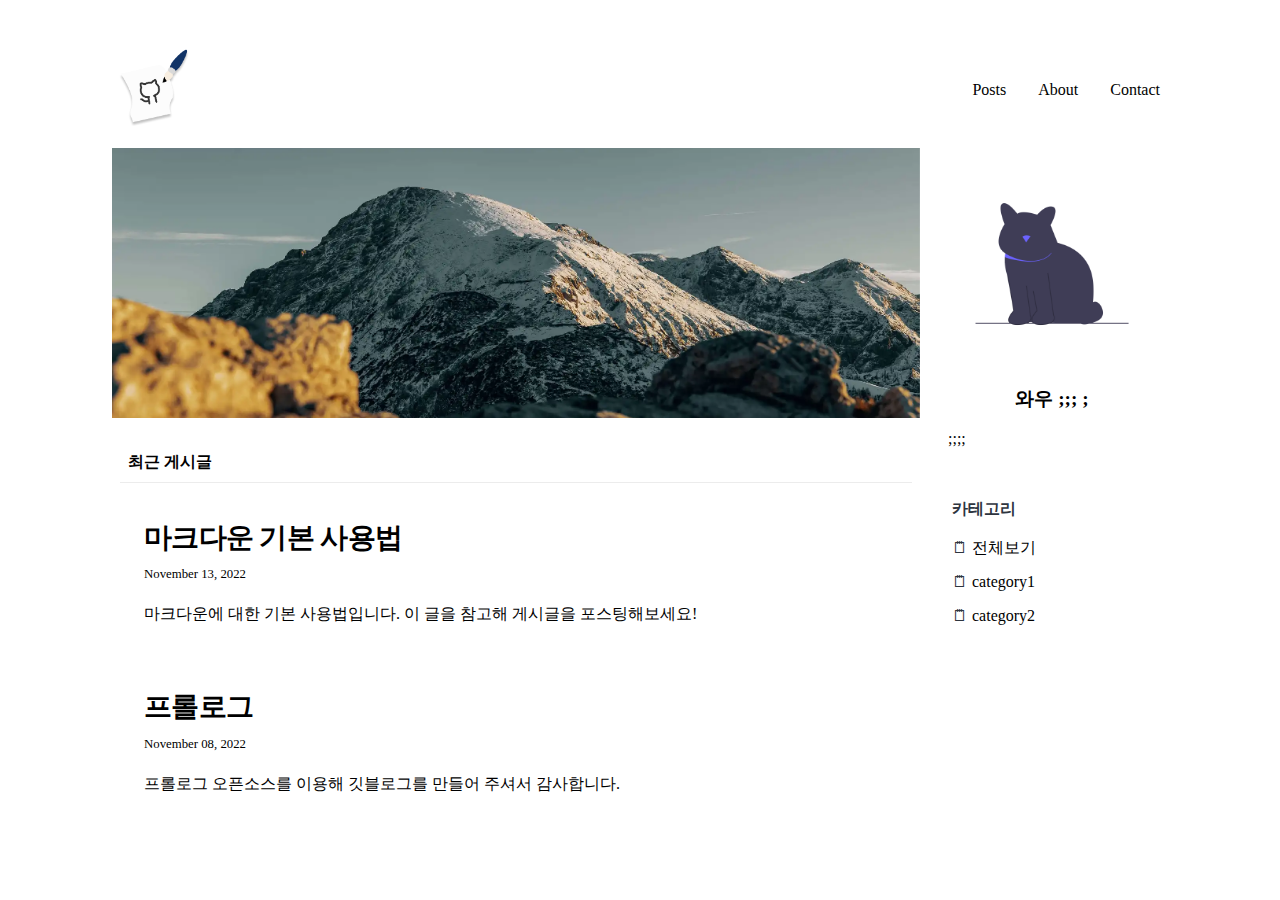
<file: index.html>
<!DOCTYPE html><html lang="en"><head><meta charSet="utf-8"/><meta http-equiv="x-ua-compatible" content="ie=edge"/><meta name="viewport" content="width=device-width, initial-scale=1, shrink-to-fit=no"/><meta name="generator" content="Gatsby 4.25.9"/><meta name="description" content=";;;;;;;" data-gatsby-head="true"/><meta property="og:title" content="All posts" data-gatsby-head="true"/><meta property="og:description" content=";;;;;;;" data-gatsby-head="true"/><meta property="og:type" content="website" data-gatsby-head="true"/><meta name="twitter:card" content="summary" data-gatsby-head="true"/><meta name="twitter:creator" content="" data-gatsby-head="true"/><meta name="twitter:title" content="All posts" data-gatsby-head="true"/><meta name="twitter:description" content=";;;;;;;" data-gatsby-head="true"/><style data-href="/styles.ff71483c64617e014886.css" data-identity="gatsby-global-css">@font-face{font-display:swap;font-family:Montserrat;font-style:normal;font-weight:100;src:local("Montserrat Thin "),local("Montserrat-Thin"),url(/static/montserrat-latin-100-8d7d79679b70dbe27172b6460e7a7910.woff2) format("woff2"),url(/static/montserrat-latin-100-ec38980a9e0119a379e2a9b3dbb1901a.woff) format("woff")}@font-face{font-display:swap;font-family:Montserrat;font-style:italic;font-weight:100;src:local("Montserrat Thin italic"),local("Montserrat-Thinitalic"),url(/static/montserrat-latin-100italic-e279051046ba1286706adc886cf1c96b.woff2) format("woff2"),url(/static/montserrat-latin-100italic-3b325a3173c8207435cd1b76e19bf501.woff) format("woff")}@font-face{font-display:swap;font-family:Montserrat;font-style:normal;font-weight:200;src:local("Montserrat Extra Light "),local("Montserrat-Extra Light"),url(/static/montserrat-latin-200-9d266fbbfa6cab7009bd56003b1eeb67.woff2) format("woff2"),url(/static/montserrat-latin-200-2d8ba08717110d27122e54c34b8a5798.woff) format("woff")}@font-face{font-display:swap;font-family:Montserrat;font-style:italic;font-weight:200;src:local("Montserrat Extra Light italic"),local("Montserrat-Extra Lightitalic"),url(/static/montserrat-latin-200italic-6e5b3756583bb2263eb062eae992735e.woff2) format("woff2"),url(/static/montserrat-latin-200italic-a0d6f343e4b536c582926255367a57da.woff) format("woff")}@font-face{font-display:swap;font-family:Montserrat;font-style:normal;font-weight:300;src:local("Montserrat Light "),local("Montserrat-Light"),url(/static/montserrat-latin-300-00b3e893aab5a8fd632d6342eb72551a.woff2) format("woff2"),url(/static/montserrat-latin-300-ea303695ceab35f17e7d062f30e0173b.woff) format("woff")}@font-face{font-display:swap;font-family:Montserrat;font-style:italic;font-weight:300;src:local("Montserrat Light italic"),local("Montserrat-Lightitalic"),url(/static/montserrat-latin-300italic-56f34ea368f6aedf89583d444bbcb227.woff2) format("woff2"),url(/static/montserrat-latin-300italic-54b0bf2c8c4c12ffafd803be2466a790.woff) format("woff")}@font-face{font-display:swap;font-family:Montserrat;font-style:normal;font-weight:400;src:local("Montserrat Regular "),local("Montserrat-Regular"),url(/static/montserrat-latin-400-b71748ae4f80ec8c014def4c5fa8688b.woff2) format("woff2"),url(/static/montserrat-latin-400-0659a9f4e90db5cf51b50d005bff1e41.woff) format("woff")}@font-face{font-display:swap;font-family:Montserrat;font-style:italic;font-weight:400;src:local("Montserrat Regular italic"),local("Montserrat-Regularitalic"),url(/static/montserrat-latin-400italic-6eed6b4cbb809c6efc7aa7ddad6dbe3e.woff2) format("woff2"),url(/static/montserrat-latin-400italic-7583622cfde30ae49086d18447ab28e7.woff) format("woff")}@font-face{font-display:swap;font-family:Montserrat;font-style:normal;font-weight:500;src:local("Montserrat Medium "),local("Montserrat-Medium"),url(/static/montserrat-latin-500-091b209546e16313fd4f4fc36090c757.woff2) format("woff2"),url(/static/montserrat-latin-500-edd311588712a96bbf435fad264fff62.woff) format("woff")}@font-face{font-display:swap;font-family:Montserrat;font-style:italic;font-weight:500;src:local("Montserrat Medium italic"),local("Montserrat-Mediumitalic"),url(/static/montserrat-latin-500italic-c90ced68b46050061d1a41842d6dfb43.woff2) format("woff2"),url(/static/montserrat-latin-500italic-5146cbfe02b1deea5dffea27a5f2f998.woff) format("woff")}@font-face{font-display:swap;font-family:Montserrat;font-style:normal;font-weight:600;src:local("Montserrat SemiBold "),local("Montserrat-SemiBold"),url(/static/montserrat-latin-600-0480d2f8a71f38db8633b84d8722e0c2.woff2) format("woff2"),url(/static/montserrat-latin-600-b77863a375260a05dd13f86a1cee598f.woff) format("woff")}@font-face{font-display:swap;font-family:Montserrat;font-style:italic;font-weight:600;src:local("Montserrat SemiBold italic"),local("Montserrat-SemiBolditalic"),url(/static/montserrat-latin-600italic-cf46ffb11f3a60d7df0567f8851a1d00.woff2) format("woff2"),url(/static/montserrat-latin-600italic-c4fcfeeb057724724097167e57bd7801.woff) format("woff")}@font-face{font-display:swap;font-family:Montserrat;font-style:normal;font-weight:700;src:local("Montserrat Bold "),local("Montserrat-Bold"),url(/static/montserrat-latin-700-7dbcc8a5ea2289d83f657c25b4be6193.woff2) format("woff2"),url(/static/montserrat-latin-700-99271a835e1cae8c76ef8bba99a8cc4e.woff) format("woff")}@font-face{font-display:swap;font-family:Montserrat;font-style:italic;font-weight:700;src:local("Montserrat Bold italic"),local("Montserrat-Bolditalic"),url(/static/montserrat-latin-700italic-c41ad6bdb4bd504a843d546d0a47958d.woff2) format("woff2"),url(/static/montserrat-latin-700italic-6779372f04095051c62ed36bc1dcc142.woff) format("woff")}@font-face{font-display:swap;font-family:Montserrat;font-style:normal;font-weight:800;src:local("Montserrat ExtraBold "),local("Montserrat-ExtraBold"),url(/static/montserrat-latin-800-db9a3e0ba7eaea32e5f55328ace6cf23.woff2) format("woff2"),url(/static/montserrat-latin-800-4e3c615967a2360f5db87d2f0fd2456f.woff) format("woff")}@font-face{font-display:swap;font-family:Montserrat;font-style:italic;font-weight:800;src:local("Montserrat ExtraBold italic"),local("Montserrat-ExtraBolditalic"),url(/static/montserrat-latin-800italic-bf45bfa14805969eda318973947bc42b.woff2) format("woff2"),url(/static/montserrat-latin-800italic-fe82abb0bcede51bf724254878e0c374.woff) format("woff")}@font-face{font-display:swap;font-family:Montserrat;font-style:normal;font-weight:900;src:local("Montserrat Black "),local("Montserrat-Black"),url(/static/montserrat-latin-900-e66c7edc609e24bacbb705175669d814.woff2) format("woff2"),url(/static/montserrat-latin-900-8211f418baeb8ec880b80ba3c682f957.woff) format("woff")}@font-face{font-display:swap;font-family:Montserrat;font-style:italic;font-weight:900;src:local("Montserrat Black italic"),local("Montserrat-Blackitalic"),url(/static/montserrat-latin-900italic-4454c775e48152c1a72510ceed3603e2.woff2) format("woff2"),url(/static/montserrat-latin-900italic-efcaa0f6a82ee0640b83a0916e6e8d68.woff) format("woff")}@font-face{font-display:swap;font-family:Merriweather;font-style:normal;font-weight:300;src:local("Merriweather Light "),local("Merriweather-Light"),url(/static/merriweather-latin-300-fc117160c69a8ea0851b26dd14748ee4.woff2) format("woff2"),url(/static/merriweather-latin-300-58b18067ebbd21fda77b67e73c241d3b.woff) format("woff")}@font-face{font-display:swap;font-family:Merriweather;font-style:italic;font-weight:300;src:local("Merriweather Light italic"),local("Merriweather-Lightitalic"),url(/static/merriweather-latin-300italic-fe29961474f8dbf77c0aa7b9a629e4bc.woff2) format("woff2"),url(/static/merriweather-latin-300italic-23c3f1f88683618a4fb8d265d33d383a.woff) format("woff")}@font-face{font-display:swap;font-family:Merriweather;font-style:normal;font-weight:400;src:local("Merriweather Regular "),local("Merriweather-Regular"),url(/static/merriweather-latin-400-d9479e8023bef9cbd9bf8d6eabd6bf36.woff2) format("woff2"),url(/static/merriweather-latin-400-040426f99ff6e00b86506452e0d1f10b.woff) format("woff")}@font-face{font-display:swap;font-family:Merriweather;font-style:italic;font-weight:400;src:local("Merriweather Regular italic"),local("Merriweather-Regularitalic"),url(/static/merriweather-latin-400italic-2de7bfeaf08fb03d4315d49947f062f7.woff2) format("woff2"),url(/static/merriweather-latin-400italic-79db67aca65f5285964ab332bd65f451.woff) format("woff")}@font-face{font-display:swap;font-family:Merriweather;font-style:normal;font-weight:700;src:local("Merriweather Bold "),local("Merriweather-Bold"),url(/static/merriweather-latin-700-4b08e01d805fa35d7bf777f1b24314ae.woff2) format("woff2"),url(/static/merriweather-latin-700-22fb8afba4ab1f093b6ef9e28a9b6e92.woff) format("woff")}@font-face{font-display:swap;font-family:Merriweather;font-style:italic;font-weight:700;src:local("Merriweather Bold italic"),local("Merriweather-Bolditalic"),url(/static/merriweather-latin-700italic-cd92541b177652fffb6e3b952f1c33f1.woff2) format("woff2"),url(/static/merriweather-latin-700italic-f87f3d87cea0dd0979bfc8ac9ea90243.woff) format("woff")}@font-face{font-display:swap;font-family:Merriweather;font-style:normal;font-weight:900;src:local("Merriweather Black "),local("Merriweather-Black"),url(/static/merriweather-latin-900-f813fc6a4bee46eda5224ac7ebf1b7be.woff2) format("woff2"),url(/static/merriweather-latin-900-5d4e42cb44410674acd99153d57df032.woff) format("woff")}@font-face{font-display:swap;font-family:Merriweather;font-style:italic;font-weight:900;src:local("Merriweather Black italic"),local("Merriweather-Blackitalic"),url(/static/merriweather-latin-900italic-b7901d85486871c1779c0e93ddd85656.woff2) format("woff2"),url(/static/merriweather-latin-900italic-9647f9fdab98756989a8a5550eb205c3.woff) format("woff")}


/*! normalize.css v8.0.1 | MIT License | github.com/necolas/normalize.css */html{-webkit-text-size-adjust:100%;line-height:1.15}body{margin:0}main{display:block}h1{font-size:2em;margin:.67em 0}hr{box-sizing:content-box;height:0;overflow:visible}pre{font-family:monospace,monospace;font-size:1em}a{background-color:transparent}abbr[title]{border-bottom:none;text-decoration:underline;-webkit-text-decoration:underline dotted;text-decoration:underline dotted}b,strong{font-weight:bolder}code,kbd,samp{font-family:monospace,monospace;font-size:1em}small{font-size:80%}sub,sup{font-size:75%;line-height:0;position:relative;vertical-align:baseline}sub{bottom:-.25em}sup{top:-.5em}img{border-style:none}button,input,optgroup,select,textarea{font-family:inherit;font-size:100%;line-height:1.15;margin:0}button,input{overflow:visible}button,select{text-transform:none}[type=button],[type=reset],[type=submit],button{-webkit-appearance:button}[type=button]::-moz-focus-inner,[type=reset]::-moz-focus-inner,[type=submit]::-moz-focus-inner,button::-moz-focus-inner{border-style:none;padding:0}[type=button]:-moz-focusring,[type=reset]:-moz-focusring,[type=submit]:-moz-focusring,button:-moz-focusring{outline:1px dotted ButtonText}fieldset{padding:.35em .75em .625em}legend{box-sizing:border-box;color:inherit;display:table;max-width:100%;padding:0;white-space:normal}progress{vertical-align:baseline}textarea{overflow:auto}[type=checkbox],[type=radio]{box-sizing:border-box;padding:0}[type=number]::-webkit-inner-spin-button,[type=number]::-webkit-outer-spin-button{height:auto}[type=search]{-webkit-appearance:textfield;outline-offset:-2px}[type=search]::-webkit-search-decoration{-webkit-appearance:none}::-webkit-file-upload-button{-webkit-appearance:button;font:inherit}details{display:block}summary{display:list-item}[hidden]{display:none}:root{--maxWidth-none:"none";--maxWidth-xs:20rem;--maxWidth-sm:24rem;--maxWidth-md:28rem;--maxWidth-lg:32rem;--maxWidth-xl:36rem;--maxWidth-2xl:42rem;--maxWidth-3xl:48rem;--maxWidth-4xl:56rem;--maxWidth-5xl:64rem;--maxWidth-6xl:72rem;--maxWidth-full:"100%";--maxWidth-wrapper:var(--maxWidth-6xl);--spacing-px:"1px";--spacing-0:0;--spacing-1:0.25rem;--spacing-2:0.5rem;--spacing-3:0.75rem;--spacing-4:1rem;--spacing-5:1.25rem;--spacing-6:1.5rem;--spacing-8:2rem;--spacing-10:2.5rem;--spacing-12:3rem;--spacing-16:4rem;--spacing-20:5rem;--spacing-24:6rem;--spacing-32:8rem;--fontFamily-sans:Montserrat,system-ui,-apple-system,BlinkMacSystemFont,"Segoe UI",Roboto,"Helvetica Neue",Arial,"Noto Sans",sans-serif,"Apple Color Emoji","Segoe UI Emoji","Segoe UI Symbol","Noto Color Emoji";--fontFamily-serif:"Merriweather","Georgia",Cambria,"Times New Roman",Times,serif;--fontFamily-pretendard:"Pretendard-Regular";--font-body:var(--fontFamily-pretendard);--font-heading:var(--fontFamily-pretendard);--fontWeight-normal:400;--fontWeight-medium:500;--fontWeight-semibold:600;--fontWeight-bold:700;--fontWeight-extrabold:800;--fontWeight-black:900;--fontSize-root:16px;--lineHeight-none:1;--lineHeight-tight:1.1;--lineHeight-normal:1.5;--lineHeight-relaxed:1.625;--fontSize-0:0.833rem;--fontSize-1:1rem;--fontSize-2:1.2rem;--fontSize-3:1.44rem;--fontSize-4:1.728rem;--fontSize-5:2.074rem;--fontSize-6:2.488rem;--fontSize-7:2.986rem;--color-primary:#005b99;--color-text:#2e353f;--color-text-light:#4f5969;--color-heading:#1a202c;--color-heading-black:#000;--color-accent:#d1dce5}*,:after,:before{box-sizing:border-box}html{-webkit-font-smoothing:antialiased;-moz-osx-font-smoothing:grayscale;font-size:var(--fontSize-root);line-height:var(--lineHeight-normal)}body{color:var(--color-text);font-family:var(--font-body);font-size:var(--fontSize-1)}footer{padding:var(--spacing-6) var(--spacing-0)}hr{background:var(--color-accent);border:0;height:1px}h1,h2,h3,h4,h5,h6{font-family:var(--font-heading);letter-spacing:-.025em;line-height:var(--lineHeight-tight);margin-bottom:var(--spacing-6);margin-top:var(--spacing-12)}h2,h3,h4,h5,h6{color:var(--color-heading);font-weight:var(--fontWeight-bold)}h1{color:var(--color-heading-black);font-size:var(--fontSize-6);font-weight:var(--fontWeight-black)}h2{font-size:var(--fontSize-5)}h3{font-size:var(--fontSize-4)}h4{font-size:var(--fontSize-3)}h5{font-size:var(--fontSize-2)}h6{font-size:var(--fontSize-1)}h1>a,h2>a,h3>a,h4>a,h5>a,h6>a{color:inherit;text-decoration:none}p{--baseline-multiplier:0.179;--x-height-multiplier:0.35;line-height:var(--lineHeight-relaxed);margin:var(--spacing-0) var(--spacing-0) var(--spacing-8) var(--spacing-0)}ol,p,ul{padding:var(--spacing-0)}ol,ul{list-style-image:none;list-style-position:outside;margin-left:var(--spacing-0);margin-right:var(--spacing-0)}ol li,ul li{padding-left:var(--spacing-0)}li>p,ol li,ul li{margin-bottom:calc(var(--spacing-8)/2)}li :last-child{margin-bottom:var(--spacing-0)}li>ul{margin-left:var(--spacing-8);margin-top:calc(var(--spacing-8)/2)}blockquote{border-left:var(--spacing-1) solid var(--color-primary);color:var(--color-text-light);font-size:var(--fontSize-2);font-style:italic;margin-bottom:var(--spacing-8);margin-left:calc(var(--spacing-6)*-1);margin-right:var(--spacing-8);padding:var(--spacing-0) var(--spacing-0) var(--spacing-0) var(--spacing-6)}blockquote>:last-child{margin-bottom:var(--spacing-0)}blockquote>ol,blockquote>ul{list-style-position:inside}table{border-collapse:collapse;border-spacing:.25rem;margin-bottom:var(--spacing-8);width:100%}table thead tr th{border-bottom:1px solid var(--color-accent)}a,a:focus,a:hover{text-decoration:none}.global-wrapper{background-color:#fff;margin:var(--spacing-0) auto;max-width:var(--maxWidth-wrapper);padding:var(--spacing-10)}.global-header{margin-bottom:var(--spacing-12)}.main-heading{font-size:var(--fontSize-7);margin:0}.post-list-container{margin:var(--spacing-2)}.post-list-container div{padding:var(--spacing-2)}.post-list-container hr{background-color:#fff}.post-list-container-title{height:"10%"}.post-list-item{margin:var(--spacing-8)}.post-list-item p{margin-bottom:var(--spacing-0)}.post-list-item header{margin-bottom:var(--spacing-4)}.header-link-home{font-family:var(--font-heading);font-size:var(--fontSize-2);font-weight:var(--fontWeight-bold);text-decoration:none}.profile{border-radius:10px;margin:var(--spacing-2);padding-top:var(--spacing-4)}.profile p{margin:var(--spacing-3)}.profile .name{font-size:var(--fontSize-2);text-align:center}.profile div{max-width:250px}.profile-avatar{border-radius:100%;margin-bottom:var(--spacing-0);margin-left:var(--spacing-4);margin-right:var(--spacing-4);min-width:200px}.profile-social{text-align:center}.profile-social img{margin-left:5px;margin-right:5px}.blog-post header h1{margin:var(--spacing-0) var(--spacing-0) var(--spacing-4) var(--spacing-0)}.blog-post header p{font-family:var(--font-heading);font-size:var(--fontSize-2)}.blog-post-nav ul{margin:var(--spacing-0)}.blog-post-back{cursor:pointer;padding:var(--spacing-2);width:100px}.gatsby-highlight{margin-bottom:var(--spacing-8)}@media (max-width:42rem){blockquote{margin-left:var(--spacing-0);padding:var(--spacing-0) var(--spacing-0) var(--spacing-0) var(--spacing-4)}ol,ul{list-style-position:inside}}.logo-container{align-items:center;display:flex;height:100px;justify-content:flex-start;width:320px}.logo-container h3{margin-left:var(--spacing-4)}.logo-img{height:80px;object-fit:contain;width:100px}.title{align-items:center;display:flex;height:30vh;margin:var(--spacing-2);overflow:hidden;position:relative}.title-text{padding:var(--spacing-8)}.title h1{color:#fff;left:50%;margin:0 auto;position:absolute;text-align:center;top:50%;transform:translate(-50%,-50%);z-index:50}.post-list-item h2{font-size:var(--fontSize-4);margin-bottom:var(--spacing-2);margin-top:var(--spacing-0)}.page{margin-left:var(--spacing-4);margin-right:var(--spacing-4)}.page-container{align-items:center;display:flex;padding-bottom:var(--spacing-8);padding-top:var(--spacing-8);width:100%}.category{border-radius:10px;margin:var(--spacing-2);padding:var(--spacing-4)}.category p{margin:0 0 7%}.category-list{display:flex;margin-bottom:5%}.hr{border:1px solid #ececec}.display-row{display:flex}.display-column{display:flex;flex-direction:column}.display-grid-l{display:grid;grid-template-columns:1fr 4fr}.display-grid-r{display:grid;grid-template-columns:4fr 1fr}.category,body{background-color:#fff}.category a,.profile{color:#000}.profile,.title{background-color:#fff}.title{justify-content:flex-end}.title h3{color:#000}.post-list-container{background-color:#fff;color:#000}.post-list-container-title{border-bottom:.5px solid #ececec}.post-list-item h2{color:#000}.page-container{background-color:#fff;justify-content:flex-end}.page a{color:#000}code[class*=language-],pre[class*=language-]{word-wrap:normal;background:none;color:#000;font-family:Consolas,Monaco,Andale Mono,Ubuntu Mono,monospace;font-size:1em;-webkit-hyphens:none;hyphens:none;line-height:1.5;tab-size:4;text-align:left;text-shadow:0 1px #fff;white-space:pre;word-break:normal;word-spacing:normal}code[class*=language-] ::selection,code[class*=language-]::selection,pre[class*=language-] ::selection,pre[class*=language-]::selection{background:#b3d4fc;text-shadow:none}@media print{code[class*=language-],pre[class*=language-]{text-shadow:none}}pre[class*=language-]{margin:.5em 0;overflow:auto;padding:1em}:not(pre)>code[class*=language-],pre[class*=language-]{background:#f5f2f0}:not(pre)>code[class*=language-]{border-radius:.3em;padding:.1em;white-space:normal}.token.cdata,.token.comment,.token.doctype,.token.prolog{color:#708090}.token.punctuation{color:#999}.token.namespace{opacity:.7}.token.boolean,.token.constant,.token.deleted,.token.number,.token.property,.token.symbol,.token.tag{color:#905}.token.attr-name,.token.builtin,.token.char,.token.inserted,.token.selector,.token.string{color:#690}.language-css .token.string,.style .token.string,.token.entity,.token.operator,.token.url{background:hsla(0,0%,100%,.5);color:#9a6e3a}.token.atrule,.token.attr-value,.token.keyword{color:#07a}.token.class-name,.token.function{color:#dd4a68}.token.important,.token.regex,.token.variable{color:#e90}.token.bold,.token.important{font-weight:700}.token.italic{font-style:italic}.token.entity{cursor:help}</style><title data-gatsby-head="true">All posts | ;;;</title><style>.gatsby-image-wrapper{position:relative;overflow:hidden}.gatsby-image-wrapper picture.object-fit-polyfill{position:static!important}.gatsby-image-wrapper img{bottom:0;height:100%;left:0;margin:0;max-width:none;padding:0;position:absolute;right:0;top:0;width:100%;object-fit:cover}.gatsby-image-wrapper [data-main-image]{opacity:0;transform:translateZ(0);transition:opacity .25s linear;will-change:opacity}.gatsby-image-wrapper-constrained{display:inline-block;vertical-align:top}</style><noscript><style>.gatsby-image-wrapper noscript [data-main-image]{opacity:1!important}.gatsby-image-wrapper [data-placeholder-image]{opacity:0!important}</style></noscript><script type="module">const e="undefined"!=typeof HTMLImageElement&&"loading"in HTMLImageElement.prototype;e&&document.body.addEventListener("load",(function(e){const t=e.target;if(void 0===t.dataset.mainImage)return;if(void 0===t.dataset.gatsbyImageSsr)return;let a=null,n=t;for(;null===a&&n;)void 0!==n.parentNode.dataset.gatsbyImageWrapper&&(a=n.parentNode),n=n.parentNode;const o=a.querySelector("[data-placeholder-image]"),r=new Image;r.src=t.currentSrc,r.decode().catch((()=>{})).then((()=>{t.style.opacity=1,o&&(o.style.opacity=0,o.style.transition="opacity 500ms linear")}))}),!0);</script><link rel="alternate" type="application/rss+xml" title="Gatsby Starter Blog RSS Feed" href="/rss.xml"/><link rel="icon" href="/favicon-32x32.png?v=2af7dbb7fecd39735345d09a3ebd7fdc" type="image/png"/><link rel="manifest" href="/manifest.webmanifest" crossorigin="anonymous"/><link rel="apple-touch-icon" sizes="48x48" href="/icons/icon-48x48.png?v=2af7dbb7fecd39735345d09a3ebd7fdc"/><link rel="apple-touch-icon" sizes="72x72" href="/icons/icon-72x72.png?v=2af7dbb7fecd39735345d09a3ebd7fdc"/><link rel="apple-touch-icon" sizes="96x96" href="/icons/icon-96x96.png?v=2af7dbb7fecd39735345d09a3ebd7fdc"/><link rel="apple-touch-icon" sizes="144x144" href="/icons/icon-144x144.png?v=2af7dbb7fecd39735345d09a3ebd7fdc"/><link rel="apple-touch-icon" sizes="192x192" href="/icons/icon-192x192.png?v=2af7dbb7fecd39735345d09a3ebd7fdc"/><link rel="apple-touch-icon" sizes="256x256" href="/icons/icon-256x256.png?v=2af7dbb7fecd39735345d09a3ebd7fdc"/><link rel="apple-touch-icon" sizes="384x384" href="/icons/icon-384x384.png?v=2af7dbb7fecd39735345d09a3ebd7fdc"/><link rel="apple-touch-icon" sizes="512x512" href="/icons/icon-512x512.png?v=2af7dbb7fecd39735345d09a3ebd7fdc"/></head><body><div id="___gatsby"><div style="outline:none" tabindex="-1" id="gatsby-focus-wrapper"><div class="global-wrapper"><main><div class="display-row"><div class="logo-container"><a aria-current="page" class="" href="/"><img src="/static/gatsby-icon-8fb027d91d1fd0bc7fe0eb613a8e7a8d.png" class="logo-img" alt="logoImg"/></a></div><div class="page-container"><div class="page"><a href="/blog">Posts</a></div><div class="page"><a href="/about/">About</a></div><div class="page"><a href="/contact/">Contact</a></div></div></div><div class="display-row"><div class="display-grid-r"><div class="display-column"><div class="title"><h1></h1><div data-gatsby-image-wrapper="" class="gatsby-image-wrapper gatsby-image-wrapper-constrained"><div style="max-width:4104px;display:block"><img alt="" role="presentation" aria-hidden="true" src="data:image/svg+xml;charset=utf-8,%3Csvg height=&#x27;2736&#x27; width=&#x27;4104&#x27; xmlns=&#x27;http://www.w3.org/2000/svg&#x27; version=&#x27;1.1&#x27;%3E%3C/svg%3E" style="max-width:100%;display:block;position:static"/></div><div aria-hidden="true" data-placeholder-image="" style="opacity:1;transition:opacity 500ms linear;background-color:#788888;position:absolute;top:0;left:0;bottom:0;right:0;object-fit:cover"></div><picture><source type="image/webp" data-srcset="/static/3179b73103403da5456394c585b33a17/2d849/background-default.webp 1026w,/static/3179b73103403da5456394c585b33a17/df5b2/background-default.webp 2052w,/static/3179b73103403da5456394c585b33a17/23908/background-default.webp 4104w" sizes="(min-width: 4104px) 4104px, 100vw"/><img data-gatsby-image-ssr="" data-main-image="" style="object-fit:cover;opacity:0" sizes="(min-width: 4104px) 4104px, 100vw" decoding="async" loading="lazy" data-src="/static/3179b73103403da5456394c585b33a17/0eb3e/background-default.jpg" data-srcset="/static/3179b73103403da5456394c585b33a17/77741/background-default.jpg 1026w,/static/3179b73103403da5456394c585b33a17/ad277/background-default.jpg 2052w,/static/3179b73103403da5456394c585b33a17/0eb3e/background-default.jpg 4104w" alt="titleImg"/></picture><noscript><picture><source type="image/webp" srcSet="/static/3179b73103403da5456394c585b33a17/2d849/background-default.webp 1026w,/static/3179b73103403da5456394c585b33a17/df5b2/background-default.webp 2052w,/static/3179b73103403da5456394c585b33a17/23908/background-default.webp 4104w" sizes="(min-width: 4104px) 4104px, 100vw"/><img data-gatsby-image-ssr="" data-main-image="" style="object-fit:cover;opacity:0" sizes="(min-width: 4104px) 4104px, 100vw" decoding="async" loading="lazy" src="/static/3179b73103403da5456394c585b33a17/0eb3e/background-default.jpg" srcSet="/static/3179b73103403da5456394c585b33a17/77741/background-default.jpg 1026w,/static/3179b73103403da5456394c585b33a17/ad277/background-default.jpg 2052w,/static/3179b73103403da5456394c585b33a17/0eb3e/background-default.jpg 4104w" alt="titleImg"/></picture></noscript><script type="module">const t="undefined"!=typeof HTMLImageElement&&"loading"in HTMLImageElement.prototype;if(t){const t=document.querySelectorAll("img[data-main-image]");for(let e of t){e.dataset.src&&(e.setAttribute("src",e.dataset.src),e.removeAttribute("data-src")),e.dataset.srcset&&(e.setAttribute("srcset",e.dataset.srcset),e.removeAttribute("data-srcset"));const t=e.parentNode.querySelectorAll("source[data-srcset]");for(let e of t)e.setAttribute("srcset",e.dataset.srcset),e.removeAttribute("data-srcset");e.complete&&(e.style.opacity=1,e.parentNode.parentNode.querySelector("[data-placeholder-image]").style.opacity=0)}}</script></div></div><div class="post-list-container"><div><div class="post-list-container-title"><strong>최근 게시글</strong></div></div><ol style="list-style:none"><li><article class="post-list-item" itemscope="" itemType="http://schema.org/Article"><header><h2><a itemProp="url" href="/blog/1668304655157/"><span itemProp="headline">마크다운 기본 사용법</span></a></h2><small>November 13, 2022</small></header><section><p itemProp="description">마크다운에 대한 기본 사용법입니다. 이 글을 참고해 게시글을 포스팅해보세요!</p></section></article><hr/></li><li><article class="post-list-item" itemscope="" itemType="http://schema.org/Article"><header><h2><a itemProp="url" href="/blog/1667910911415/"><span itemProp="headline">프롤로그</span></a></h2><small>November 08, 2022</small></header><section><p itemProp="description">프롤로그 오픈소스를 이용해 깃블로그를 만들어 주셔서 감사합니다.</p></section></article><hr/></li></ol></div></div><div class="display-column"><div class="profile"><img src="../assets/profile-pic.png" width="200" height="200" class="profile-avatar" alt="Profile picture"/><div><div><p class="name"><strong>와우 ;;; ;</strong></p><p>;;;;</p></div></div><div class="profile-social"></div></div><div class="category"><p><strong>카테고리</strong></p><nav><div class="category-list"><div>🗒 </div><a href="/all-posts">전체보기</a></div><div class="category-list"><div>🗒 </div><a href="/category1/">category1</a></div><div class="category-list"><div>🗒 </div><a href="/category2/">category2</a></div></nav></div></div></div></div></main></div></div><div id="gatsby-announcer" style="position:absolute;top:0;width:1px;height:1px;padding:0;overflow:hidden;clip:rect(0, 0, 0, 0);white-space:nowrap;border:0" aria-live="assertive" aria-atomic="true"></div></div><script id="gatsby-script-loader">/*<![CDATA[*/window.pagePath="/";window.___webpackCompilationHash="67f8a66bf602c20d7bd5";/*]]>*/</script><script id="gatsby-chunk-mapping">/*<![CDATA[*/window.___chunkMapping={"app":["/app-8d91a6653b43671fbea3.js"],"component---src-pages-404-js":["/component---src-pages-404-js-ea95fb389dc9245ae4c8.js"],"component---src-pages-all-posts-js":["/component---src-pages-all-posts-js-db91b36b6f32548e8187.js"],"component---src-pages-blog-js":["/component---src-pages-blog-js-722ee1c97c4f7a47ca45.js"],"component---src-pages-empty-posts-js":["/component---src-pages-empty-posts-js-481b725bd996deff2144.js"],"component---src-pages-index-js":["/component---src-pages-index-js-4363f93c1e4e878c89d1.js"],"component---src-pages-using-typescript-tsx":["/component---src-pages-using-typescript-tsx-b9c4e5407111e79657a0.js"],"component---src-templates-blog-page-js":["/component---src-templates-blog-page-js-3d7ce430366caa1aa148.js"],"component---src-templates-blog-post-js":["/component---src-templates-blog-post-js-b25419bcfc37785b1029.js"],"component---src-templates-category-posts-js":["/component---src-templates-category-posts-js-4b7bdadc5e8aa8049267.js"]};/*]]>*/</script><script src="/app-8d91a6653b43671fbea3.js" async=""></script><script src="/framework-8b00af3de8f99d432268.js" async=""></script><script src="/webpack-runtime-716fda0e575e0d397ece.js" async=""></script></body></html>
</file>
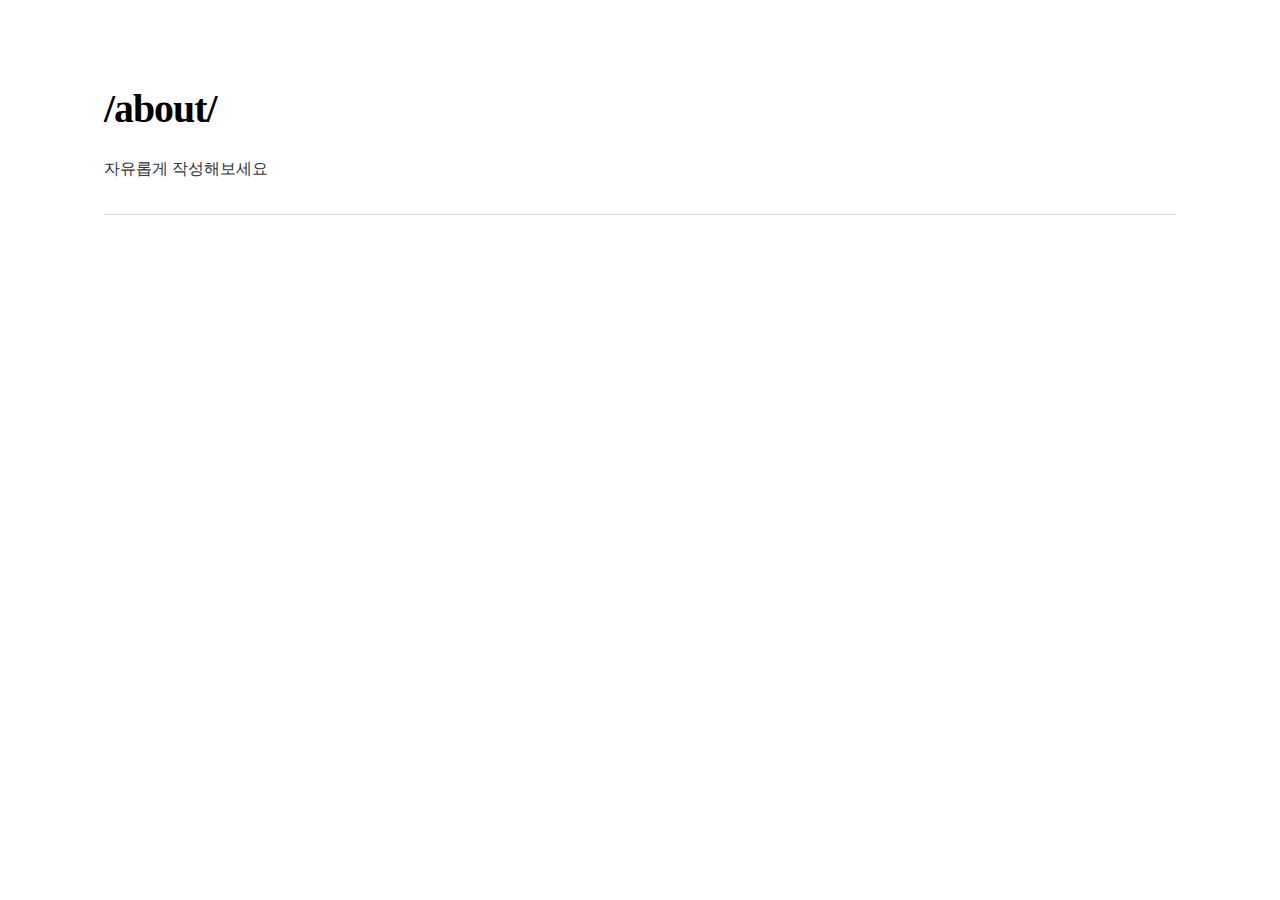
<file: about/index.html>
<!DOCTYPE html><html lang="en"><head><meta charSet="utf-8"/><meta http-equiv="x-ua-compatible" content="ie=edge"/><meta name="viewport" content="width=device-width, initial-scale=1, shrink-to-fit=no"/><meta name="generator" content="Gatsby 4.25.9"/><meta name="description" content="자유롭게 작성해보세요" data-gatsby-head="true"/><meta property="og:title" content="100be9f0-199e-5d92-ba3d-15a8783a9b2c" data-gatsby-head="true"/><meta property="og:description" content="자유롭게 작성해보세요" data-gatsby-head="true"/><meta property="og:type" content="website" data-gatsby-head="true"/><meta name="twitter:card" content="summary" data-gatsby-head="true"/><meta name="twitter:creator" content="" data-gatsby-head="true"/><meta name="twitter:title" content="100be9f0-199e-5d92-ba3d-15a8783a9b2c" data-gatsby-head="true"/><meta name="twitter:description" content="자유롭게 작성해보세요" data-gatsby-head="true"/><style data-href="/styles.ff71483c64617e014886.css" data-identity="gatsby-global-css">@font-face{font-display:swap;font-family:Montserrat;font-style:normal;font-weight:100;src:local("Montserrat Thin "),local("Montserrat-Thin"),url(/static/montserrat-latin-100-8d7d79679b70dbe27172b6460e7a7910.woff2) format("woff2"),url(/static/montserrat-latin-100-ec38980a9e0119a379e2a9b3dbb1901a.woff) format("woff")}@font-face{font-display:swap;font-family:Montserrat;font-style:italic;font-weight:100;src:local("Montserrat Thin italic"),local("Montserrat-Thinitalic"),url(/static/montserrat-latin-100italic-e279051046ba1286706adc886cf1c96b.woff2) format("woff2"),url(/static/montserrat-latin-100italic-3b325a3173c8207435cd1b76e19bf501.woff) format("woff")}@font-face{font-display:swap;font-family:Montserrat;font-style:normal;font-weight:200;src:local("Montserrat Extra Light "),local("Montserrat-Extra Light"),url(/static/montserrat-latin-200-9d266fbbfa6cab7009bd56003b1eeb67.woff2) format("woff2"),url(/static/montserrat-latin-200-2d8ba08717110d27122e54c34b8a5798.woff) format("woff")}@font-face{font-display:swap;font-family:Montserrat;font-style:italic;font-weight:200;src:local("Montserrat Extra Light italic"),local("Montserrat-Extra Lightitalic"),url(/static/montserrat-latin-200italic-6e5b3756583bb2263eb062eae992735e.woff2) format("woff2"),url(/static/montserrat-latin-200italic-a0d6f343e4b536c582926255367a57da.woff) format("woff")}@font-face{font-display:swap;font-family:Montserrat;font-style:normal;font-weight:300;src:local("Montserrat Light "),local("Montserrat-Light"),url(/static/montserrat-latin-300-00b3e893aab5a8fd632d6342eb72551a.woff2) format("woff2"),url(/static/montserrat-latin-300-ea303695ceab35f17e7d062f30e0173b.woff) format("woff")}@font-face{font-display:swap;font-family:Montserrat;font-style:italic;font-weight:300;src:local("Montserrat Light italic"),local("Montserrat-Lightitalic"),url(/static/montserrat-latin-300italic-56f34ea368f6aedf89583d444bbcb227.woff2) format("woff2"),url(/static/montserrat-latin-300italic-54b0bf2c8c4c12ffafd803be2466a790.woff) format("woff")}@font-face{font-display:swap;font-family:Montserrat;font-style:normal;font-weight:400;src:local("Montserrat Regular "),local("Montserrat-Regular"),url(/static/montserrat-latin-400-b71748ae4f80ec8c014def4c5fa8688b.woff2) format("woff2"),url(/static/montserrat-latin-400-0659a9f4e90db5cf51b50d005bff1e41.woff) format("woff")}@font-face{font-display:swap;font-family:Montserrat;font-style:italic;font-weight:400;src:local("Montserrat Regular italic"),local("Montserrat-Regularitalic"),url(/static/montserrat-latin-400italic-6eed6b4cbb809c6efc7aa7ddad6dbe3e.woff2) format("woff2"),url(/static/montserrat-latin-400italic-7583622cfde30ae49086d18447ab28e7.woff) format("woff")}@font-face{font-display:swap;font-family:Montserrat;font-style:normal;font-weight:500;src:local("Montserrat Medium "),local("Montserrat-Medium"),url(/static/montserrat-latin-500-091b209546e16313fd4f4fc36090c757.woff2) format("woff2"),url(/static/montserrat-latin-500-edd311588712a96bbf435fad264fff62.woff) format("woff")}@font-face{font-display:swap;font-family:Montserrat;font-style:italic;font-weight:500;src:local("Montserrat Medium italic"),local("Montserrat-Mediumitalic"),url(/static/montserrat-latin-500italic-c90ced68b46050061d1a41842d6dfb43.woff2) format("woff2"),url(/static/montserrat-latin-500italic-5146cbfe02b1deea5dffea27a5f2f998.woff) format("woff")}@font-face{font-display:swap;font-family:Montserrat;font-style:normal;font-weight:600;src:local("Montserrat SemiBold "),local("Montserrat-SemiBold"),url(/static/montserrat-latin-600-0480d2f8a71f38db8633b84d8722e0c2.woff2) format("woff2"),url(/static/montserrat-latin-600-b77863a375260a05dd13f86a1cee598f.woff) format("woff")}@font-face{font-display:swap;font-family:Montserrat;font-style:italic;font-weight:600;src:local("Montserrat SemiBold italic"),local("Montserrat-SemiBolditalic"),url(/static/montserrat-latin-600italic-cf46ffb11f3a60d7df0567f8851a1d00.woff2) format("woff2"),url(/static/montserrat-latin-600italic-c4fcfeeb057724724097167e57bd7801.woff) format("woff")}@font-face{font-display:swap;font-family:Montserrat;font-style:normal;font-weight:700;src:local("Montserrat Bold "),local("Montserrat-Bold"),url(/static/montserrat-latin-700-7dbcc8a5ea2289d83f657c25b4be6193.woff2) format("woff2"),url(/static/montserrat-latin-700-99271a835e1cae8c76ef8bba99a8cc4e.woff) format("woff")}@font-face{font-display:swap;font-family:Montserrat;font-style:italic;font-weight:700;src:local("Montserrat Bold italic"),local("Montserrat-Bolditalic"),url(/static/montserrat-latin-700italic-c41ad6bdb4bd504a843d546d0a47958d.woff2) format("woff2"),url(/static/montserrat-latin-700italic-6779372f04095051c62ed36bc1dcc142.woff) format("woff")}@font-face{font-display:swap;font-family:Montserrat;font-style:normal;font-weight:800;src:local("Montserrat ExtraBold "),local("Montserrat-ExtraBold"),url(/static/montserrat-latin-800-db9a3e0ba7eaea32e5f55328ace6cf23.woff2) format("woff2"),url(/static/montserrat-latin-800-4e3c615967a2360f5db87d2f0fd2456f.woff) format("woff")}@font-face{font-display:swap;font-family:Montserrat;font-style:italic;font-weight:800;src:local("Montserrat ExtraBold italic"),local("Montserrat-ExtraBolditalic"),url(/static/montserrat-latin-800italic-bf45bfa14805969eda318973947bc42b.woff2) format("woff2"),url(/static/montserrat-latin-800italic-fe82abb0bcede51bf724254878e0c374.woff) format("woff")}@font-face{font-display:swap;font-family:Montserrat;font-style:normal;font-weight:900;src:local("Montserrat Black "),local("Montserrat-Black"),url(/static/montserrat-latin-900-e66c7edc609e24bacbb705175669d814.woff2) format("woff2"),url(/static/montserrat-latin-900-8211f418baeb8ec880b80ba3c682f957.woff) format("woff")}@font-face{font-display:swap;font-family:Montserrat;font-style:italic;font-weight:900;src:local("Montserrat Black italic"),local("Montserrat-Blackitalic"),url(/static/montserrat-latin-900italic-4454c775e48152c1a72510ceed3603e2.woff2) format("woff2"),url(/static/montserrat-latin-900italic-efcaa0f6a82ee0640b83a0916e6e8d68.woff) format("woff")}@font-face{font-display:swap;font-family:Merriweather;font-style:normal;font-weight:300;src:local("Merriweather Light "),local("Merriweather-Light"),url(/static/merriweather-latin-300-fc117160c69a8ea0851b26dd14748ee4.woff2) format("woff2"),url(/static/merriweather-latin-300-58b18067ebbd21fda77b67e73c241d3b.woff) format("woff")}@font-face{font-display:swap;font-family:Merriweather;font-style:italic;font-weight:300;src:local("Merriweather Light italic"),local("Merriweather-Lightitalic"),url(/static/merriweather-latin-300italic-fe29961474f8dbf77c0aa7b9a629e4bc.woff2) format("woff2"),url(/static/merriweather-latin-300italic-23c3f1f88683618a4fb8d265d33d383a.woff) format("woff")}@font-face{font-display:swap;font-family:Merriweather;font-style:normal;font-weight:400;src:local("Merriweather Regular "),local("Merriweather-Regular"),url(/static/merriweather-latin-400-d9479e8023bef9cbd9bf8d6eabd6bf36.woff2) format("woff2"),url(/static/merriweather-latin-400-040426f99ff6e00b86506452e0d1f10b.woff) format("woff")}@font-face{font-display:swap;font-family:Merriweather;font-style:italic;font-weight:400;src:local("Merriweather Regular italic"),local("Merriweather-Regularitalic"),url(/static/merriweather-latin-400italic-2de7bfeaf08fb03d4315d49947f062f7.woff2) format("woff2"),url(/static/merriweather-latin-400italic-79db67aca65f5285964ab332bd65f451.woff) format("woff")}@font-face{font-display:swap;font-family:Merriweather;font-style:normal;font-weight:700;src:local("Merriweather Bold "),local("Merriweather-Bold"),url(/static/merriweather-latin-700-4b08e01d805fa35d7bf777f1b24314ae.woff2) format("woff2"),url(/static/merriweather-latin-700-22fb8afba4ab1f093b6ef9e28a9b6e92.woff) format("woff")}@font-face{font-display:swap;font-family:Merriweather;font-style:italic;font-weight:700;src:local("Merriweather Bold italic"),local("Merriweather-Bolditalic"),url(/static/merriweather-latin-700italic-cd92541b177652fffb6e3b952f1c33f1.woff2) format("woff2"),url(/static/merriweather-latin-700italic-f87f3d87cea0dd0979bfc8ac9ea90243.woff) format("woff")}@font-face{font-display:swap;font-family:Merriweather;font-style:normal;font-weight:900;src:local("Merriweather Black "),local("Merriweather-Black"),url(/static/merriweather-latin-900-f813fc6a4bee46eda5224ac7ebf1b7be.woff2) format("woff2"),url(/static/merriweather-latin-900-5d4e42cb44410674acd99153d57df032.woff) format("woff")}@font-face{font-display:swap;font-family:Merriweather;font-style:italic;font-weight:900;src:local("Merriweather Black italic"),local("Merriweather-Blackitalic"),url(/static/merriweather-latin-900italic-b7901d85486871c1779c0e93ddd85656.woff2) format("woff2"),url(/static/merriweather-latin-900italic-9647f9fdab98756989a8a5550eb205c3.woff) format("woff")}


/*! normalize.css v8.0.1 | MIT License | github.com/necolas/normalize.css */html{-webkit-text-size-adjust:100%;line-height:1.15}body{margin:0}main{display:block}h1{font-size:2em;margin:.67em 0}hr{box-sizing:content-box;height:0;overflow:visible}pre{font-family:monospace,monospace;font-size:1em}a{background-color:transparent}abbr[title]{border-bottom:none;text-decoration:underline;-webkit-text-decoration:underline dotted;text-decoration:underline dotted}b,strong{font-weight:bolder}code,kbd,samp{font-family:monospace,monospace;font-size:1em}small{font-size:80%}sub,sup{font-size:75%;line-height:0;position:relative;vertical-align:baseline}sub{bottom:-.25em}sup{top:-.5em}img{border-style:none}button,input,optgroup,select,textarea{font-family:inherit;font-size:100%;line-height:1.15;margin:0}button,input{overflow:visible}button,select{text-transform:none}[type=button],[type=reset],[type=submit],button{-webkit-appearance:button}[type=button]::-moz-focus-inner,[type=reset]::-moz-focus-inner,[type=submit]::-moz-focus-inner,button::-moz-focus-inner{border-style:none;padding:0}[type=button]:-moz-focusring,[type=reset]:-moz-focusring,[type=submit]:-moz-focusring,button:-moz-focusring{outline:1px dotted ButtonText}fieldset{padding:.35em .75em .625em}legend{box-sizing:border-box;color:inherit;display:table;max-width:100%;padding:0;white-space:normal}progress{vertical-align:baseline}textarea{overflow:auto}[type=checkbox],[type=radio]{box-sizing:border-box;padding:0}[type=number]::-webkit-inner-spin-button,[type=number]::-webkit-outer-spin-button{height:auto}[type=search]{-webkit-appearance:textfield;outline-offset:-2px}[type=search]::-webkit-search-decoration{-webkit-appearance:none}::-webkit-file-upload-button{-webkit-appearance:button;font:inherit}details{display:block}summary{display:list-item}[hidden]{display:none}:root{--maxWidth-none:"none";--maxWidth-xs:20rem;--maxWidth-sm:24rem;--maxWidth-md:28rem;--maxWidth-lg:32rem;--maxWidth-xl:36rem;--maxWidth-2xl:42rem;--maxWidth-3xl:48rem;--maxWidth-4xl:56rem;--maxWidth-5xl:64rem;--maxWidth-6xl:72rem;--maxWidth-full:"100%";--maxWidth-wrapper:var(--maxWidth-6xl);--spacing-px:"1px";--spacing-0:0;--spacing-1:0.25rem;--spacing-2:0.5rem;--spacing-3:0.75rem;--spacing-4:1rem;--spacing-5:1.25rem;--spacing-6:1.5rem;--spacing-8:2rem;--spacing-10:2.5rem;--spacing-12:3rem;--spacing-16:4rem;--spacing-20:5rem;--spacing-24:6rem;--spacing-32:8rem;--fontFamily-sans:Montserrat,system-ui,-apple-system,BlinkMacSystemFont,"Segoe UI",Roboto,"Helvetica Neue",Arial,"Noto Sans",sans-serif,"Apple Color Emoji","Segoe UI Emoji","Segoe UI Symbol","Noto Color Emoji";--fontFamily-serif:"Merriweather","Georgia",Cambria,"Times New Roman",Times,serif;--fontFamily-pretendard:"Pretendard-Regular";--font-body:var(--fontFamily-pretendard);--font-heading:var(--fontFamily-pretendard);--fontWeight-normal:400;--fontWeight-medium:500;--fontWeight-semibold:600;--fontWeight-bold:700;--fontWeight-extrabold:800;--fontWeight-black:900;--fontSize-root:16px;--lineHeight-none:1;--lineHeight-tight:1.1;--lineHeight-normal:1.5;--lineHeight-relaxed:1.625;--fontSize-0:0.833rem;--fontSize-1:1rem;--fontSize-2:1.2rem;--fontSize-3:1.44rem;--fontSize-4:1.728rem;--fontSize-5:2.074rem;--fontSize-6:2.488rem;--fontSize-7:2.986rem;--color-primary:#005b99;--color-text:#2e353f;--color-text-light:#4f5969;--color-heading:#1a202c;--color-heading-black:#000;--color-accent:#d1dce5}*,:after,:before{box-sizing:border-box}html{-webkit-font-smoothing:antialiased;-moz-osx-font-smoothing:grayscale;font-size:var(--fontSize-root);line-height:var(--lineHeight-normal)}body{color:var(--color-text);font-family:var(--font-body);font-size:var(--fontSize-1)}footer{padding:var(--spacing-6) var(--spacing-0)}hr{background:var(--color-accent);border:0;height:1px}h1,h2,h3,h4,h5,h6{font-family:var(--font-heading);letter-spacing:-.025em;line-height:var(--lineHeight-tight);margin-bottom:var(--spacing-6);margin-top:var(--spacing-12)}h2,h3,h4,h5,h6{color:var(--color-heading);font-weight:var(--fontWeight-bold)}h1{color:var(--color-heading-black);font-size:var(--fontSize-6);font-weight:var(--fontWeight-black)}h2{font-size:var(--fontSize-5)}h3{font-size:var(--fontSize-4)}h4{font-size:var(--fontSize-3)}h5{font-size:var(--fontSize-2)}h6{font-size:var(--fontSize-1)}h1>a,h2>a,h3>a,h4>a,h5>a,h6>a{color:inherit;text-decoration:none}p{--baseline-multiplier:0.179;--x-height-multiplier:0.35;line-height:var(--lineHeight-relaxed);margin:var(--spacing-0) var(--spacing-0) var(--spacing-8) var(--spacing-0)}ol,p,ul{padding:var(--spacing-0)}ol,ul{list-style-image:none;list-style-position:outside;margin-left:var(--spacing-0);margin-right:var(--spacing-0)}ol li,ul li{padding-left:var(--spacing-0)}li>p,ol li,ul li{margin-bottom:calc(var(--spacing-8)/2)}li :last-child{margin-bottom:var(--spacing-0)}li>ul{margin-left:var(--spacing-8);margin-top:calc(var(--spacing-8)/2)}blockquote{border-left:var(--spacing-1) solid var(--color-primary);color:var(--color-text-light);font-size:var(--fontSize-2);font-style:italic;margin-bottom:var(--spacing-8);margin-left:calc(var(--spacing-6)*-1);margin-right:var(--spacing-8);padding:var(--spacing-0) var(--spacing-0) var(--spacing-0) var(--spacing-6)}blockquote>:last-child{margin-bottom:var(--spacing-0)}blockquote>ol,blockquote>ul{list-style-position:inside}table{border-collapse:collapse;border-spacing:.25rem;margin-bottom:var(--spacing-8);width:100%}table thead tr th{border-bottom:1px solid var(--color-accent)}a,a:focus,a:hover{text-decoration:none}.global-wrapper{background-color:#fff;margin:var(--spacing-0) auto;max-width:var(--maxWidth-wrapper);padding:var(--spacing-10)}.global-header{margin-bottom:var(--spacing-12)}.main-heading{font-size:var(--fontSize-7);margin:0}.post-list-container{margin:var(--spacing-2)}.post-list-container div{padding:var(--spacing-2)}.post-list-container hr{background-color:#fff}.post-list-container-title{height:"10%"}.post-list-item{margin:var(--spacing-8)}.post-list-item p{margin-bottom:var(--spacing-0)}.post-list-item header{margin-bottom:var(--spacing-4)}.header-link-home{font-family:var(--font-heading);font-size:var(--fontSize-2);font-weight:var(--fontWeight-bold);text-decoration:none}.profile{border-radius:10px;margin:var(--spacing-2);padding-top:var(--spacing-4)}.profile p{margin:var(--spacing-3)}.profile .name{font-size:var(--fontSize-2);text-align:center}.profile div{max-width:250px}.profile-avatar{border-radius:100%;margin-bottom:var(--spacing-0);margin-left:var(--spacing-4);margin-right:var(--spacing-4);min-width:200px}.profile-social{text-align:center}.profile-social img{margin-left:5px;margin-right:5px}.blog-post header h1{margin:var(--spacing-0) var(--spacing-0) var(--spacing-4) var(--spacing-0)}.blog-post header p{font-family:var(--font-heading);font-size:var(--fontSize-2)}.blog-post-nav ul{margin:var(--spacing-0)}.blog-post-back{cursor:pointer;padding:var(--spacing-2);width:100px}.gatsby-highlight{margin-bottom:var(--spacing-8)}@media (max-width:42rem){blockquote{margin-left:var(--spacing-0);padding:var(--spacing-0) var(--spacing-0) var(--spacing-0) var(--spacing-4)}ol,ul{list-style-position:inside}}.logo-container{align-items:center;display:flex;height:100px;justify-content:flex-start;width:320px}.logo-container h3{margin-left:var(--spacing-4)}.logo-img{height:80px;object-fit:contain;width:100px}.title{align-items:center;display:flex;height:30vh;margin:var(--spacing-2);overflow:hidden;position:relative}.title-text{padding:var(--spacing-8)}.title h1{color:#fff;left:50%;margin:0 auto;position:absolute;text-align:center;top:50%;transform:translate(-50%,-50%);z-index:50}.post-list-item h2{font-size:var(--fontSize-4);margin-bottom:var(--spacing-2);margin-top:var(--spacing-0)}.page{margin-left:var(--spacing-4);margin-right:var(--spacing-4)}.page-container{align-items:center;display:flex;padding-bottom:var(--spacing-8);padding-top:var(--spacing-8);width:100%}.category{border-radius:10px;margin:var(--spacing-2);padding:var(--spacing-4)}.category p{margin:0 0 7%}.category-list{display:flex;margin-bottom:5%}.hr{border:1px solid #ececec}.display-row{display:flex}.display-column{display:flex;flex-direction:column}.display-grid-l{display:grid;grid-template-columns:1fr 4fr}.display-grid-r{display:grid;grid-template-columns:4fr 1fr}.category,body{background-color:#fff}.category a,.profile{color:#000}.profile,.title{background-color:#fff}.title{justify-content:flex-end}.title h3{color:#000}.post-list-container{background-color:#fff;color:#000}.post-list-container-title{border-bottom:.5px solid #ececec}.post-list-item h2{color:#000}.page-container{background-color:#fff;justify-content:flex-end}.page a{color:#000}code[class*=language-],pre[class*=language-]{word-wrap:normal;background:none;color:#000;font-family:Consolas,Monaco,Andale Mono,Ubuntu Mono,monospace;font-size:1em;-webkit-hyphens:none;hyphens:none;line-height:1.5;tab-size:4;text-align:left;text-shadow:0 1px #fff;white-space:pre;word-break:normal;word-spacing:normal}code[class*=language-] ::selection,code[class*=language-]::selection,pre[class*=language-] ::selection,pre[class*=language-]::selection{background:#b3d4fc;text-shadow:none}@media print{code[class*=language-],pre[class*=language-]{text-shadow:none}}pre[class*=language-]{margin:.5em 0;overflow:auto;padding:1em}:not(pre)>code[class*=language-],pre[class*=language-]{background:#f5f2f0}:not(pre)>code[class*=language-]{border-radius:.3em;padding:.1em;white-space:normal}.token.cdata,.token.comment,.token.doctype,.token.prolog{color:#708090}.token.punctuation{color:#999}.token.namespace{opacity:.7}.token.boolean,.token.constant,.token.deleted,.token.number,.token.property,.token.symbol,.token.tag{color:#905}.token.attr-name,.token.builtin,.token.char,.token.inserted,.token.selector,.token.string{color:#690}.language-css .token.string,.style .token.string,.token.entity,.token.operator,.token.url{background:hsla(0,0%,100%,.5);color:#9a6e3a}.token.atrule,.token.attr-value,.token.keyword{color:#07a}.token.class-name,.token.function{color:#dd4a68}.token.important,.token.regex,.token.variable{color:#e90}.token.bold,.token.important{font-weight:700}.token.italic{font-style:italic}.token.entity{cursor:help}</style><title data-gatsby-head="true">100be9f0-199e-5d92-ba3d-15a8783a9b2c | ;;;</title><style>.gatsby-image-wrapper{position:relative;overflow:hidden}.gatsby-image-wrapper picture.object-fit-polyfill{position:static!important}.gatsby-image-wrapper img{bottom:0;height:100%;left:0;margin:0;max-width:none;padding:0;position:absolute;right:0;top:0;width:100%;object-fit:cover}.gatsby-image-wrapper [data-main-image]{opacity:0;transform:translateZ(0);transition:opacity .25s linear;will-change:opacity}.gatsby-image-wrapper-constrained{display:inline-block;vertical-align:top}</style><noscript><style>.gatsby-image-wrapper noscript [data-main-image]{opacity:1!important}.gatsby-image-wrapper [data-placeholder-image]{opacity:0!important}</style></noscript><script type="module">const e="undefined"!=typeof HTMLImageElement&&"loading"in HTMLImageElement.prototype;e&&document.body.addEventListener("load",(function(e){const t=e.target;if(void 0===t.dataset.mainImage)return;if(void 0===t.dataset.gatsbyImageSsr)return;let a=null,n=t;for(;null===a&&n;)void 0!==n.parentNode.dataset.gatsbyImageWrapper&&(a=n.parentNode),n=n.parentNode;const o=a.querySelector("[data-placeholder-image]"),r=new Image;r.src=t.currentSrc,r.decode().catch((()=>{})).then((()=>{t.style.opacity=1,o&&(o.style.opacity=0,o.style.transition="opacity 500ms linear")}))}),!0);</script><link rel="alternate" type="application/rss+xml" title="Gatsby Starter Blog RSS Feed" href="/rss.xml"/><link rel="icon" href="/favicon-32x32.png?v=2af7dbb7fecd39735345d09a3ebd7fdc" type="image/png"/><link rel="manifest" href="/manifest.webmanifest" crossorigin="anonymous"/><link rel="apple-touch-icon" sizes="48x48" href="/icons/icon-48x48.png?v=2af7dbb7fecd39735345d09a3ebd7fdc"/><link rel="apple-touch-icon" sizes="72x72" href="/icons/icon-72x72.png?v=2af7dbb7fecd39735345d09a3ebd7fdc"/><link rel="apple-touch-icon" sizes="96x96" href="/icons/icon-96x96.png?v=2af7dbb7fecd39735345d09a3ebd7fdc"/><link rel="apple-touch-icon" sizes="144x144" href="/icons/icon-144x144.png?v=2af7dbb7fecd39735345d09a3ebd7fdc"/><link rel="apple-touch-icon" sizes="192x192" href="/icons/icon-192x192.png?v=2af7dbb7fecd39735345d09a3ebd7fdc"/><link rel="apple-touch-icon" sizes="256x256" href="/icons/icon-256x256.png?v=2af7dbb7fecd39735345d09a3ebd7fdc"/><link rel="apple-touch-icon" sizes="384x384" href="/icons/icon-384x384.png?v=2af7dbb7fecd39735345d09a3ebd7fdc"/><link rel="apple-touch-icon" sizes="512x512" href="/icons/icon-512x512.png?v=2af7dbb7fecd39735345d09a3ebd7fdc"/></head><body><div id="___gatsby"><div style="outline:none" tabindex="-1" id="gatsby-focus-wrapper"><div class="global-wrapper"><main><article class="blog-page" itemscope="" itemType="http://schema.org/Article"><header><h1 itemProp="headline">/about/</h1></header><section itemProp="articleBody"><p>자유롭게 작성해보세요</p></section><hr/></article></main></div></div><div id="gatsby-announcer" style="position:absolute;top:0;width:1px;height:1px;padding:0;overflow:hidden;clip:rect(0, 0, 0, 0);white-space:nowrap;border:0" aria-live="assertive" aria-atomic="true"></div></div><script id="gatsby-script-loader">/*<![CDATA[*/window.pagePath="/about/";window.___webpackCompilationHash="67f8a66bf602c20d7bd5";/*]]>*/</script><script id="gatsby-chunk-mapping">/*<![CDATA[*/window.___chunkMapping={"app":["/app-8d91a6653b43671fbea3.js"],"component---src-pages-404-js":["/component---src-pages-404-js-ea95fb389dc9245ae4c8.js"],"component---src-pages-all-posts-js":["/component---src-pages-all-posts-js-db91b36b6f32548e8187.js"],"component---src-pages-blog-js":["/component---src-pages-blog-js-722ee1c97c4f7a47ca45.js"],"component---src-pages-empty-posts-js":["/component---src-pages-empty-posts-js-481b725bd996deff2144.js"],"component---src-pages-index-js":["/component---src-pages-index-js-4363f93c1e4e878c89d1.js"],"component---src-pages-using-typescript-tsx":["/component---src-pages-using-typescript-tsx-b9c4e5407111e79657a0.js"],"component---src-templates-blog-page-js":["/component---src-templates-blog-page-js-3d7ce430366caa1aa148.js"],"component---src-templates-blog-post-js":["/component---src-templates-blog-post-js-b25419bcfc37785b1029.js"],"component---src-templates-category-posts-js":["/component---src-templates-category-posts-js-4b7bdadc5e8aa8049267.js"]};/*]]>*/</script><script src="/app-8d91a6653b43671fbea3.js" async=""></script><script src="/framework-8b00af3de8f99d432268.js" async=""></script><script src="/webpack-runtime-716fda0e575e0d397ece.js" async=""></script></body></html>
</file>
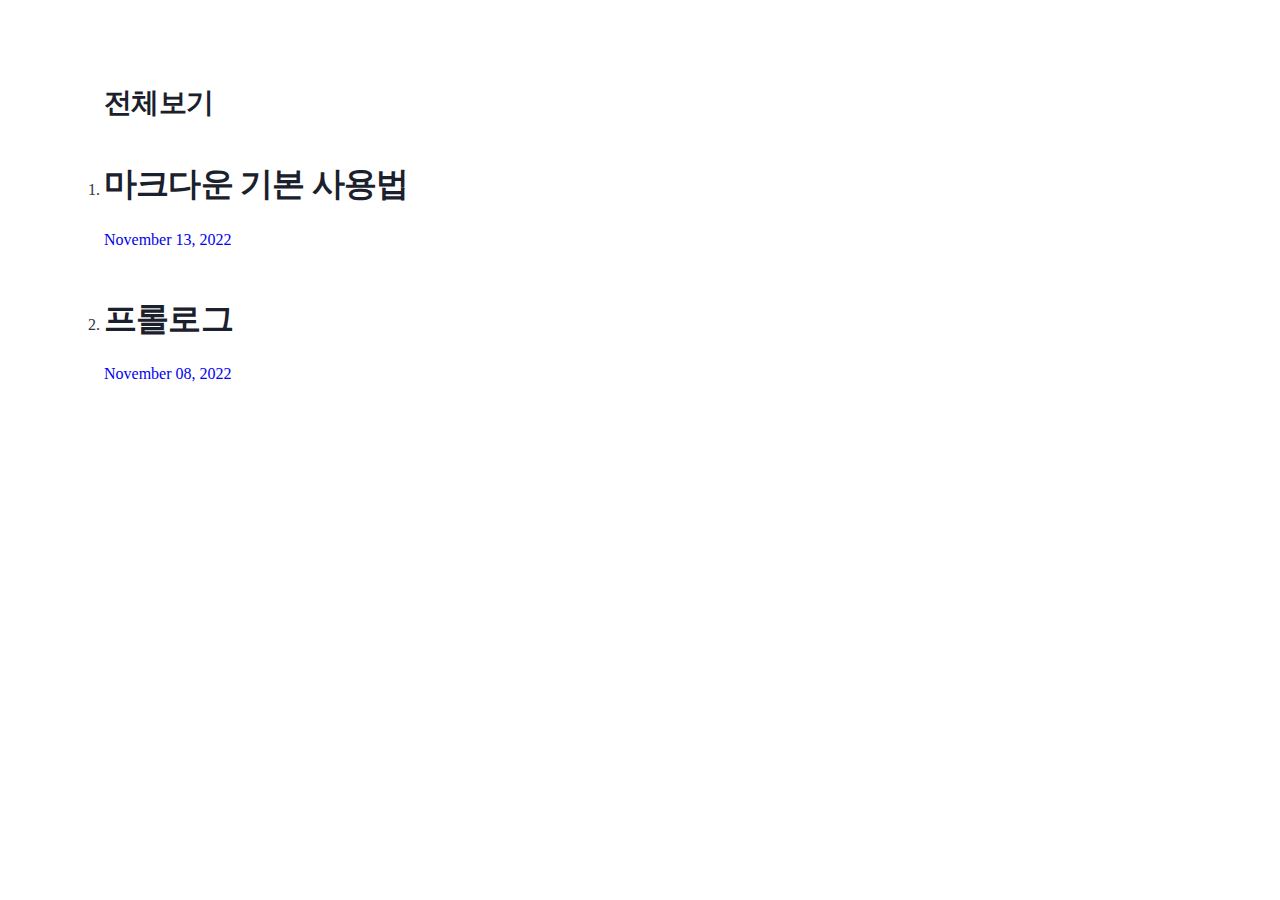
<file: all-posts/index.html>
<!DOCTYPE html><html lang="en"><head><meta charSet="utf-8"/><meta http-equiv="x-ua-compatible" content="ie=edge"/><meta name="viewport" content="width=device-width, initial-scale=1, shrink-to-fit=no"/><meta name="generator" content="Gatsby 4.25.9"/><style data-href="/styles.ff71483c64617e014886.css" data-identity="gatsby-global-css">@font-face{font-display:swap;font-family:Montserrat;font-style:normal;font-weight:100;src:local("Montserrat Thin "),local("Montserrat-Thin"),url(/static/montserrat-latin-100-8d7d79679b70dbe27172b6460e7a7910.woff2) format("woff2"),url(/static/montserrat-latin-100-ec38980a9e0119a379e2a9b3dbb1901a.woff) format("woff")}@font-face{font-display:swap;font-family:Montserrat;font-style:italic;font-weight:100;src:local("Montserrat Thin italic"),local("Montserrat-Thinitalic"),url(/static/montserrat-latin-100italic-e279051046ba1286706adc886cf1c96b.woff2) format("woff2"),url(/static/montserrat-latin-100italic-3b325a3173c8207435cd1b76e19bf501.woff) format("woff")}@font-face{font-display:swap;font-family:Montserrat;font-style:normal;font-weight:200;src:local("Montserrat Extra Light "),local("Montserrat-Extra Light"),url(/static/montserrat-latin-200-9d266fbbfa6cab7009bd56003b1eeb67.woff2) format("woff2"),url(/static/montserrat-latin-200-2d8ba08717110d27122e54c34b8a5798.woff) format("woff")}@font-face{font-display:swap;font-family:Montserrat;font-style:italic;font-weight:200;src:local("Montserrat Extra Light italic"),local("Montserrat-Extra Lightitalic"),url(/static/montserrat-latin-200italic-6e5b3756583bb2263eb062eae992735e.woff2) format("woff2"),url(/static/montserrat-latin-200italic-a0d6f343e4b536c582926255367a57da.woff) format("woff")}@font-face{font-display:swap;font-family:Montserrat;font-style:normal;font-weight:300;src:local("Montserrat Light "),local("Montserrat-Light"),url(/static/montserrat-latin-300-00b3e893aab5a8fd632d6342eb72551a.woff2) format("woff2"),url(/static/montserrat-latin-300-ea303695ceab35f17e7d062f30e0173b.woff) format("woff")}@font-face{font-display:swap;font-family:Montserrat;font-style:italic;font-weight:300;src:local("Montserrat Light italic"),local("Montserrat-Lightitalic"),url(/static/montserrat-latin-300italic-56f34ea368f6aedf89583d444bbcb227.woff2) format("woff2"),url(/static/montserrat-latin-300italic-54b0bf2c8c4c12ffafd803be2466a790.woff) format("woff")}@font-face{font-display:swap;font-family:Montserrat;font-style:normal;font-weight:400;src:local("Montserrat Regular "),local("Montserrat-Regular"),url(/static/montserrat-latin-400-b71748ae4f80ec8c014def4c5fa8688b.woff2) format("woff2"),url(/static/montserrat-latin-400-0659a9f4e90db5cf51b50d005bff1e41.woff) format("woff")}@font-face{font-display:swap;font-family:Montserrat;font-style:italic;font-weight:400;src:local("Montserrat Regular italic"),local("Montserrat-Regularitalic"),url(/static/montserrat-latin-400italic-6eed6b4cbb809c6efc7aa7ddad6dbe3e.woff2) format("woff2"),url(/static/montserrat-latin-400italic-7583622cfde30ae49086d18447ab28e7.woff) format("woff")}@font-face{font-display:swap;font-family:Montserrat;font-style:normal;font-weight:500;src:local("Montserrat Medium "),local("Montserrat-Medium"),url(/static/montserrat-latin-500-091b209546e16313fd4f4fc36090c757.woff2) format("woff2"),url(/static/montserrat-latin-500-edd311588712a96bbf435fad264fff62.woff) format("woff")}@font-face{font-display:swap;font-family:Montserrat;font-style:italic;font-weight:500;src:local("Montserrat Medium italic"),local("Montserrat-Mediumitalic"),url(/static/montserrat-latin-500italic-c90ced68b46050061d1a41842d6dfb43.woff2) format("woff2"),url(/static/montserrat-latin-500italic-5146cbfe02b1deea5dffea27a5f2f998.woff) format("woff")}@font-face{font-display:swap;font-family:Montserrat;font-style:normal;font-weight:600;src:local("Montserrat SemiBold "),local("Montserrat-SemiBold"),url(/static/montserrat-latin-600-0480d2f8a71f38db8633b84d8722e0c2.woff2) format("woff2"),url(/static/montserrat-latin-600-b77863a375260a05dd13f86a1cee598f.woff) format("woff")}@font-face{font-display:swap;font-family:Montserrat;font-style:italic;font-weight:600;src:local("Montserrat SemiBold italic"),local("Montserrat-SemiBolditalic"),url(/static/montserrat-latin-600italic-cf46ffb11f3a60d7df0567f8851a1d00.woff2) format("woff2"),url(/static/montserrat-latin-600italic-c4fcfeeb057724724097167e57bd7801.woff) format("woff")}@font-face{font-display:swap;font-family:Montserrat;font-style:normal;font-weight:700;src:local("Montserrat Bold "),local("Montserrat-Bold"),url(/static/montserrat-latin-700-7dbcc8a5ea2289d83f657c25b4be6193.woff2) format("woff2"),url(/static/montserrat-latin-700-99271a835e1cae8c76ef8bba99a8cc4e.woff) format("woff")}@font-face{font-display:swap;font-family:Montserrat;font-style:italic;font-weight:700;src:local("Montserrat Bold italic"),local("Montserrat-Bolditalic"),url(/static/montserrat-latin-700italic-c41ad6bdb4bd504a843d546d0a47958d.woff2) format("woff2"),url(/static/montserrat-latin-700italic-6779372f04095051c62ed36bc1dcc142.woff) format("woff")}@font-face{font-display:swap;font-family:Montserrat;font-style:normal;font-weight:800;src:local("Montserrat ExtraBold "),local("Montserrat-ExtraBold"),url(/static/montserrat-latin-800-db9a3e0ba7eaea32e5f55328ace6cf23.woff2) format("woff2"),url(/static/montserrat-latin-800-4e3c615967a2360f5db87d2f0fd2456f.woff) format("woff")}@font-face{font-display:swap;font-family:Montserrat;font-style:italic;font-weight:800;src:local("Montserrat ExtraBold italic"),local("Montserrat-ExtraBolditalic"),url(/static/montserrat-latin-800italic-bf45bfa14805969eda318973947bc42b.woff2) format("woff2"),url(/static/montserrat-latin-800italic-fe82abb0bcede51bf724254878e0c374.woff) format("woff")}@font-face{font-display:swap;font-family:Montserrat;font-style:normal;font-weight:900;src:local("Montserrat Black "),local("Montserrat-Black"),url(/static/montserrat-latin-900-e66c7edc609e24bacbb705175669d814.woff2) format("woff2"),url(/static/montserrat-latin-900-8211f418baeb8ec880b80ba3c682f957.woff) format("woff")}@font-face{font-display:swap;font-family:Montserrat;font-style:italic;font-weight:900;src:local("Montserrat Black italic"),local("Montserrat-Blackitalic"),url(/static/montserrat-latin-900italic-4454c775e48152c1a72510ceed3603e2.woff2) format("woff2"),url(/static/montserrat-latin-900italic-efcaa0f6a82ee0640b83a0916e6e8d68.woff) format("woff")}@font-face{font-display:swap;font-family:Merriweather;font-style:normal;font-weight:300;src:local("Merriweather Light "),local("Merriweather-Light"),url(/static/merriweather-latin-300-fc117160c69a8ea0851b26dd14748ee4.woff2) format("woff2"),url(/static/merriweather-latin-300-58b18067ebbd21fda77b67e73c241d3b.woff) format("woff")}@font-face{font-display:swap;font-family:Merriweather;font-style:italic;font-weight:300;src:local("Merriweather Light italic"),local("Merriweather-Lightitalic"),url(/static/merriweather-latin-300italic-fe29961474f8dbf77c0aa7b9a629e4bc.woff2) format("woff2"),url(/static/merriweather-latin-300italic-23c3f1f88683618a4fb8d265d33d383a.woff) format("woff")}@font-face{font-display:swap;font-family:Merriweather;font-style:normal;font-weight:400;src:local("Merriweather Regular "),local("Merriweather-Regular"),url(/static/merriweather-latin-400-d9479e8023bef9cbd9bf8d6eabd6bf36.woff2) format("woff2"),url(/static/merriweather-latin-400-040426f99ff6e00b86506452e0d1f10b.woff) format("woff")}@font-face{font-display:swap;font-family:Merriweather;font-style:italic;font-weight:400;src:local("Merriweather Regular italic"),local("Merriweather-Regularitalic"),url(/static/merriweather-latin-400italic-2de7bfeaf08fb03d4315d49947f062f7.woff2) format("woff2"),url(/static/merriweather-latin-400italic-79db67aca65f5285964ab332bd65f451.woff) format("woff")}@font-face{font-display:swap;font-family:Merriweather;font-style:normal;font-weight:700;src:local("Merriweather Bold "),local("Merriweather-Bold"),url(/static/merriweather-latin-700-4b08e01d805fa35d7bf777f1b24314ae.woff2) format("woff2"),url(/static/merriweather-latin-700-22fb8afba4ab1f093b6ef9e28a9b6e92.woff) format("woff")}@font-face{font-display:swap;font-family:Merriweather;font-style:italic;font-weight:700;src:local("Merriweather Bold italic"),local("Merriweather-Bolditalic"),url(/static/merriweather-latin-700italic-cd92541b177652fffb6e3b952f1c33f1.woff2) format("woff2"),url(/static/merriweather-latin-700italic-f87f3d87cea0dd0979bfc8ac9ea90243.woff) format("woff")}@font-face{font-display:swap;font-family:Merriweather;font-style:normal;font-weight:900;src:local("Merriweather Black "),local("Merriweather-Black"),url(/static/merriweather-latin-900-f813fc6a4bee46eda5224ac7ebf1b7be.woff2) format("woff2"),url(/static/merriweather-latin-900-5d4e42cb44410674acd99153d57df032.woff) format("woff")}@font-face{font-display:swap;font-family:Merriweather;font-style:italic;font-weight:900;src:local("Merriweather Black italic"),local("Merriweather-Blackitalic"),url(/static/merriweather-latin-900italic-b7901d85486871c1779c0e93ddd85656.woff2) format("woff2"),url(/static/merriweather-latin-900italic-9647f9fdab98756989a8a5550eb205c3.woff) format("woff")}


/*! normalize.css v8.0.1 | MIT License | github.com/necolas/normalize.css */html{-webkit-text-size-adjust:100%;line-height:1.15}body{margin:0}main{display:block}h1{font-size:2em;margin:.67em 0}hr{box-sizing:content-box;height:0;overflow:visible}pre{font-family:monospace,monospace;font-size:1em}a{background-color:transparent}abbr[title]{border-bottom:none;text-decoration:underline;-webkit-text-decoration:underline dotted;text-decoration:underline dotted}b,strong{font-weight:bolder}code,kbd,samp{font-family:monospace,monospace;font-size:1em}small{font-size:80%}sub,sup{font-size:75%;line-height:0;position:relative;vertical-align:baseline}sub{bottom:-.25em}sup{top:-.5em}img{border-style:none}button,input,optgroup,select,textarea{font-family:inherit;font-size:100%;line-height:1.15;margin:0}button,input{overflow:visible}button,select{text-transform:none}[type=button],[type=reset],[type=submit],button{-webkit-appearance:button}[type=button]::-moz-focus-inner,[type=reset]::-moz-focus-inner,[type=submit]::-moz-focus-inner,button::-moz-focus-inner{border-style:none;padding:0}[type=button]:-moz-focusring,[type=reset]:-moz-focusring,[type=submit]:-moz-focusring,button:-moz-focusring{outline:1px dotted ButtonText}fieldset{padding:.35em .75em .625em}legend{box-sizing:border-box;color:inherit;display:table;max-width:100%;padding:0;white-space:normal}progress{vertical-align:baseline}textarea{overflow:auto}[type=checkbox],[type=radio]{box-sizing:border-box;padding:0}[type=number]::-webkit-inner-spin-button,[type=number]::-webkit-outer-spin-button{height:auto}[type=search]{-webkit-appearance:textfield;outline-offset:-2px}[type=search]::-webkit-search-decoration{-webkit-appearance:none}::-webkit-file-upload-button{-webkit-appearance:button;font:inherit}details{display:block}summary{display:list-item}[hidden]{display:none}:root{--maxWidth-none:"none";--maxWidth-xs:20rem;--maxWidth-sm:24rem;--maxWidth-md:28rem;--maxWidth-lg:32rem;--maxWidth-xl:36rem;--maxWidth-2xl:42rem;--maxWidth-3xl:48rem;--maxWidth-4xl:56rem;--maxWidth-5xl:64rem;--maxWidth-6xl:72rem;--maxWidth-full:"100%";--maxWidth-wrapper:var(--maxWidth-6xl);--spacing-px:"1px";--spacing-0:0;--spacing-1:0.25rem;--spacing-2:0.5rem;--spacing-3:0.75rem;--spacing-4:1rem;--spacing-5:1.25rem;--spacing-6:1.5rem;--spacing-8:2rem;--spacing-10:2.5rem;--spacing-12:3rem;--spacing-16:4rem;--spacing-20:5rem;--spacing-24:6rem;--spacing-32:8rem;--fontFamily-sans:Montserrat,system-ui,-apple-system,BlinkMacSystemFont,"Segoe UI",Roboto,"Helvetica Neue",Arial,"Noto Sans",sans-serif,"Apple Color Emoji","Segoe UI Emoji","Segoe UI Symbol","Noto Color Emoji";--fontFamily-serif:"Merriweather","Georgia",Cambria,"Times New Roman",Times,serif;--fontFamily-pretendard:"Pretendard-Regular";--font-body:var(--fontFamily-pretendard);--font-heading:var(--fontFamily-pretendard);--fontWeight-normal:400;--fontWeight-medium:500;--fontWeight-semibold:600;--fontWeight-bold:700;--fontWeight-extrabold:800;--fontWeight-black:900;--fontSize-root:16px;--lineHeight-none:1;--lineHeight-tight:1.1;--lineHeight-normal:1.5;--lineHeight-relaxed:1.625;--fontSize-0:0.833rem;--fontSize-1:1rem;--fontSize-2:1.2rem;--fontSize-3:1.44rem;--fontSize-4:1.728rem;--fontSize-5:2.074rem;--fontSize-6:2.488rem;--fontSize-7:2.986rem;--color-primary:#005b99;--color-text:#2e353f;--color-text-light:#4f5969;--color-heading:#1a202c;--color-heading-black:#000;--color-accent:#d1dce5}*,:after,:before{box-sizing:border-box}html{-webkit-font-smoothing:antialiased;-moz-osx-font-smoothing:grayscale;font-size:var(--fontSize-root);line-height:var(--lineHeight-normal)}body{color:var(--color-text);font-family:var(--font-body);font-size:var(--fontSize-1)}footer{padding:var(--spacing-6) var(--spacing-0)}hr{background:var(--color-accent);border:0;height:1px}h1,h2,h3,h4,h5,h6{font-family:var(--font-heading);letter-spacing:-.025em;line-height:var(--lineHeight-tight);margin-bottom:var(--spacing-6);margin-top:var(--spacing-12)}h2,h3,h4,h5,h6{color:var(--color-heading);font-weight:var(--fontWeight-bold)}h1{color:var(--color-heading-black);font-size:var(--fontSize-6);font-weight:var(--fontWeight-black)}h2{font-size:var(--fontSize-5)}h3{font-size:var(--fontSize-4)}h4{font-size:var(--fontSize-3)}h5{font-size:var(--fontSize-2)}h6{font-size:var(--fontSize-1)}h1>a,h2>a,h3>a,h4>a,h5>a,h6>a{color:inherit;text-decoration:none}p{--baseline-multiplier:0.179;--x-height-multiplier:0.35;line-height:var(--lineHeight-relaxed);margin:var(--spacing-0) var(--spacing-0) var(--spacing-8) var(--spacing-0)}ol,p,ul{padding:var(--spacing-0)}ol,ul{list-style-image:none;list-style-position:outside;margin-left:var(--spacing-0);margin-right:var(--spacing-0)}ol li,ul li{padding-left:var(--spacing-0)}li>p,ol li,ul li{margin-bottom:calc(var(--spacing-8)/2)}li :last-child{margin-bottom:var(--spacing-0)}li>ul{margin-left:var(--spacing-8);margin-top:calc(var(--spacing-8)/2)}blockquote{border-left:var(--spacing-1) solid var(--color-primary);color:var(--color-text-light);font-size:var(--fontSize-2);font-style:italic;margin-bottom:var(--spacing-8);margin-left:calc(var(--spacing-6)*-1);margin-right:var(--spacing-8);padding:var(--spacing-0) var(--spacing-0) var(--spacing-0) var(--spacing-6)}blockquote>:last-child{margin-bottom:var(--spacing-0)}blockquote>ol,blockquote>ul{list-style-position:inside}table{border-collapse:collapse;border-spacing:.25rem;margin-bottom:var(--spacing-8);width:100%}table thead tr th{border-bottom:1px solid var(--color-accent)}a,a:focus,a:hover{text-decoration:none}.global-wrapper{background-color:#fff;margin:var(--spacing-0) auto;max-width:var(--maxWidth-wrapper);padding:var(--spacing-10)}.global-header{margin-bottom:var(--spacing-12)}.main-heading{font-size:var(--fontSize-7);margin:0}.post-list-container{margin:var(--spacing-2)}.post-list-container div{padding:var(--spacing-2)}.post-list-container hr{background-color:#fff}.post-list-container-title{height:"10%"}.post-list-item{margin:var(--spacing-8)}.post-list-item p{margin-bottom:var(--spacing-0)}.post-list-item header{margin-bottom:var(--spacing-4)}.header-link-home{font-family:var(--font-heading);font-size:var(--fontSize-2);font-weight:var(--fontWeight-bold);text-decoration:none}.profile{border-radius:10px;margin:var(--spacing-2);padding-top:var(--spacing-4)}.profile p{margin:var(--spacing-3)}.profile .name{font-size:var(--fontSize-2);text-align:center}.profile div{max-width:250px}.profile-avatar{border-radius:100%;margin-bottom:var(--spacing-0);margin-left:var(--spacing-4);margin-right:var(--spacing-4);min-width:200px}.profile-social{text-align:center}.profile-social img{margin-left:5px;margin-right:5px}.blog-post header h1{margin:var(--spacing-0) var(--spacing-0) var(--spacing-4) var(--spacing-0)}.blog-post header p{font-family:var(--font-heading);font-size:var(--fontSize-2)}.blog-post-nav ul{margin:var(--spacing-0)}.blog-post-back{cursor:pointer;padding:var(--spacing-2);width:100px}.gatsby-highlight{margin-bottom:var(--spacing-8)}@media (max-width:42rem){blockquote{margin-left:var(--spacing-0);padding:var(--spacing-0) var(--spacing-0) var(--spacing-0) var(--spacing-4)}ol,ul{list-style-position:inside}}.logo-container{align-items:center;display:flex;height:100px;justify-content:flex-start;width:320px}.logo-container h3{margin-left:var(--spacing-4)}.logo-img{height:80px;object-fit:contain;width:100px}.title{align-items:center;display:flex;height:30vh;margin:var(--spacing-2);overflow:hidden;position:relative}.title-text{padding:var(--spacing-8)}.title h1{color:#fff;left:50%;margin:0 auto;position:absolute;text-align:center;top:50%;transform:translate(-50%,-50%);z-index:50}.post-list-item h2{font-size:var(--fontSize-4);margin-bottom:var(--spacing-2);margin-top:var(--spacing-0)}.page{margin-left:var(--spacing-4);margin-right:var(--spacing-4)}.page-container{align-items:center;display:flex;padding-bottom:var(--spacing-8);padding-top:var(--spacing-8);width:100%}.category{border-radius:10px;margin:var(--spacing-2);padding:var(--spacing-4)}.category p{margin:0 0 7%}.category-list{display:flex;margin-bottom:5%}.hr{border:1px solid #ececec}.display-row{display:flex}.display-column{display:flex;flex-direction:column}.display-grid-l{display:grid;grid-template-columns:1fr 4fr}.display-grid-r{display:grid;grid-template-columns:4fr 1fr}.category,body{background-color:#fff}.category a,.profile{color:#000}.profile,.title{background-color:#fff}.title{justify-content:flex-end}.title h3{color:#000}.post-list-container{background-color:#fff;color:#000}.post-list-container-title{border-bottom:.5px solid #ececec}.post-list-item h2{color:#000}.page-container{background-color:#fff;justify-content:flex-end}.page a{color:#000}code[class*=language-],pre[class*=language-]{word-wrap:normal;background:none;color:#000;font-family:Consolas,Monaco,Andale Mono,Ubuntu Mono,monospace;font-size:1em;-webkit-hyphens:none;hyphens:none;line-height:1.5;tab-size:4;text-align:left;text-shadow:0 1px #fff;white-space:pre;word-break:normal;word-spacing:normal}code[class*=language-] ::selection,code[class*=language-]::selection,pre[class*=language-] ::selection,pre[class*=language-]::selection{background:#b3d4fc;text-shadow:none}@media print{code[class*=language-],pre[class*=language-]{text-shadow:none}}pre[class*=language-]{margin:.5em 0;overflow:auto;padding:1em}:not(pre)>code[class*=language-],pre[class*=language-]{background:#f5f2f0}:not(pre)>code[class*=language-]{border-radius:.3em;padding:.1em;white-space:normal}.token.cdata,.token.comment,.token.doctype,.token.prolog{color:#708090}.token.punctuation{color:#999}.token.namespace{opacity:.7}.token.boolean,.token.constant,.token.deleted,.token.number,.token.property,.token.symbol,.token.tag{color:#905}.token.attr-name,.token.builtin,.token.char,.token.inserted,.token.selector,.token.string{color:#690}.language-css .token.string,.style .token.string,.token.entity,.token.operator,.token.url{background:hsla(0,0%,100%,.5);color:#9a6e3a}.token.atrule,.token.attr-value,.token.keyword{color:#07a}.token.class-name,.token.function{color:#dd4a68}.token.important,.token.regex,.token.variable{color:#e90}.token.bold,.token.important{font-weight:700}.token.italic{font-style:italic}.token.entity{cursor:help}</style><style>.gatsby-image-wrapper{position:relative;overflow:hidden}.gatsby-image-wrapper picture.object-fit-polyfill{position:static!important}.gatsby-image-wrapper img{bottom:0;height:100%;left:0;margin:0;max-width:none;padding:0;position:absolute;right:0;top:0;width:100%;object-fit:cover}.gatsby-image-wrapper [data-main-image]{opacity:0;transform:translateZ(0);transition:opacity .25s linear;will-change:opacity}.gatsby-image-wrapper-constrained{display:inline-block;vertical-align:top}</style><noscript><style>.gatsby-image-wrapper noscript [data-main-image]{opacity:1!important}.gatsby-image-wrapper [data-placeholder-image]{opacity:0!important}</style></noscript><script type="module">const e="undefined"!=typeof HTMLImageElement&&"loading"in HTMLImageElement.prototype;e&&document.body.addEventListener("load",(function(e){const t=e.target;if(void 0===t.dataset.mainImage)return;if(void 0===t.dataset.gatsbyImageSsr)return;let a=null,n=t;for(;null===a&&n;)void 0!==n.parentNode.dataset.gatsbyImageWrapper&&(a=n.parentNode),n=n.parentNode;const o=a.querySelector("[data-placeholder-image]"),r=new Image;r.src=t.currentSrc,r.decode().catch((()=>{})).then((()=>{t.style.opacity=1,o&&(o.style.opacity=0,o.style.transition="opacity 500ms linear")}))}),!0);</script><link rel="alternate" type="application/rss+xml" title="Gatsby Starter Blog RSS Feed" href="/rss.xml"/><link rel="icon" href="/favicon-32x32.png?v=2af7dbb7fecd39735345d09a3ebd7fdc" type="image/png"/><link rel="manifest" href="/manifest.webmanifest" crossorigin="anonymous"/><link rel="apple-touch-icon" sizes="48x48" href="/icons/icon-48x48.png?v=2af7dbb7fecd39735345d09a3ebd7fdc"/><link rel="apple-touch-icon" sizes="72x72" href="/icons/icon-72x72.png?v=2af7dbb7fecd39735345d09a3ebd7fdc"/><link rel="apple-touch-icon" sizes="96x96" href="/icons/icon-96x96.png?v=2af7dbb7fecd39735345d09a3ebd7fdc"/><link rel="apple-touch-icon" sizes="144x144" href="/icons/icon-144x144.png?v=2af7dbb7fecd39735345d09a3ebd7fdc"/><link rel="apple-touch-icon" sizes="192x192" href="/icons/icon-192x192.png?v=2af7dbb7fecd39735345d09a3ebd7fdc"/><link rel="apple-touch-icon" sizes="256x256" href="/icons/icon-256x256.png?v=2af7dbb7fecd39735345d09a3ebd7fdc"/><link rel="apple-touch-icon" sizes="384x384" href="/icons/icon-384x384.png?v=2af7dbb7fecd39735345d09a3ebd7fdc"/><link rel="apple-touch-icon" sizes="512x512" href="/icons/icon-512x512.png?v=2af7dbb7fecd39735345d09a3ebd7fdc"/></head><body><div id="___gatsby"><div style="outline:none" tabindex="-1" id="gatsby-focus-wrapper"><div class="global-wrapper"><main><title>전체보기 | ;;;</title><meta name="description" content=";;;;;;;"/><meta property="og:title" content="전체보기"/><meta property="og:description" content=";;;;;;;"/><meta property="og:type" content="website"/><meta name="twitter:card" content="summary"/><meta name="twitter:creator" content=""/><meta name="twitter:title" content="전체보기"/><meta name="twitter:description" content=";;;;;;;"/> <h3>전체보기</h3> <ol><li><a href="/blog/1668304655157/"><h2>마크다운 기본 사용법</h2><p>November 13, 2022</p></a></li><li><a href="/blog/1667910911415/"><h2>프롤로그</h2><p>November 08, 2022</p></a></li></ol></main></div></div><div id="gatsby-announcer" style="position:absolute;top:0;width:1px;height:1px;padding:0;overflow:hidden;clip:rect(0, 0, 0, 0);white-space:nowrap;border:0" aria-live="assertive" aria-atomic="true"></div></div><script id="gatsby-script-loader">/*<![CDATA[*/window.pagePath="/all-posts/";window.___webpackCompilationHash="67f8a66bf602c20d7bd5";/*]]>*/</script><script id="gatsby-chunk-mapping">/*<![CDATA[*/window.___chunkMapping={"app":["/app-8d91a6653b43671fbea3.js"],"component---src-pages-404-js":["/component---src-pages-404-js-ea95fb389dc9245ae4c8.js"],"component---src-pages-all-posts-js":["/component---src-pages-all-posts-js-db91b36b6f32548e8187.js"],"component---src-pages-blog-js":["/component---src-pages-blog-js-722ee1c97c4f7a47ca45.js"],"component---src-pages-empty-posts-js":["/component---src-pages-empty-posts-js-481b725bd996deff2144.js"],"component---src-pages-index-js":["/component---src-pages-index-js-4363f93c1e4e878c89d1.js"],"component---src-pages-using-typescript-tsx":["/component---src-pages-using-typescript-tsx-b9c4e5407111e79657a0.js"],"component---src-templates-blog-page-js":["/component---src-templates-blog-page-js-3d7ce430366caa1aa148.js"],"component---src-templates-blog-post-js":["/component---src-templates-blog-post-js-b25419bcfc37785b1029.js"],"component---src-templates-category-posts-js":["/component---src-templates-category-posts-js-4b7bdadc5e8aa8049267.js"]};/*]]>*/</script><script src="/app-8d91a6653b43671fbea3.js" async=""></script><script src="/framework-8b00af3de8f99d432268.js" async=""></script><script src="/webpack-runtime-716fda0e575e0d397ece.js" async=""></script></body></html>
</file>
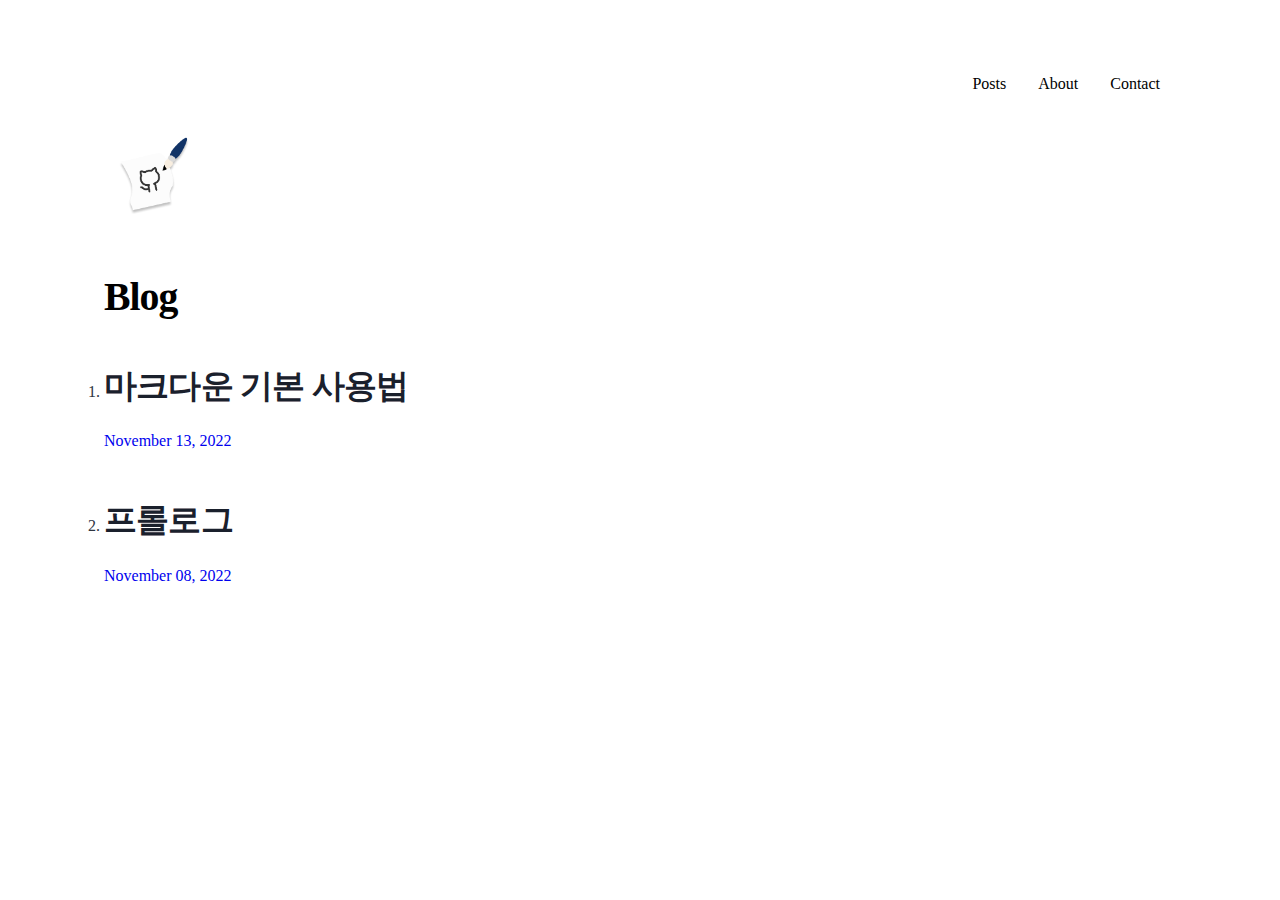
<file: blog/index.html>
<!DOCTYPE html><html lang="en"><head><meta charSet="utf-8"/><meta http-equiv="x-ua-compatible" content="ie=edge"/><meta name="viewport" content="width=device-width, initial-scale=1, shrink-to-fit=no"/><meta name="generator" content="Gatsby 4.25.9"/><style data-href="/styles.ff71483c64617e014886.css" data-identity="gatsby-global-css">@font-face{font-display:swap;font-family:Montserrat;font-style:normal;font-weight:100;src:local("Montserrat Thin "),local("Montserrat-Thin"),url(/static/montserrat-latin-100-8d7d79679b70dbe27172b6460e7a7910.woff2) format("woff2"),url(/static/montserrat-latin-100-ec38980a9e0119a379e2a9b3dbb1901a.woff) format("woff")}@font-face{font-display:swap;font-family:Montserrat;font-style:italic;font-weight:100;src:local("Montserrat Thin italic"),local("Montserrat-Thinitalic"),url(/static/montserrat-latin-100italic-e279051046ba1286706adc886cf1c96b.woff2) format("woff2"),url(/static/montserrat-latin-100italic-3b325a3173c8207435cd1b76e19bf501.woff) format("woff")}@font-face{font-display:swap;font-family:Montserrat;font-style:normal;font-weight:200;src:local("Montserrat Extra Light "),local("Montserrat-Extra Light"),url(/static/montserrat-latin-200-9d266fbbfa6cab7009bd56003b1eeb67.woff2) format("woff2"),url(/static/montserrat-latin-200-2d8ba08717110d27122e54c34b8a5798.woff) format("woff")}@font-face{font-display:swap;font-family:Montserrat;font-style:italic;font-weight:200;src:local("Montserrat Extra Light italic"),local("Montserrat-Extra Lightitalic"),url(/static/montserrat-latin-200italic-6e5b3756583bb2263eb062eae992735e.woff2) format("woff2"),url(/static/montserrat-latin-200italic-a0d6f343e4b536c582926255367a57da.woff) format("woff")}@font-face{font-display:swap;font-family:Montserrat;font-style:normal;font-weight:300;src:local("Montserrat Light "),local("Montserrat-Light"),url(/static/montserrat-latin-300-00b3e893aab5a8fd632d6342eb72551a.woff2) format("woff2"),url(/static/montserrat-latin-300-ea303695ceab35f17e7d062f30e0173b.woff) format("woff")}@font-face{font-display:swap;font-family:Montserrat;font-style:italic;font-weight:300;src:local("Montserrat Light italic"),local("Montserrat-Lightitalic"),url(/static/montserrat-latin-300italic-56f34ea368f6aedf89583d444bbcb227.woff2) format("woff2"),url(/static/montserrat-latin-300italic-54b0bf2c8c4c12ffafd803be2466a790.woff) format("woff")}@font-face{font-display:swap;font-family:Montserrat;font-style:normal;font-weight:400;src:local("Montserrat Regular "),local("Montserrat-Regular"),url(/static/montserrat-latin-400-b71748ae4f80ec8c014def4c5fa8688b.woff2) format("woff2"),url(/static/montserrat-latin-400-0659a9f4e90db5cf51b50d005bff1e41.woff) format("woff")}@font-face{font-display:swap;font-family:Montserrat;font-style:italic;font-weight:400;src:local("Montserrat Regular italic"),local("Montserrat-Regularitalic"),url(/static/montserrat-latin-400italic-6eed6b4cbb809c6efc7aa7ddad6dbe3e.woff2) format("woff2"),url(/static/montserrat-latin-400italic-7583622cfde30ae49086d18447ab28e7.woff) format("woff")}@font-face{font-display:swap;font-family:Montserrat;font-style:normal;font-weight:500;src:local("Montserrat Medium "),local("Montserrat-Medium"),url(/static/montserrat-latin-500-091b209546e16313fd4f4fc36090c757.woff2) format("woff2"),url(/static/montserrat-latin-500-edd311588712a96bbf435fad264fff62.woff) format("woff")}@font-face{font-display:swap;font-family:Montserrat;font-style:italic;font-weight:500;src:local("Montserrat Medium italic"),local("Montserrat-Mediumitalic"),url(/static/montserrat-latin-500italic-c90ced68b46050061d1a41842d6dfb43.woff2) format("woff2"),url(/static/montserrat-latin-500italic-5146cbfe02b1deea5dffea27a5f2f998.woff) format("woff")}@font-face{font-display:swap;font-family:Montserrat;font-style:normal;font-weight:600;src:local("Montserrat SemiBold "),local("Montserrat-SemiBold"),url(/static/montserrat-latin-600-0480d2f8a71f38db8633b84d8722e0c2.woff2) format("woff2"),url(/static/montserrat-latin-600-b77863a375260a05dd13f86a1cee598f.woff) format("woff")}@font-face{font-display:swap;font-family:Montserrat;font-style:italic;font-weight:600;src:local("Montserrat SemiBold italic"),local("Montserrat-SemiBolditalic"),url(/static/montserrat-latin-600italic-cf46ffb11f3a60d7df0567f8851a1d00.woff2) format("woff2"),url(/static/montserrat-latin-600italic-c4fcfeeb057724724097167e57bd7801.woff) format("woff")}@font-face{font-display:swap;font-family:Montserrat;font-style:normal;font-weight:700;src:local("Montserrat Bold "),local("Montserrat-Bold"),url(/static/montserrat-latin-700-7dbcc8a5ea2289d83f657c25b4be6193.woff2) format("woff2"),url(/static/montserrat-latin-700-99271a835e1cae8c76ef8bba99a8cc4e.woff) format("woff")}@font-face{font-display:swap;font-family:Montserrat;font-style:italic;font-weight:700;src:local("Montserrat Bold italic"),local("Montserrat-Bolditalic"),url(/static/montserrat-latin-700italic-c41ad6bdb4bd504a843d546d0a47958d.woff2) format("woff2"),url(/static/montserrat-latin-700italic-6779372f04095051c62ed36bc1dcc142.woff) format("woff")}@font-face{font-display:swap;font-family:Montserrat;font-style:normal;font-weight:800;src:local("Montserrat ExtraBold "),local("Montserrat-ExtraBold"),url(/static/montserrat-latin-800-db9a3e0ba7eaea32e5f55328ace6cf23.woff2) format("woff2"),url(/static/montserrat-latin-800-4e3c615967a2360f5db87d2f0fd2456f.woff) format("woff")}@font-face{font-display:swap;font-family:Montserrat;font-style:italic;font-weight:800;src:local("Montserrat ExtraBold italic"),local("Montserrat-ExtraBolditalic"),url(/static/montserrat-latin-800italic-bf45bfa14805969eda318973947bc42b.woff2) format("woff2"),url(/static/montserrat-latin-800italic-fe82abb0bcede51bf724254878e0c374.woff) format("woff")}@font-face{font-display:swap;font-family:Montserrat;font-style:normal;font-weight:900;src:local("Montserrat Black "),local("Montserrat-Black"),url(/static/montserrat-latin-900-e66c7edc609e24bacbb705175669d814.woff2) format("woff2"),url(/static/montserrat-latin-900-8211f418baeb8ec880b80ba3c682f957.woff) format("woff")}@font-face{font-display:swap;font-family:Montserrat;font-style:italic;font-weight:900;src:local("Montserrat Black italic"),local("Montserrat-Blackitalic"),url(/static/montserrat-latin-900italic-4454c775e48152c1a72510ceed3603e2.woff2) format("woff2"),url(/static/montserrat-latin-900italic-efcaa0f6a82ee0640b83a0916e6e8d68.woff) format("woff")}@font-face{font-display:swap;font-family:Merriweather;font-style:normal;font-weight:300;src:local("Merriweather Light "),local("Merriweather-Light"),url(/static/merriweather-latin-300-fc117160c69a8ea0851b26dd14748ee4.woff2) format("woff2"),url(/static/merriweather-latin-300-58b18067ebbd21fda77b67e73c241d3b.woff) format("woff")}@font-face{font-display:swap;font-family:Merriweather;font-style:italic;font-weight:300;src:local("Merriweather Light italic"),local("Merriweather-Lightitalic"),url(/static/merriweather-latin-300italic-fe29961474f8dbf77c0aa7b9a629e4bc.woff2) format("woff2"),url(/static/merriweather-latin-300italic-23c3f1f88683618a4fb8d265d33d383a.woff) format("woff")}@font-face{font-display:swap;font-family:Merriweather;font-style:normal;font-weight:400;src:local("Merriweather Regular "),local("Merriweather-Regular"),url(/static/merriweather-latin-400-d9479e8023bef9cbd9bf8d6eabd6bf36.woff2) format("woff2"),url(/static/merriweather-latin-400-040426f99ff6e00b86506452e0d1f10b.woff) format("woff")}@font-face{font-display:swap;font-family:Merriweather;font-style:italic;font-weight:400;src:local("Merriweather Regular italic"),local("Merriweather-Regularitalic"),url(/static/merriweather-latin-400italic-2de7bfeaf08fb03d4315d49947f062f7.woff2) format("woff2"),url(/static/merriweather-latin-400italic-79db67aca65f5285964ab332bd65f451.woff) format("woff")}@font-face{font-display:swap;font-family:Merriweather;font-style:normal;font-weight:700;src:local("Merriweather Bold "),local("Merriweather-Bold"),url(/static/merriweather-latin-700-4b08e01d805fa35d7bf777f1b24314ae.woff2) format("woff2"),url(/static/merriweather-latin-700-22fb8afba4ab1f093b6ef9e28a9b6e92.woff) format("woff")}@font-face{font-display:swap;font-family:Merriweather;font-style:italic;font-weight:700;src:local("Merriweather Bold italic"),local("Merriweather-Bolditalic"),url(/static/merriweather-latin-700italic-cd92541b177652fffb6e3b952f1c33f1.woff2) format("woff2"),url(/static/merriweather-latin-700italic-f87f3d87cea0dd0979bfc8ac9ea90243.woff) format("woff")}@font-face{font-display:swap;font-family:Merriweather;font-style:normal;font-weight:900;src:local("Merriweather Black "),local("Merriweather-Black"),url(/static/merriweather-latin-900-f813fc6a4bee46eda5224ac7ebf1b7be.woff2) format("woff2"),url(/static/merriweather-latin-900-5d4e42cb44410674acd99153d57df032.woff) format("woff")}@font-face{font-display:swap;font-family:Merriweather;font-style:italic;font-weight:900;src:local("Merriweather Black italic"),local("Merriweather-Blackitalic"),url(/static/merriweather-latin-900italic-b7901d85486871c1779c0e93ddd85656.woff2) format("woff2"),url(/static/merriweather-latin-900italic-9647f9fdab98756989a8a5550eb205c3.woff) format("woff")}


/*! normalize.css v8.0.1 | MIT License | github.com/necolas/normalize.css */html{-webkit-text-size-adjust:100%;line-height:1.15}body{margin:0}main{display:block}h1{font-size:2em;margin:.67em 0}hr{box-sizing:content-box;height:0;overflow:visible}pre{font-family:monospace,monospace;font-size:1em}a{background-color:transparent}abbr[title]{border-bottom:none;text-decoration:underline;-webkit-text-decoration:underline dotted;text-decoration:underline dotted}b,strong{font-weight:bolder}code,kbd,samp{font-family:monospace,monospace;font-size:1em}small{font-size:80%}sub,sup{font-size:75%;line-height:0;position:relative;vertical-align:baseline}sub{bottom:-.25em}sup{top:-.5em}img{border-style:none}button,input,optgroup,select,textarea{font-family:inherit;font-size:100%;line-height:1.15;margin:0}button,input{overflow:visible}button,select{text-transform:none}[type=button],[type=reset],[type=submit],button{-webkit-appearance:button}[type=button]::-moz-focus-inner,[type=reset]::-moz-focus-inner,[type=submit]::-moz-focus-inner,button::-moz-focus-inner{border-style:none;padding:0}[type=button]:-moz-focusring,[type=reset]:-moz-focusring,[type=submit]:-moz-focusring,button:-moz-focusring{outline:1px dotted ButtonText}fieldset{padding:.35em .75em .625em}legend{box-sizing:border-box;color:inherit;display:table;max-width:100%;padding:0;white-space:normal}progress{vertical-align:baseline}textarea{overflow:auto}[type=checkbox],[type=radio]{box-sizing:border-box;padding:0}[type=number]::-webkit-inner-spin-button,[type=number]::-webkit-outer-spin-button{height:auto}[type=search]{-webkit-appearance:textfield;outline-offset:-2px}[type=search]::-webkit-search-decoration{-webkit-appearance:none}::-webkit-file-upload-button{-webkit-appearance:button;font:inherit}details{display:block}summary{display:list-item}[hidden]{display:none}:root{--maxWidth-none:"none";--maxWidth-xs:20rem;--maxWidth-sm:24rem;--maxWidth-md:28rem;--maxWidth-lg:32rem;--maxWidth-xl:36rem;--maxWidth-2xl:42rem;--maxWidth-3xl:48rem;--maxWidth-4xl:56rem;--maxWidth-5xl:64rem;--maxWidth-6xl:72rem;--maxWidth-full:"100%";--maxWidth-wrapper:var(--maxWidth-6xl);--spacing-px:"1px";--spacing-0:0;--spacing-1:0.25rem;--spacing-2:0.5rem;--spacing-3:0.75rem;--spacing-4:1rem;--spacing-5:1.25rem;--spacing-6:1.5rem;--spacing-8:2rem;--spacing-10:2.5rem;--spacing-12:3rem;--spacing-16:4rem;--spacing-20:5rem;--spacing-24:6rem;--spacing-32:8rem;--fontFamily-sans:Montserrat,system-ui,-apple-system,BlinkMacSystemFont,"Segoe UI",Roboto,"Helvetica Neue",Arial,"Noto Sans",sans-serif,"Apple Color Emoji","Segoe UI Emoji","Segoe UI Symbol","Noto Color Emoji";--fontFamily-serif:"Merriweather","Georgia",Cambria,"Times New Roman",Times,serif;--fontFamily-pretendard:"Pretendard-Regular";--font-body:var(--fontFamily-pretendard);--font-heading:var(--fontFamily-pretendard);--fontWeight-normal:400;--fontWeight-medium:500;--fontWeight-semibold:600;--fontWeight-bold:700;--fontWeight-extrabold:800;--fontWeight-black:900;--fontSize-root:16px;--lineHeight-none:1;--lineHeight-tight:1.1;--lineHeight-normal:1.5;--lineHeight-relaxed:1.625;--fontSize-0:0.833rem;--fontSize-1:1rem;--fontSize-2:1.2rem;--fontSize-3:1.44rem;--fontSize-4:1.728rem;--fontSize-5:2.074rem;--fontSize-6:2.488rem;--fontSize-7:2.986rem;--color-primary:#005b99;--color-text:#2e353f;--color-text-light:#4f5969;--color-heading:#1a202c;--color-heading-black:#000;--color-accent:#d1dce5}*,:after,:before{box-sizing:border-box}html{-webkit-font-smoothing:antialiased;-moz-osx-font-smoothing:grayscale;font-size:var(--fontSize-root);line-height:var(--lineHeight-normal)}body{color:var(--color-text);font-family:var(--font-body);font-size:var(--fontSize-1)}footer{padding:var(--spacing-6) var(--spacing-0)}hr{background:var(--color-accent);border:0;height:1px}h1,h2,h3,h4,h5,h6{font-family:var(--font-heading);letter-spacing:-.025em;line-height:var(--lineHeight-tight);margin-bottom:var(--spacing-6);margin-top:var(--spacing-12)}h2,h3,h4,h5,h6{color:var(--color-heading);font-weight:var(--fontWeight-bold)}h1{color:var(--color-heading-black);font-size:var(--fontSize-6);font-weight:var(--fontWeight-black)}h2{font-size:var(--fontSize-5)}h3{font-size:var(--fontSize-4)}h4{font-size:var(--fontSize-3)}h5{font-size:var(--fontSize-2)}h6{font-size:var(--fontSize-1)}h1>a,h2>a,h3>a,h4>a,h5>a,h6>a{color:inherit;text-decoration:none}p{--baseline-multiplier:0.179;--x-height-multiplier:0.35;line-height:var(--lineHeight-relaxed);margin:var(--spacing-0) var(--spacing-0) var(--spacing-8) var(--spacing-0)}ol,p,ul{padding:var(--spacing-0)}ol,ul{list-style-image:none;list-style-position:outside;margin-left:var(--spacing-0);margin-right:var(--spacing-0)}ol li,ul li{padding-left:var(--spacing-0)}li>p,ol li,ul li{margin-bottom:calc(var(--spacing-8)/2)}li :last-child{margin-bottom:var(--spacing-0)}li>ul{margin-left:var(--spacing-8);margin-top:calc(var(--spacing-8)/2)}blockquote{border-left:var(--spacing-1) solid var(--color-primary);color:var(--color-text-light);font-size:var(--fontSize-2);font-style:italic;margin-bottom:var(--spacing-8);margin-left:calc(var(--spacing-6)*-1);margin-right:var(--spacing-8);padding:var(--spacing-0) var(--spacing-0) var(--spacing-0) var(--spacing-6)}blockquote>:last-child{margin-bottom:var(--spacing-0)}blockquote>ol,blockquote>ul{list-style-position:inside}table{border-collapse:collapse;border-spacing:.25rem;margin-bottom:var(--spacing-8);width:100%}table thead tr th{border-bottom:1px solid var(--color-accent)}a,a:focus,a:hover{text-decoration:none}.global-wrapper{background-color:#fff;margin:var(--spacing-0) auto;max-width:var(--maxWidth-wrapper);padding:var(--spacing-10)}.global-header{margin-bottom:var(--spacing-12)}.main-heading{font-size:var(--fontSize-7);margin:0}.post-list-container{margin:var(--spacing-2)}.post-list-container div{padding:var(--spacing-2)}.post-list-container hr{background-color:#fff}.post-list-container-title{height:"10%"}.post-list-item{margin:var(--spacing-8)}.post-list-item p{margin-bottom:var(--spacing-0)}.post-list-item header{margin-bottom:var(--spacing-4)}.header-link-home{font-family:var(--font-heading);font-size:var(--fontSize-2);font-weight:var(--fontWeight-bold);text-decoration:none}.profile{border-radius:10px;margin:var(--spacing-2);padding-top:var(--spacing-4)}.profile p{margin:var(--spacing-3)}.profile .name{font-size:var(--fontSize-2);text-align:center}.profile div{max-width:250px}.profile-avatar{border-radius:100%;margin-bottom:var(--spacing-0);margin-left:var(--spacing-4);margin-right:var(--spacing-4);min-width:200px}.profile-social{text-align:center}.profile-social img{margin-left:5px;margin-right:5px}.blog-post header h1{margin:var(--spacing-0) var(--spacing-0) var(--spacing-4) var(--spacing-0)}.blog-post header p{font-family:var(--font-heading);font-size:var(--fontSize-2)}.blog-post-nav ul{margin:var(--spacing-0)}.blog-post-back{cursor:pointer;padding:var(--spacing-2);width:100px}.gatsby-highlight{margin-bottom:var(--spacing-8)}@media (max-width:42rem){blockquote{margin-left:var(--spacing-0);padding:var(--spacing-0) var(--spacing-0) var(--spacing-0) var(--spacing-4)}ol,ul{list-style-position:inside}}.logo-container{align-items:center;display:flex;height:100px;justify-content:flex-start;width:320px}.logo-container h3{margin-left:var(--spacing-4)}.logo-img{height:80px;object-fit:contain;width:100px}.title{align-items:center;display:flex;height:30vh;margin:var(--spacing-2);overflow:hidden;position:relative}.title-text{padding:var(--spacing-8)}.title h1{color:#fff;left:50%;margin:0 auto;position:absolute;text-align:center;top:50%;transform:translate(-50%,-50%);z-index:50}.post-list-item h2{font-size:var(--fontSize-4);margin-bottom:var(--spacing-2);margin-top:var(--spacing-0)}.page{margin-left:var(--spacing-4);margin-right:var(--spacing-4)}.page-container{align-items:center;display:flex;padding-bottom:var(--spacing-8);padding-top:var(--spacing-8);width:100%}.category{border-radius:10px;margin:var(--spacing-2);padding:var(--spacing-4)}.category p{margin:0 0 7%}.category-list{display:flex;margin-bottom:5%}.hr{border:1px solid #ececec}.display-row{display:flex}.display-column{display:flex;flex-direction:column}.display-grid-l{display:grid;grid-template-columns:1fr 4fr}.display-grid-r{display:grid;grid-template-columns:4fr 1fr}.category,body{background-color:#fff}.category a,.profile{color:#000}.profile,.title{background-color:#fff}.title{justify-content:flex-end}.title h3{color:#000}.post-list-container{background-color:#fff;color:#000}.post-list-container-title{border-bottom:.5px solid #ececec}.post-list-item h2{color:#000}.page-container{background-color:#fff;justify-content:flex-end}.page a{color:#000}code[class*=language-],pre[class*=language-]{word-wrap:normal;background:none;color:#000;font-family:Consolas,Monaco,Andale Mono,Ubuntu Mono,monospace;font-size:1em;-webkit-hyphens:none;hyphens:none;line-height:1.5;tab-size:4;text-align:left;text-shadow:0 1px #fff;white-space:pre;word-break:normal;word-spacing:normal}code[class*=language-] ::selection,code[class*=language-]::selection,pre[class*=language-] ::selection,pre[class*=language-]::selection{background:#b3d4fc;text-shadow:none}@media print{code[class*=language-],pre[class*=language-]{text-shadow:none}}pre[class*=language-]{margin:.5em 0;overflow:auto;padding:1em}:not(pre)>code[class*=language-],pre[class*=language-]{background:#f5f2f0}:not(pre)>code[class*=language-]{border-radius:.3em;padding:.1em;white-space:normal}.token.cdata,.token.comment,.token.doctype,.token.prolog{color:#708090}.token.punctuation{color:#999}.token.namespace{opacity:.7}.token.boolean,.token.constant,.token.deleted,.token.number,.token.property,.token.symbol,.token.tag{color:#905}.token.attr-name,.token.builtin,.token.char,.token.inserted,.token.selector,.token.string{color:#690}.language-css .token.string,.style .token.string,.token.entity,.token.operator,.token.url{background:hsla(0,0%,100%,.5);color:#9a6e3a}.token.atrule,.token.attr-value,.token.keyword{color:#07a}.token.class-name,.token.function{color:#dd4a68}.token.important,.token.regex,.token.variable{color:#e90}.token.bold,.token.important{font-weight:700}.token.italic{font-style:italic}.token.entity{cursor:help}</style><style>.gatsby-image-wrapper{position:relative;overflow:hidden}.gatsby-image-wrapper picture.object-fit-polyfill{position:static!important}.gatsby-image-wrapper img{bottom:0;height:100%;left:0;margin:0;max-width:none;padding:0;position:absolute;right:0;top:0;width:100%;object-fit:cover}.gatsby-image-wrapper [data-main-image]{opacity:0;transform:translateZ(0);transition:opacity .25s linear;will-change:opacity}.gatsby-image-wrapper-constrained{display:inline-block;vertical-align:top}</style><noscript><style>.gatsby-image-wrapper noscript [data-main-image]{opacity:1!important}.gatsby-image-wrapper [data-placeholder-image]{opacity:0!important}</style></noscript><script type="module">const e="undefined"!=typeof HTMLImageElement&&"loading"in HTMLImageElement.prototype;e&&document.body.addEventListener("load",(function(e){const t=e.target;if(void 0===t.dataset.mainImage)return;if(void 0===t.dataset.gatsbyImageSsr)return;let a=null,n=t;for(;null===a&&n;)void 0!==n.parentNode.dataset.gatsbyImageWrapper&&(a=n.parentNode),n=n.parentNode;const o=a.querySelector("[data-placeholder-image]"),r=new Image;r.src=t.currentSrc,r.decode().catch((()=>{})).then((()=>{t.style.opacity=1,o&&(o.style.opacity=0,o.style.transition="opacity 500ms linear")}))}),!0);</script><link rel="alternate" type="application/rss+xml" title="Gatsby Starter Blog RSS Feed" href="/rss.xml"/><link rel="icon" href="/favicon-32x32.png?v=2af7dbb7fecd39735345d09a3ebd7fdc" type="image/png"/><link rel="manifest" href="/manifest.webmanifest" crossorigin="anonymous"/><link rel="apple-touch-icon" sizes="48x48" href="/icons/icon-48x48.png?v=2af7dbb7fecd39735345d09a3ebd7fdc"/><link rel="apple-touch-icon" sizes="72x72" href="/icons/icon-72x72.png?v=2af7dbb7fecd39735345d09a3ebd7fdc"/><link rel="apple-touch-icon" sizes="96x96" href="/icons/icon-96x96.png?v=2af7dbb7fecd39735345d09a3ebd7fdc"/><link rel="apple-touch-icon" sizes="144x144" href="/icons/icon-144x144.png?v=2af7dbb7fecd39735345d09a3ebd7fdc"/><link rel="apple-touch-icon" sizes="192x192" href="/icons/icon-192x192.png?v=2af7dbb7fecd39735345d09a3ebd7fdc"/><link rel="apple-touch-icon" sizes="256x256" href="/icons/icon-256x256.png?v=2af7dbb7fecd39735345d09a3ebd7fdc"/><link rel="apple-touch-icon" sizes="384x384" href="/icons/icon-384x384.png?v=2af7dbb7fecd39735345d09a3ebd7fdc"/><link rel="apple-touch-icon" sizes="512x512" href="/icons/icon-512x512.png?v=2af7dbb7fecd39735345d09a3ebd7fdc"/></head><body><div id="___gatsby"><div style="outline:none" tabindex="-1" id="gatsby-focus-wrapper"><div class="global-wrapper"><main><div class="page-container"><div class="page"><a href="/blog">Posts</a></div><div class="page"><a href="/about/">About</a></div><div class="page"><a href="/contact/">Contact</a></div></div><div class="logo-container"><a href="/"><img src="/static/gatsby-icon-8fb027d91d1fd0bc7fe0eb613a8e7a8d.png" class="logo-img" alt="logoImg"/></a></div><div><h1>Blog</h1><ol><li><a href="/blog/1668304655157/"><h2>마크다운 기본 사용법</h2><p>November 13, 2022</p></a></li><li><a href="/blog/1667910911415/"><h2>프롤로그</h2><p>November 08, 2022</p></a></li></ol></div></main></div></div><div id="gatsby-announcer" style="position:absolute;top:0;width:1px;height:1px;padding:0;overflow:hidden;clip:rect(0, 0, 0, 0);white-space:nowrap;border:0" aria-live="assertive" aria-atomic="true"></div></div><script id="gatsby-script-loader">/*<![CDATA[*/window.pagePath="/blog/";window.___webpackCompilationHash="67f8a66bf602c20d7bd5";/*]]>*/</script><script id="gatsby-chunk-mapping">/*<![CDATA[*/window.___chunkMapping={"app":["/app-8d91a6653b43671fbea3.js"],"component---src-pages-404-js":["/component---src-pages-404-js-ea95fb389dc9245ae4c8.js"],"component---src-pages-all-posts-js":["/component---src-pages-all-posts-js-db91b36b6f32548e8187.js"],"component---src-pages-blog-js":["/component---src-pages-blog-js-722ee1c97c4f7a47ca45.js"],"component---src-pages-empty-posts-js":["/component---src-pages-empty-posts-js-481b725bd996deff2144.js"],"component---src-pages-index-js":["/component---src-pages-index-js-4363f93c1e4e878c89d1.js"],"component---src-pages-using-typescript-tsx":["/component---src-pages-using-typescript-tsx-b9c4e5407111e79657a0.js"],"component---src-templates-blog-page-js":["/component---src-templates-blog-page-js-3d7ce430366caa1aa148.js"],"component---src-templates-blog-post-js":["/component---src-templates-blog-post-js-b25419bcfc37785b1029.js"],"component---src-templates-category-posts-js":["/component---src-templates-category-posts-js-4b7bdadc5e8aa8049267.js"]};/*]]>*/</script><script src="/app-8d91a6653b43671fbea3.js" async=""></script><script src="/framework-8b00af3de8f99d432268.js" async=""></script><script src="/webpack-runtime-716fda0e575e0d397ece.js" async=""></script></body></html>
</file>
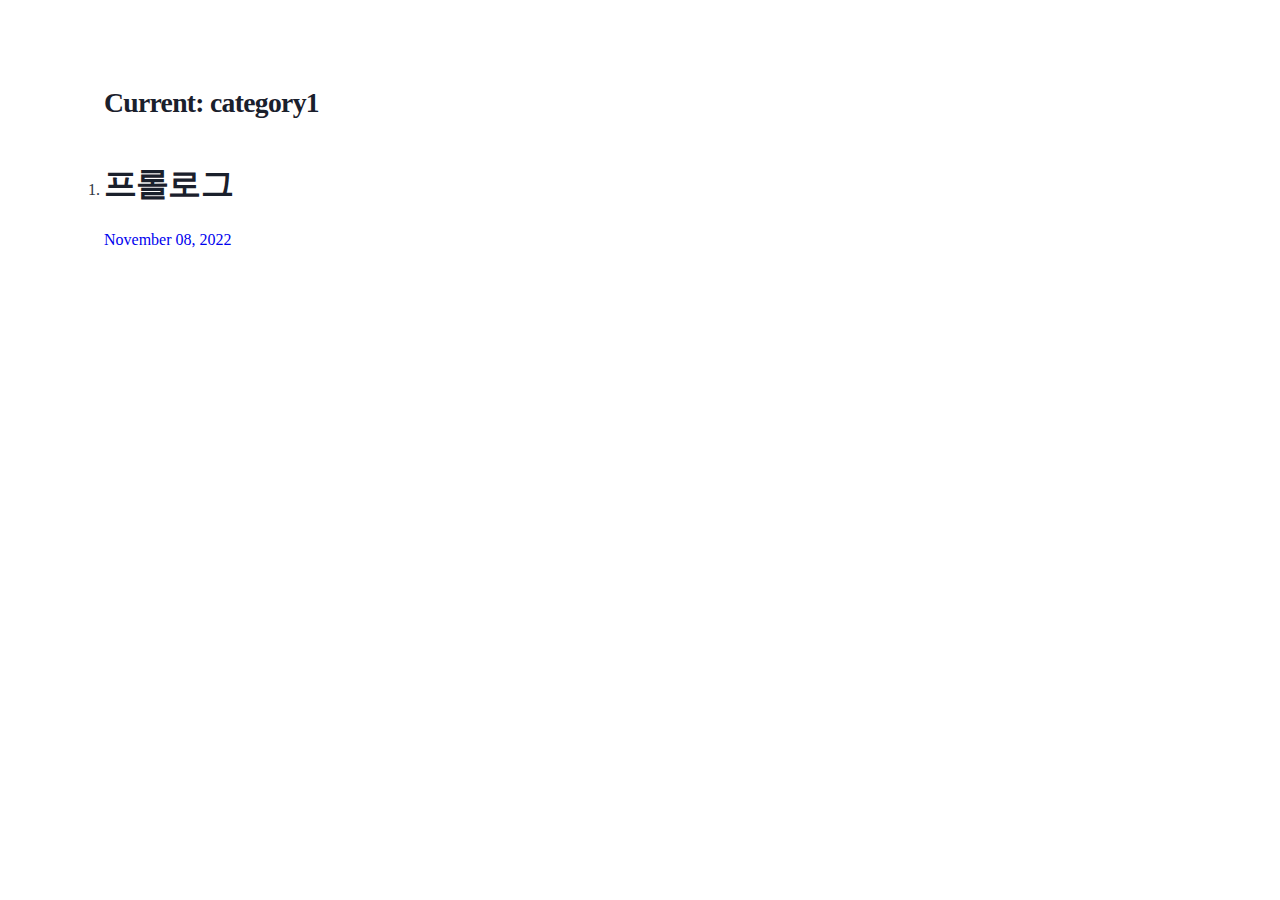
<file: category1/index.html>
<!DOCTYPE html><html lang="en"><head><meta charSet="utf-8"/><meta http-equiv="x-ua-compatible" content="ie=edge"/><meta name="viewport" content="width=device-width, initial-scale=1, shrink-to-fit=no"/><meta name="generator" content="Gatsby 4.25.9"/><style data-href="/styles.ff71483c64617e014886.css" data-identity="gatsby-global-css">@font-face{font-display:swap;font-family:Montserrat;font-style:normal;font-weight:100;src:local("Montserrat Thin "),local("Montserrat-Thin"),url(/static/montserrat-latin-100-8d7d79679b70dbe27172b6460e7a7910.woff2) format("woff2"),url(/static/montserrat-latin-100-ec38980a9e0119a379e2a9b3dbb1901a.woff) format("woff")}@font-face{font-display:swap;font-family:Montserrat;font-style:italic;font-weight:100;src:local("Montserrat Thin italic"),local("Montserrat-Thinitalic"),url(/static/montserrat-latin-100italic-e279051046ba1286706adc886cf1c96b.woff2) format("woff2"),url(/static/montserrat-latin-100italic-3b325a3173c8207435cd1b76e19bf501.woff) format("woff")}@font-face{font-display:swap;font-family:Montserrat;font-style:normal;font-weight:200;src:local("Montserrat Extra Light "),local("Montserrat-Extra Light"),url(/static/montserrat-latin-200-9d266fbbfa6cab7009bd56003b1eeb67.woff2) format("woff2"),url(/static/montserrat-latin-200-2d8ba08717110d27122e54c34b8a5798.woff) format("woff")}@font-face{font-display:swap;font-family:Montserrat;font-style:italic;font-weight:200;src:local("Montserrat Extra Light italic"),local("Montserrat-Extra Lightitalic"),url(/static/montserrat-latin-200italic-6e5b3756583bb2263eb062eae992735e.woff2) format("woff2"),url(/static/montserrat-latin-200italic-a0d6f343e4b536c582926255367a57da.woff) format("woff")}@font-face{font-display:swap;font-family:Montserrat;font-style:normal;font-weight:300;src:local("Montserrat Light "),local("Montserrat-Light"),url(/static/montserrat-latin-300-00b3e893aab5a8fd632d6342eb72551a.woff2) format("woff2"),url(/static/montserrat-latin-300-ea303695ceab35f17e7d062f30e0173b.woff) format("woff")}@font-face{font-display:swap;font-family:Montserrat;font-style:italic;font-weight:300;src:local("Montserrat Light italic"),local("Montserrat-Lightitalic"),url(/static/montserrat-latin-300italic-56f34ea368f6aedf89583d444bbcb227.woff2) format("woff2"),url(/static/montserrat-latin-300italic-54b0bf2c8c4c12ffafd803be2466a790.woff) format("woff")}@font-face{font-display:swap;font-family:Montserrat;font-style:normal;font-weight:400;src:local("Montserrat Regular "),local("Montserrat-Regular"),url(/static/montserrat-latin-400-b71748ae4f80ec8c014def4c5fa8688b.woff2) format("woff2"),url(/static/montserrat-latin-400-0659a9f4e90db5cf51b50d005bff1e41.woff) format("woff")}@font-face{font-display:swap;font-family:Montserrat;font-style:italic;font-weight:400;src:local("Montserrat Regular italic"),local("Montserrat-Regularitalic"),url(/static/montserrat-latin-400italic-6eed6b4cbb809c6efc7aa7ddad6dbe3e.woff2) format("woff2"),url(/static/montserrat-latin-400italic-7583622cfde30ae49086d18447ab28e7.woff) format("woff")}@font-face{font-display:swap;font-family:Montserrat;font-style:normal;font-weight:500;src:local("Montserrat Medium "),local("Montserrat-Medium"),url(/static/montserrat-latin-500-091b209546e16313fd4f4fc36090c757.woff2) format("woff2"),url(/static/montserrat-latin-500-edd311588712a96bbf435fad264fff62.woff) format("woff")}@font-face{font-display:swap;font-family:Montserrat;font-style:italic;font-weight:500;src:local("Montserrat Medium italic"),local("Montserrat-Mediumitalic"),url(/static/montserrat-latin-500italic-c90ced68b46050061d1a41842d6dfb43.woff2) format("woff2"),url(/static/montserrat-latin-500italic-5146cbfe02b1deea5dffea27a5f2f998.woff) format("woff")}@font-face{font-display:swap;font-family:Montserrat;font-style:normal;font-weight:600;src:local("Montserrat SemiBold "),local("Montserrat-SemiBold"),url(/static/montserrat-latin-600-0480d2f8a71f38db8633b84d8722e0c2.woff2) format("woff2"),url(/static/montserrat-latin-600-b77863a375260a05dd13f86a1cee598f.woff) format("woff")}@font-face{font-display:swap;font-family:Montserrat;font-style:italic;font-weight:600;src:local("Montserrat SemiBold italic"),local("Montserrat-SemiBolditalic"),url(/static/montserrat-latin-600italic-cf46ffb11f3a60d7df0567f8851a1d00.woff2) format("woff2"),url(/static/montserrat-latin-600italic-c4fcfeeb057724724097167e57bd7801.woff) format("woff")}@font-face{font-display:swap;font-family:Montserrat;font-style:normal;font-weight:700;src:local("Montserrat Bold "),local("Montserrat-Bold"),url(/static/montserrat-latin-700-7dbcc8a5ea2289d83f657c25b4be6193.woff2) format("woff2"),url(/static/montserrat-latin-700-99271a835e1cae8c76ef8bba99a8cc4e.woff) format("woff")}@font-face{font-display:swap;font-family:Montserrat;font-style:italic;font-weight:700;src:local("Montserrat Bold italic"),local("Montserrat-Bolditalic"),url(/static/montserrat-latin-700italic-c41ad6bdb4bd504a843d546d0a47958d.woff2) format("woff2"),url(/static/montserrat-latin-700italic-6779372f04095051c62ed36bc1dcc142.woff) format("woff")}@font-face{font-display:swap;font-family:Montserrat;font-style:normal;font-weight:800;src:local("Montserrat ExtraBold "),local("Montserrat-ExtraBold"),url(/static/montserrat-latin-800-db9a3e0ba7eaea32e5f55328ace6cf23.woff2) format("woff2"),url(/static/montserrat-latin-800-4e3c615967a2360f5db87d2f0fd2456f.woff) format("woff")}@font-face{font-display:swap;font-family:Montserrat;font-style:italic;font-weight:800;src:local("Montserrat ExtraBold italic"),local("Montserrat-ExtraBolditalic"),url(/static/montserrat-latin-800italic-bf45bfa14805969eda318973947bc42b.woff2) format("woff2"),url(/static/montserrat-latin-800italic-fe82abb0bcede51bf724254878e0c374.woff) format("woff")}@font-face{font-display:swap;font-family:Montserrat;font-style:normal;font-weight:900;src:local("Montserrat Black "),local("Montserrat-Black"),url(/static/montserrat-latin-900-e66c7edc609e24bacbb705175669d814.woff2) format("woff2"),url(/static/montserrat-latin-900-8211f418baeb8ec880b80ba3c682f957.woff) format("woff")}@font-face{font-display:swap;font-family:Montserrat;font-style:italic;font-weight:900;src:local("Montserrat Black italic"),local("Montserrat-Blackitalic"),url(/static/montserrat-latin-900italic-4454c775e48152c1a72510ceed3603e2.woff2) format("woff2"),url(/static/montserrat-latin-900italic-efcaa0f6a82ee0640b83a0916e6e8d68.woff) format("woff")}@font-face{font-display:swap;font-family:Merriweather;font-style:normal;font-weight:300;src:local("Merriweather Light "),local("Merriweather-Light"),url(/static/merriweather-latin-300-fc117160c69a8ea0851b26dd14748ee4.woff2) format("woff2"),url(/static/merriweather-latin-300-58b18067ebbd21fda77b67e73c241d3b.woff) format("woff")}@font-face{font-display:swap;font-family:Merriweather;font-style:italic;font-weight:300;src:local("Merriweather Light italic"),local("Merriweather-Lightitalic"),url(/static/merriweather-latin-300italic-fe29961474f8dbf77c0aa7b9a629e4bc.woff2) format("woff2"),url(/static/merriweather-latin-300italic-23c3f1f88683618a4fb8d265d33d383a.woff) format("woff")}@font-face{font-display:swap;font-family:Merriweather;font-style:normal;font-weight:400;src:local("Merriweather Regular "),local("Merriweather-Regular"),url(/static/merriweather-latin-400-d9479e8023bef9cbd9bf8d6eabd6bf36.woff2) format("woff2"),url(/static/merriweather-latin-400-040426f99ff6e00b86506452e0d1f10b.woff) format("woff")}@font-face{font-display:swap;font-family:Merriweather;font-style:italic;font-weight:400;src:local("Merriweather Regular italic"),local("Merriweather-Regularitalic"),url(/static/merriweather-latin-400italic-2de7bfeaf08fb03d4315d49947f062f7.woff2) format("woff2"),url(/static/merriweather-latin-400italic-79db67aca65f5285964ab332bd65f451.woff) format("woff")}@font-face{font-display:swap;font-family:Merriweather;font-style:normal;font-weight:700;src:local("Merriweather Bold "),local("Merriweather-Bold"),url(/static/merriweather-latin-700-4b08e01d805fa35d7bf777f1b24314ae.woff2) format("woff2"),url(/static/merriweather-latin-700-22fb8afba4ab1f093b6ef9e28a9b6e92.woff) format("woff")}@font-face{font-display:swap;font-family:Merriweather;font-style:italic;font-weight:700;src:local("Merriweather Bold italic"),local("Merriweather-Bolditalic"),url(/static/merriweather-latin-700italic-cd92541b177652fffb6e3b952f1c33f1.woff2) format("woff2"),url(/static/merriweather-latin-700italic-f87f3d87cea0dd0979bfc8ac9ea90243.woff) format("woff")}@font-face{font-display:swap;font-family:Merriweather;font-style:normal;font-weight:900;src:local("Merriweather Black "),local("Merriweather-Black"),url(/static/merriweather-latin-900-f813fc6a4bee46eda5224ac7ebf1b7be.woff2) format("woff2"),url(/static/merriweather-latin-900-5d4e42cb44410674acd99153d57df032.woff) format("woff")}@font-face{font-display:swap;font-family:Merriweather;font-style:italic;font-weight:900;src:local("Merriweather Black italic"),local("Merriweather-Blackitalic"),url(/static/merriweather-latin-900italic-b7901d85486871c1779c0e93ddd85656.woff2) format("woff2"),url(/static/merriweather-latin-900italic-9647f9fdab98756989a8a5550eb205c3.woff) format("woff")}


/*! normalize.css v8.0.1 | MIT License | github.com/necolas/normalize.css */html{-webkit-text-size-adjust:100%;line-height:1.15}body{margin:0}main{display:block}h1{font-size:2em;margin:.67em 0}hr{box-sizing:content-box;height:0;overflow:visible}pre{font-family:monospace,monospace;font-size:1em}a{background-color:transparent}abbr[title]{border-bottom:none;text-decoration:underline;-webkit-text-decoration:underline dotted;text-decoration:underline dotted}b,strong{font-weight:bolder}code,kbd,samp{font-family:monospace,monospace;font-size:1em}small{font-size:80%}sub,sup{font-size:75%;line-height:0;position:relative;vertical-align:baseline}sub{bottom:-.25em}sup{top:-.5em}img{border-style:none}button,input,optgroup,select,textarea{font-family:inherit;font-size:100%;line-height:1.15;margin:0}button,input{overflow:visible}button,select{text-transform:none}[type=button],[type=reset],[type=submit],button{-webkit-appearance:button}[type=button]::-moz-focus-inner,[type=reset]::-moz-focus-inner,[type=submit]::-moz-focus-inner,button::-moz-focus-inner{border-style:none;padding:0}[type=button]:-moz-focusring,[type=reset]:-moz-focusring,[type=submit]:-moz-focusring,button:-moz-focusring{outline:1px dotted ButtonText}fieldset{padding:.35em .75em .625em}legend{box-sizing:border-box;color:inherit;display:table;max-width:100%;padding:0;white-space:normal}progress{vertical-align:baseline}textarea{overflow:auto}[type=checkbox],[type=radio]{box-sizing:border-box;padding:0}[type=number]::-webkit-inner-spin-button,[type=number]::-webkit-outer-spin-button{height:auto}[type=search]{-webkit-appearance:textfield;outline-offset:-2px}[type=search]::-webkit-search-decoration{-webkit-appearance:none}::-webkit-file-upload-button{-webkit-appearance:button;font:inherit}details{display:block}summary{display:list-item}[hidden]{display:none}:root{--maxWidth-none:"none";--maxWidth-xs:20rem;--maxWidth-sm:24rem;--maxWidth-md:28rem;--maxWidth-lg:32rem;--maxWidth-xl:36rem;--maxWidth-2xl:42rem;--maxWidth-3xl:48rem;--maxWidth-4xl:56rem;--maxWidth-5xl:64rem;--maxWidth-6xl:72rem;--maxWidth-full:"100%";--maxWidth-wrapper:var(--maxWidth-6xl);--spacing-px:"1px";--spacing-0:0;--spacing-1:0.25rem;--spacing-2:0.5rem;--spacing-3:0.75rem;--spacing-4:1rem;--spacing-5:1.25rem;--spacing-6:1.5rem;--spacing-8:2rem;--spacing-10:2.5rem;--spacing-12:3rem;--spacing-16:4rem;--spacing-20:5rem;--spacing-24:6rem;--spacing-32:8rem;--fontFamily-sans:Montserrat,system-ui,-apple-system,BlinkMacSystemFont,"Segoe UI",Roboto,"Helvetica Neue",Arial,"Noto Sans",sans-serif,"Apple Color Emoji","Segoe UI Emoji","Segoe UI Symbol","Noto Color Emoji";--fontFamily-serif:"Merriweather","Georgia",Cambria,"Times New Roman",Times,serif;--fontFamily-pretendard:"Pretendard-Regular";--font-body:var(--fontFamily-pretendard);--font-heading:var(--fontFamily-pretendard);--fontWeight-normal:400;--fontWeight-medium:500;--fontWeight-semibold:600;--fontWeight-bold:700;--fontWeight-extrabold:800;--fontWeight-black:900;--fontSize-root:16px;--lineHeight-none:1;--lineHeight-tight:1.1;--lineHeight-normal:1.5;--lineHeight-relaxed:1.625;--fontSize-0:0.833rem;--fontSize-1:1rem;--fontSize-2:1.2rem;--fontSize-3:1.44rem;--fontSize-4:1.728rem;--fontSize-5:2.074rem;--fontSize-6:2.488rem;--fontSize-7:2.986rem;--color-primary:#005b99;--color-text:#2e353f;--color-text-light:#4f5969;--color-heading:#1a202c;--color-heading-black:#000;--color-accent:#d1dce5}*,:after,:before{box-sizing:border-box}html{-webkit-font-smoothing:antialiased;-moz-osx-font-smoothing:grayscale;font-size:var(--fontSize-root);line-height:var(--lineHeight-normal)}body{color:var(--color-text);font-family:var(--font-body);font-size:var(--fontSize-1)}footer{padding:var(--spacing-6) var(--spacing-0)}hr{background:var(--color-accent);border:0;height:1px}h1,h2,h3,h4,h5,h6{font-family:var(--font-heading);letter-spacing:-.025em;line-height:var(--lineHeight-tight);margin-bottom:var(--spacing-6);margin-top:var(--spacing-12)}h2,h3,h4,h5,h6{color:var(--color-heading);font-weight:var(--fontWeight-bold)}h1{color:var(--color-heading-black);font-size:var(--fontSize-6);font-weight:var(--fontWeight-black)}h2{font-size:var(--fontSize-5)}h3{font-size:var(--fontSize-4)}h4{font-size:var(--fontSize-3)}h5{font-size:var(--fontSize-2)}h6{font-size:var(--fontSize-1)}h1>a,h2>a,h3>a,h4>a,h5>a,h6>a{color:inherit;text-decoration:none}p{--baseline-multiplier:0.179;--x-height-multiplier:0.35;line-height:var(--lineHeight-relaxed);margin:var(--spacing-0) var(--spacing-0) var(--spacing-8) var(--spacing-0)}ol,p,ul{padding:var(--spacing-0)}ol,ul{list-style-image:none;list-style-position:outside;margin-left:var(--spacing-0);margin-right:var(--spacing-0)}ol li,ul li{padding-left:var(--spacing-0)}li>p,ol li,ul li{margin-bottom:calc(var(--spacing-8)/2)}li :last-child{margin-bottom:var(--spacing-0)}li>ul{margin-left:var(--spacing-8);margin-top:calc(var(--spacing-8)/2)}blockquote{border-left:var(--spacing-1) solid var(--color-primary);color:var(--color-text-light);font-size:var(--fontSize-2);font-style:italic;margin-bottom:var(--spacing-8);margin-left:calc(var(--spacing-6)*-1);margin-right:var(--spacing-8);padding:var(--spacing-0) var(--spacing-0) var(--spacing-0) var(--spacing-6)}blockquote>:last-child{margin-bottom:var(--spacing-0)}blockquote>ol,blockquote>ul{list-style-position:inside}table{border-collapse:collapse;border-spacing:.25rem;margin-bottom:var(--spacing-8);width:100%}table thead tr th{border-bottom:1px solid var(--color-accent)}a,a:focus,a:hover{text-decoration:none}.global-wrapper{background-color:#fff;margin:var(--spacing-0) auto;max-width:var(--maxWidth-wrapper);padding:var(--spacing-10)}.global-header{margin-bottom:var(--spacing-12)}.main-heading{font-size:var(--fontSize-7);margin:0}.post-list-container{margin:var(--spacing-2)}.post-list-container div{padding:var(--spacing-2)}.post-list-container hr{background-color:#fff}.post-list-container-title{height:"10%"}.post-list-item{margin:var(--spacing-8)}.post-list-item p{margin-bottom:var(--spacing-0)}.post-list-item header{margin-bottom:var(--spacing-4)}.header-link-home{font-family:var(--font-heading);font-size:var(--fontSize-2);font-weight:var(--fontWeight-bold);text-decoration:none}.profile{border-radius:10px;margin:var(--spacing-2);padding-top:var(--spacing-4)}.profile p{margin:var(--spacing-3)}.profile .name{font-size:var(--fontSize-2);text-align:center}.profile div{max-width:250px}.profile-avatar{border-radius:100%;margin-bottom:var(--spacing-0);margin-left:var(--spacing-4);margin-right:var(--spacing-4);min-width:200px}.profile-social{text-align:center}.profile-social img{margin-left:5px;margin-right:5px}.blog-post header h1{margin:var(--spacing-0) var(--spacing-0) var(--spacing-4) var(--spacing-0)}.blog-post header p{font-family:var(--font-heading);font-size:var(--fontSize-2)}.blog-post-nav ul{margin:var(--spacing-0)}.blog-post-back{cursor:pointer;padding:var(--spacing-2);width:100px}.gatsby-highlight{margin-bottom:var(--spacing-8)}@media (max-width:42rem){blockquote{margin-left:var(--spacing-0);padding:var(--spacing-0) var(--spacing-0) var(--spacing-0) var(--spacing-4)}ol,ul{list-style-position:inside}}.logo-container{align-items:center;display:flex;height:100px;justify-content:flex-start;width:320px}.logo-container h3{margin-left:var(--spacing-4)}.logo-img{height:80px;object-fit:contain;width:100px}.title{align-items:center;display:flex;height:30vh;margin:var(--spacing-2);overflow:hidden;position:relative}.title-text{padding:var(--spacing-8)}.title h1{color:#fff;left:50%;margin:0 auto;position:absolute;text-align:center;top:50%;transform:translate(-50%,-50%);z-index:50}.post-list-item h2{font-size:var(--fontSize-4);margin-bottom:var(--spacing-2);margin-top:var(--spacing-0)}.page{margin-left:var(--spacing-4);margin-right:var(--spacing-4)}.page-container{align-items:center;display:flex;padding-bottom:var(--spacing-8);padding-top:var(--spacing-8);width:100%}.category{border-radius:10px;margin:var(--spacing-2);padding:var(--spacing-4)}.category p{margin:0 0 7%}.category-list{display:flex;margin-bottom:5%}.hr{border:1px solid #ececec}.display-row{display:flex}.display-column{display:flex;flex-direction:column}.display-grid-l{display:grid;grid-template-columns:1fr 4fr}.display-grid-r{display:grid;grid-template-columns:4fr 1fr}.category,body{background-color:#fff}.category a,.profile{color:#000}.profile,.title{background-color:#fff}.title{justify-content:flex-end}.title h3{color:#000}.post-list-container{background-color:#fff;color:#000}.post-list-container-title{border-bottom:.5px solid #ececec}.post-list-item h2{color:#000}.page-container{background-color:#fff;justify-content:flex-end}.page a{color:#000}code[class*=language-],pre[class*=language-]{word-wrap:normal;background:none;color:#000;font-family:Consolas,Monaco,Andale Mono,Ubuntu Mono,monospace;font-size:1em;-webkit-hyphens:none;hyphens:none;line-height:1.5;tab-size:4;text-align:left;text-shadow:0 1px #fff;white-space:pre;word-break:normal;word-spacing:normal}code[class*=language-] ::selection,code[class*=language-]::selection,pre[class*=language-] ::selection,pre[class*=language-]::selection{background:#b3d4fc;text-shadow:none}@media print{code[class*=language-],pre[class*=language-]{text-shadow:none}}pre[class*=language-]{margin:.5em 0;overflow:auto;padding:1em}:not(pre)>code[class*=language-],pre[class*=language-]{background:#f5f2f0}:not(pre)>code[class*=language-]{border-radius:.3em;padding:.1em;white-space:normal}.token.cdata,.token.comment,.token.doctype,.token.prolog{color:#708090}.token.punctuation{color:#999}.token.namespace{opacity:.7}.token.boolean,.token.constant,.token.deleted,.token.number,.token.property,.token.symbol,.token.tag{color:#905}.token.attr-name,.token.builtin,.token.char,.token.inserted,.token.selector,.token.string{color:#690}.language-css .token.string,.style .token.string,.token.entity,.token.operator,.token.url{background:hsla(0,0%,100%,.5);color:#9a6e3a}.token.atrule,.token.attr-value,.token.keyword{color:#07a}.token.class-name,.token.function{color:#dd4a68}.token.important,.token.regex,.token.variable{color:#e90}.token.bold,.token.important{font-weight:700}.token.italic{font-style:italic}.token.entity{cursor:help}</style><style>.gatsby-image-wrapper{position:relative;overflow:hidden}.gatsby-image-wrapper picture.object-fit-polyfill{position:static!important}.gatsby-image-wrapper img{bottom:0;height:100%;left:0;margin:0;max-width:none;padding:0;position:absolute;right:0;top:0;width:100%;object-fit:cover}.gatsby-image-wrapper [data-main-image]{opacity:0;transform:translateZ(0);transition:opacity .25s linear;will-change:opacity}.gatsby-image-wrapper-constrained{display:inline-block;vertical-align:top}</style><noscript><style>.gatsby-image-wrapper noscript [data-main-image]{opacity:1!important}.gatsby-image-wrapper [data-placeholder-image]{opacity:0!important}</style></noscript><script type="module">const e="undefined"!=typeof HTMLImageElement&&"loading"in HTMLImageElement.prototype;e&&document.body.addEventListener("load",(function(e){const t=e.target;if(void 0===t.dataset.mainImage)return;if(void 0===t.dataset.gatsbyImageSsr)return;let a=null,n=t;for(;null===a&&n;)void 0!==n.parentNode.dataset.gatsbyImageWrapper&&(a=n.parentNode),n=n.parentNode;const o=a.querySelector("[data-placeholder-image]"),r=new Image;r.src=t.currentSrc,r.decode().catch((()=>{})).then((()=>{t.style.opacity=1,o&&(o.style.opacity=0,o.style.transition="opacity 500ms linear")}))}),!0);</script><link rel="alternate" type="application/rss+xml" title="Gatsby Starter Blog RSS Feed" href="/rss.xml"/><link rel="icon" href="/favicon-32x32.png?v=2af7dbb7fecd39735345d09a3ebd7fdc" type="image/png"/><link rel="manifest" href="/manifest.webmanifest" crossorigin="anonymous"/><link rel="apple-touch-icon" sizes="48x48" href="/icons/icon-48x48.png?v=2af7dbb7fecd39735345d09a3ebd7fdc"/><link rel="apple-touch-icon" sizes="72x72" href="/icons/icon-72x72.png?v=2af7dbb7fecd39735345d09a3ebd7fdc"/><link rel="apple-touch-icon" sizes="96x96" href="/icons/icon-96x96.png?v=2af7dbb7fecd39735345d09a3ebd7fdc"/><link rel="apple-touch-icon" sizes="144x144" href="/icons/icon-144x144.png?v=2af7dbb7fecd39735345d09a3ebd7fdc"/><link rel="apple-touch-icon" sizes="192x192" href="/icons/icon-192x192.png?v=2af7dbb7fecd39735345d09a3ebd7fdc"/><link rel="apple-touch-icon" sizes="256x256" href="/icons/icon-256x256.png?v=2af7dbb7fecd39735345d09a3ebd7fdc"/><link rel="apple-touch-icon" sizes="384x384" href="/icons/icon-384x384.png?v=2af7dbb7fecd39735345d09a3ebd7fdc"/><link rel="apple-touch-icon" sizes="512x512" href="/icons/icon-512x512.png?v=2af7dbb7fecd39735345d09a3ebd7fdc"/></head><body><div id="___gatsby"><div style="outline:none" tabindex="-1" id="gatsby-focus-wrapper"><div class="global-wrapper"><main><title>Posts in category1 | ;;;</title><meta name="description" content=";;;;;;;"/><meta property="og:title" content="Posts in category1"/><meta property="og:description" content=";;;;;;;"/><meta property="og:type" content="website"/><meta name="twitter:card" content="summary"/><meta name="twitter:creator" content=""/><meta name="twitter:title" content="Posts in category1"/><meta name="twitter:description" content=";;;;;;;"/> <h3>Current: category1</h3> <ol><li><a href="/blog/1667910911415/"><h2>프롤로그</h2><p>November 08, 2022</p></a></li></ol></main></div></div><div id="gatsby-announcer" style="position:absolute;top:0;width:1px;height:1px;padding:0;overflow:hidden;clip:rect(0, 0, 0, 0);white-space:nowrap;border:0" aria-live="assertive" aria-atomic="true"></div></div><script id="gatsby-script-loader">/*<![CDATA[*/window.pagePath="/category1/";window.___webpackCompilationHash="67f8a66bf602c20d7bd5";/*]]>*/</script><script id="gatsby-chunk-mapping">/*<![CDATA[*/window.___chunkMapping={"app":["/app-8d91a6653b43671fbea3.js"],"component---src-pages-404-js":["/component---src-pages-404-js-ea95fb389dc9245ae4c8.js"],"component---src-pages-all-posts-js":["/component---src-pages-all-posts-js-db91b36b6f32548e8187.js"],"component---src-pages-blog-js":["/component---src-pages-blog-js-722ee1c97c4f7a47ca45.js"],"component---src-pages-empty-posts-js":["/component---src-pages-empty-posts-js-481b725bd996deff2144.js"],"component---src-pages-index-js":["/component---src-pages-index-js-4363f93c1e4e878c89d1.js"],"component---src-pages-using-typescript-tsx":["/component---src-pages-using-typescript-tsx-b9c4e5407111e79657a0.js"],"component---src-templates-blog-page-js":["/component---src-templates-blog-page-js-3d7ce430366caa1aa148.js"],"component---src-templates-blog-post-js":["/component---src-templates-blog-post-js-b25419bcfc37785b1029.js"],"component---src-templates-category-posts-js":["/component---src-templates-category-posts-js-4b7bdadc5e8aa8049267.js"]};/*]]>*/</script><script src="/app-8d91a6653b43671fbea3.js" async=""></script><script src="/framework-8b00af3de8f99d432268.js" async=""></script><script src="/webpack-runtime-716fda0e575e0d397ece.js" async=""></script></body></html>
</file>
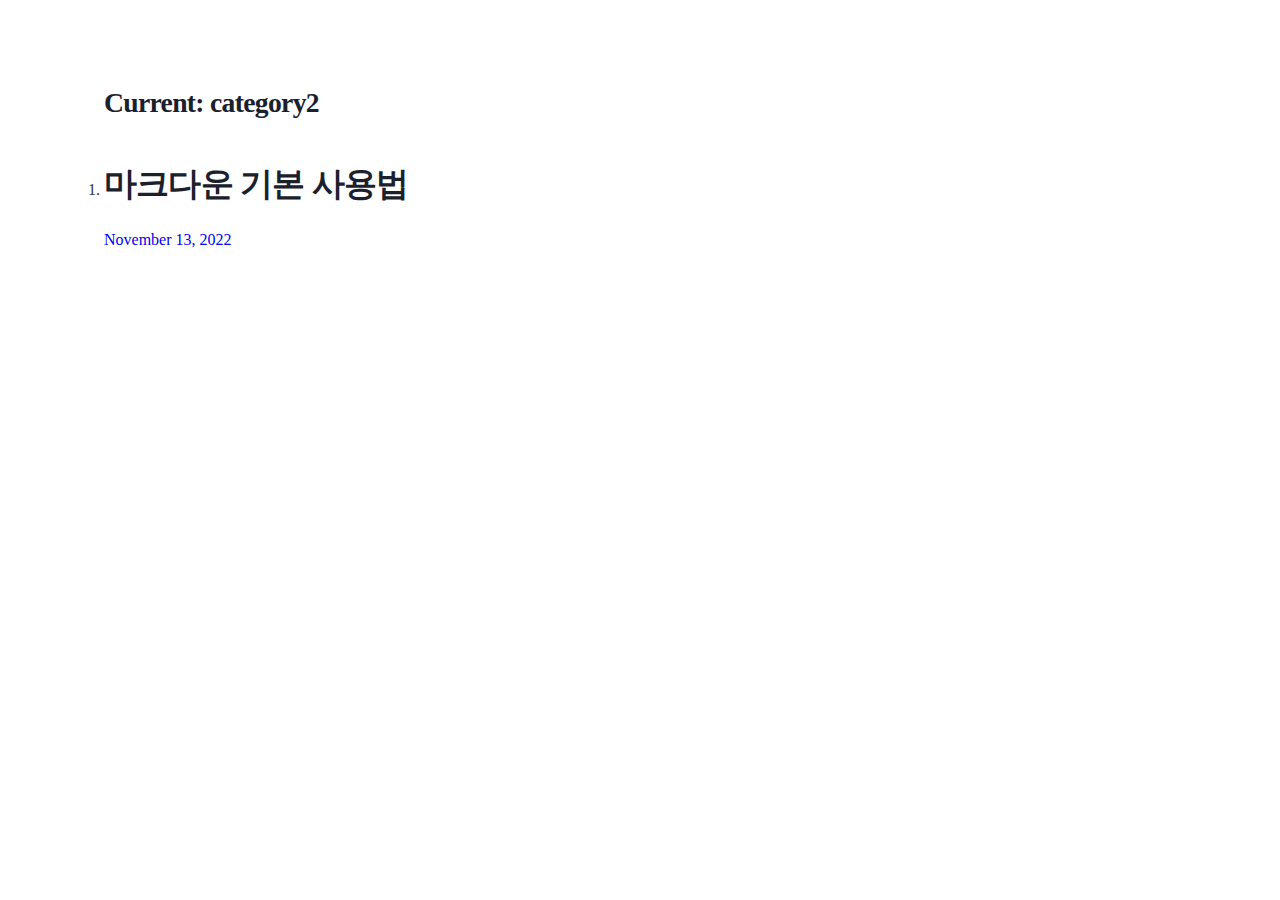
<file: category2/index.html>
<!DOCTYPE html><html lang="en"><head><meta charSet="utf-8"/><meta http-equiv="x-ua-compatible" content="ie=edge"/><meta name="viewport" content="width=device-width, initial-scale=1, shrink-to-fit=no"/><meta name="generator" content="Gatsby 4.25.9"/><style data-href="/styles.ff71483c64617e014886.css" data-identity="gatsby-global-css">@font-face{font-display:swap;font-family:Montserrat;font-style:normal;font-weight:100;src:local("Montserrat Thin "),local("Montserrat-Thin"),url(/static/montserrat-latin-100-8d7d79679b70dbe27172b6460e7a7910.woff2) format("woff2"),url(/static/montserrat-latin-100-ec38980a9e0119a379e2a9b3dbb1901a.woff) format("woff")}@font-face{font-display:swap;font-family:Montserrat;font-style:italic;font-weight:100;src:local("Montserrat Thin italic"),local("Montserrat-Thinitalic"),url(/static/montserrat-latin-100italic-e279051046ba1286706adc886cf1c96b.woff2) format("woff2"),url(/static/montserrat-latin-100italic-3b325a3173c8207435cd1b76e19bf501.woff) format("woff")}@font-face{font-display:swap;font-family:Montserrat;font-style:normal;font-weight:200;src:local("Montserrat Extra Light "),local("Montserrat-Extra Light"),url(/static/montserrat-latin-200-9d266fbbfa6cab7009bd56003b1eeb67.woff2) format("woff2"),url(/static/montserrat-latin-200-2d8ba08717110d27122e54c34b8a5798.woff) format("woff")}@font-face{font-display:swap;font-family:Montserrat;font-style:italic;font-weight:200;src:local("Montserrat Extra Light italic"),local("Montserrat-Extra Lightitalic"),url(/static/montserrat-latin-200italic-6e5b3756583bb2263eb062eae992735e.woff2) format("woff2"),url(/static/montserrat-latin-200italic-a0d6f343e4b536c582926255367a57da.woff) format("woff")}@font-face{font-display:swap;font-family:Montserrat;font-style:normal;font-weight:300;src:local("Montserrat Light "),local("Montserrat-Light"),url(/static/montserrat-latin-300-00b3e893aab5a8fd632d6342eb72551a.woff2) format("woff2"),url(/static/montserrat-latin-300-ea303695ceab35f17e7d062f30e0173b.woff) format("woff")}@font-face{font-display:swap;font-family:Montserrat;font-style:italic;font-weight:300;src:local("Montserrat Light italic"),local("Montserrat-Lightitalic"),url(/static/montserrat-latin-300italic-56f34ea368f6aedf89583d444bbcb227.woff2) format("woff2"),url(/static/montserrat-latin-300italic-54b0bf2c8c4c12ffafd803be2466a790.woff) format("woff")}@font-face{font-display:swap;font-family:Montserrat;font-style:normal;font-weight:400;src:local("Montserrat Regular "),local("Montserrat-Regular"),url(/static/montserrat-latin-400-b71748ae4f80ec8c014def4c5fa8688b.woff2) format("woff2"),url(/static/montserrat-latin-400-0659a9f4e90db5cf51b50d005bff1e41.woff) format("woff")}@font-face{font-display:swap;font-family:Montserrat;font-style:italic;font-weight:400;src:local("Montserrat Regular italic"),local("Montserrat-Regularitalic"),url(/static/montserrat-latin-400italic-6eed6b4cbb809c6efc7aa7ddad6dbe3e.woff2) format("woff2"),url(/static/montserrat-latin-400italic-7583622cfde30ae49086d18447ab28e7.woff) format("woff")}@font-face{font-display:swap;font-family:Montserrat;font-style:normal;font-weight:500;src:local("Montserrat Medium "),local("Montserrat-Medium"),url(/static/montserrat-latin-500-091b209546e16313fd4f4fc36090c757.woff2) format("woff2"),url(/static/montserrat-latin-500-edd311588712a96bbf435fad264fff62.woff) format("woff")}@font-face{font-display:swap;font-family:Montserrat;font-style:italic;font-weight:500;src:local("Montserrat Medium italic"),local("Montserrat-Mediumitalic"),url(/static/montserrat-latin-500italic-c90ced68b46050061d1a41842d6dfb43.woff2) format("woff2"),url(/static/montserrat-latin-500italic-5146cbfe02b1deea5dffea27a5f2f998.woff) format("woff")}@font-face{font-display:swap;font-family:Montserrat;font-style:normal;font-weight:600;src:local("Montserrat SemiBold "),local("Montserrat-SemiBold"),url(/static/montserrat-latin-600-0480d2f8a71f38db8633b84d8722e0c2.woff2) format("woff2"),url(/static/montserrat-latin-600-b77863a375260a05dd13f86a1cee598f.woff) format("woff")}@font-face{font-display:swap;font-family:Montserrat;font-style:italic;font-weight:600;src:local("Montserrat SemiBold italic"),local("Montserrat-SemiBolditalic"),url(/static/montserrat-latin-600italic-cf46ffb11f3a60d7df0567f8851a1d00.woff2) format("woff2"),url(/static/montserrat-latin-600italic-c4fcfeeb057724724097167e57bd7801.woff) format("woff")}@font-face{font-display:swap;font-family:Montserrat;font-style:normal;font-weight:700;src:local("Montserrat Bold "),local("Montserrat-Bold"),url(/static/montserrat-latin-700-7dbcc8a5ea2289d83f657c25b4be6193.woff2) format("woff2"),url(/static/montserrat-latin-700-99271a835e1cae8c76ef8bba99a8cc4e.woff) format("woff")}@font-face{font-display:swap;font-family:Montserrat;font-style:italic;font-weight:700;src:local("Montserrat Bold italic"),local("Montserrat-Bolditalic"),url(/static/montserrat-latin-700italic-c41ad6bdb4bd504a843d546d0a47958d.woff2) format("woff2"),url(/static/montserrat-latin-700italic-6779372f04095051c62ed36bc1dcc142.woff) format("woff")}@font-face{font-display:swap;font-family:Montserrat;font-style:normal;font-weight:800;src:local("Montserrat ExtraBold "),local("Montserrat-ExtraBold"),url(/static/montserrat-latin-800-db9a3e0ba7eaea32e5f55328ace6cf23.woff2) format("woff2"),url(/static/montserrat-latin-800-4e3c615967a2360f5db87d2f0fd2456f.woff) format("woff")}@font-face{font-display:swap;font-family:Montserrat;font-style:italic;font-weight:800;src:local("Montserrat ExtraBold italic"),local("Montserrat-ExtraBolditalic"),url(/static/montserrat-latin-800italic-bf45bfa14805969eda318973947bc42b.woff2) format("woff2"),url(/static/montserrat-latin-800italic-fe82abb0bcede51bf724254878e0c374.woff) format("woff")}@font-face{font-display:swap;font-family:Montserrat;font-style:normal;font-weight:900;src:local("Montserrat Black "),local("Montserrat-Black"),url(/static/montserrat-latin-900-e66c7edc609e24bacbb705175669d814.woff2) format("woff2"),url(/static/montserrat-latin-900-8211f418baeb8ec880b80ba3c682f957.woff) format("woff")}@font-face{font-display:swap;font-family:Montserrat;font-style:italic;font-weight:900;src:local("Montserrat Black italic"),local("Montserrat-Blackitalic"),url(/static/montserrat-latin-900italic-4454c775e48152c1a72510ceed3603e2.woff2) format("woff2"),url(/static/montserrat-latin-900italic-efcaa0f6a82ee0640b83a0916e6e8d68.woff) format("woff")}@font-face{font-display:swap;font-family:Merriweather;font-style:normal;font-weight:300;src:local("Merriweather Light "),local("Merriweather-Light"),url(/static/merriweather-latin-300-fc117160c69a8ea0851b26dd14748ee4.woff2) format("woff2"),url(/static/merriweather-latin-300-58b18067ebbd21fda77b67e73c241d3b.woff) format("woff")}@font-face{font-display:swap;font-family:Merriweather;font-style:italic;font-weight:300;src:local("Merriweather Light italic"),local("Merriweather-Lightitalic"),url(/static/merriweather-latin-300italic-fe29961474f8dbf77c0aa7b9a629e4bc.woff2) format("woff2"),url(/static/merriweather-latin-300italic-23c3f1f88683618a4fb8d265d33d383a.woff) format("woff")}@font-face{font-display:swap;font-family:Merriweather;font-style:normal;font-weight:400;src:local("Merriweather Regular "),local("Merriweather-Regular"),url(/static/merriweather-latin-400-d9479e8023bef9cbd9bf8d6eabd6bf36.woff2) format("woff2"),url(/static/merriweather-latin-400-040426f99ff6e00b86506452e0d1f10b.woff) format("woff")}@font-face{font-display:swap;font-family:Merriweather;font-style:italic;font-weight:400;src:local("Merriweather Regular italic"),local("Merriweather-Regularitalic"),url(/static/merriweather-latin-400italic-2de7bfeaf08fb03d4315d49947f062f7.woff2) format("woff2"),url(/static/merriweather-latin-400italic-79db67aca65f5285964ab332bd65f451.woff) format("woff")}@font-face{font-display:swap;font-family:Merriweather;font-style:normal;font-weight:700;src:local("Merriweather Bold "),local("Merriweather-Bold"),url(/static/merriweather-latin-700-4b08e01d805fa35d7bf777f1b24314ae.woff2) format("woff2"),url(/static/merriweather-latin-700-22fb8afba4ab1f093b6ef9e28a9b6e92.woff) format("woff")}@font-face{font-display:swap;font-family:Merriweather;font-style:italic;font-weight:700;src:local("Merriweather Bold italic"),local("Merriweather-Bolditalic"),url(/static/merriweather-latin-700italic-cd92541b177652fffb6e3b952f1c33f1.woff2) format("woff2"),url(/static/merriweather-latin-700italic-f87f3d87cea0dd0979bfc8ac9ea90243.woff) format("woff")}@font-face{font-display:swap;font-family:Merriweather;font-style:normal;font-weight:900;src:local("Merriweather Black "),local("Merriweather-Black"),url(/static/merriweather-latin-900-f813fc6a4bee46eda5224ac7ebf1b7be.woff2) format("woff2"),url(/static/merriweather-latin-900-5d4e42cb44410674acd99153d57df032.woff) format("woff")}@font-face{font-display:swap;font-family:Merriweather;font-style:italic;font-weight:900;src:local("Merriweather Black italic"),local("Merriweather-Blackitalic"),url(/static/merriweather-latin-900italic-b7901d85486871c1779c0e93ddd85656.woff2) format("woff2"),url(/static/merriweather-latin-900italic-9647f9fdab98756989a8a5550eb205c3.woff) format("woff")}


/*! normalize.css v8.0.1 | MIT License | github.com/necolas/normalize.css */html{-webkit-text-size-adjust:100%;line-height:1.15}body{margin:0}main{display:block}h1{font-size:2em;margin:.67em 0}hr{box-sizing:content-box;height:0;overflow:visible}pre{font-family:monospace,monospace;font-size:1em}a{background-color:transparent}abbr[title]{border-bottom:none;text-decoration:underline;-webkit-text-decoration:underline dotted;text-decoration:underline dotted}b,strong{font-weight:bolder}code,kbd,samp{font-family:monospace,monospace;font-size:1em}small{font-size:80%}sub,sup{font-size:75%;line-height:0;position:relative;vertical-align:baseline}sub{bottom:-.25em}sup{top:-.5em}img{border-style:none}button,input,optgroup,select,textarea{font-family:inherit;font-size:100%;line-height:1.15;margin:0}button,input{overflow:visible}button,select{text-transform:none}[type=button],[type=reset],[type=submit],button{-webkit-appearance:button}[type=button]::-moz-focus-inner,[type=reset]::-moz-focus-inner,[type=submit]::-moz-focus-inner,button::-moz-focus-inner{border-style:none;padding:0}[type=button]:-moz-focusring,[type=reset]:-moz-focusring,[type=submit]:-moz-focusring,button:-moz-focusring{outline:1px dotted ButtonText}fieldset{padding:.35em .75em .625em}legend{box-sizing:border-box;color:inherit;display:table;max-width:100%;padding:0;white-space:normal}progress{vertical-align:baseline}textarea{overflow:auto}[type=checkbox],[type=radio]{box-sizing:border-box;padding:0}[type=number]::-webkit-inner-spin-button,[type=number]::-webkit-outer-spin-button{height:auto}[type=search]{-webkit-appearance:textfield;outline-offset:-2px}[type=search]::-webkit-search-decoration{-webkit-appearance:none}::-webkit-file-upload-button{-webkit-appearance:button;font:inherit}details{display:block}summary{display:list-item}[hidden]{display:none}:root{--maxWidth-none:"none";--maxWidth-xs:20rem;--maxWidth-sm:24rem;--maxWidth-md:28rem;--maxWidth-lg:32rem;--maxWidth-xl:36rem;--maxWidth-2xl:42rem;--maxWidth-3xl:48rem;--maxWidth-4xl:56rem;--maxWidth-5xl:64rem;--maxWidth-6xl:72rem;--maxWidth-full:"100%";--maxWidth-wrapper:var(--maxWidth-6xl);--spacing-px:"1px";--spacing-0:0;--spacing-1:0.25rem;--spacing-2:0.5rem;--spacing-3:0.75rem;--spacing-4:1rem;--spacing-5:1.25rem;--spacing-6:1.5rem;--spacing-8:2rem;--spacing-10:2.5rem;--spacing-12:3rem;--spacing-16:4rem;--spacing-20:5rem;--spacing-24:6rem;--spacing-32:8rem;--fontFamily-sans:Montserrat,system-ui,-apple-system,BlinkMacSystemFont,"Segoe UI",Roboto,"Helvetica Neue",Arial,"Noto Sans",sans-serif,"Apple Color Emoji","Segoe UI Emoji","Segoe UI Symbol","Noto Color Emoji";--fontFamily-serif:"Merriweather","Georgia",Cambria,"Times New Roman",Times,serif;--fontFamily-pretendard:"Pretendard-Regular";--font-body:var(--fontFamily-pretendard);--font-heading:var(--fontFamily-pretendard);--fontWeight-normal:400;--fontWeight-medium:500;--fontWeight-semibold:600;--fontWeight-bold:700;--fontWeight-extrabold:800;--fontWeight-black:900;--fontSize-root:16px;--lineHeight-none:1;--lineHeight-tight:1.1;--lineHeight-normal:1.5;--lineHeight-relaxed:1.625;--fontSize-0:0.833rem;--fontSize-1:1rem;--fontSize-2:1.2rem;--fontSize-3:1.44rem;--fontSize-4:1.728rem;--fontSize-5:2.074rem;--fontSize-6:2.488rem;--fontSize-7:2.986rem;--color-primary:#005b99;--color-text:#2e353f;--color-text-light:#4f5969;--color-heading:#1a202c;--color-heading-black:#000;--color-accent:#d1dce5}*,:after,:before{box-sizing:border-box}html{-webkit-font-smoothing:antialiased;-moz-osx-font-smoothing:grayscale;font-size:var(--fontSize-root);line-height:var(--lineHeight-normal)}body{color:var(--color-text);font-family:var(--font-body);font-size:var(--fontSize-1)}footer{padding:var(--spacing-6) var(--spacing-0)}hr{background:var(--color-accent);border:0;height:1px}h1,h2,h3,h4,h5,h6{font-family:var(--font-heading);letter-spacing:-.025em;line-height:var(--lineHeight-tight);margin-bottom:var(--spacing-6);margin-top:var(--spacing-12)}h2,h3,h4,h5,h6{color:var(--color-heading);font-weight:var(--fontWeight-bold)}h1{color:var(--color-heading-black);font-size:var(--fontSize-6);font-weight:var(--fontWeight-black)}h2{font-size:var(--fontSize-5)}h3{font-size:var(--fontSize-4)}h4{font-size:var(--fontSize-3)}h5{font-size:var(--fontSize-2)}h6{font-size:var(--fontSize-1)}h1>a,h2>a,h3>a,h4>a,h5>a,h6>a{color:inherit;text-decoration:none}p{--baseline-multiplier:0.179;--x-height-multiplier:0.35;line-height:var(--lineHeight-relaxed);margin:var(--spacing-0) var(--spacing-0) var(--spacing-8) var(--spacing-0)}ol,p,ul{padding:var(--spacing-0)}ol,ul{list-style-image:none;list-style-position:outside;margin-left:var(--spacing-0);margin-right:var(--spacing-0)}ol li,ul li{padding-left:var(--spacing-0)}li>p,ol li,ul li{margin-bottom:calc(var(--spacing-8)/2)}li :last-child{margin-bottom:var(--spacing-0)}li>ul{margin-left:var(--spacing-8);margin-top:calc(var(--spacing-8)/2)}blockquote{border-left:var(--spacing-1) solid var(--color-primary);color:var(--color-text-light);font-size:var(--fontSize-2);font-style:italic;margin-bottom:var(--spacing-8);margin-left:calc(var(--spacing-6)*-1);margin-right:var(--spacing-8);padding:var(--spacing-0) var(--spacing-0) var(--spacing-0) var(--spacing-6)}blockquote>:last-child{margin-bottom:var(--spacing-0)}blockquote>ol,blockquote>ul{list-style-position:inside}table{border-collapse:collapse;border-spacing:.25rem;margin-bottom:var(--spacing-8);width:100%}table thead tr th{border-bottom:1px solid var(--color-accent)}a,a:focus,a:hover{text-decoration:none}.global-wrapper{background-color:#fff;margin:var(--spacing-0) auto;max-width:var(--maxWidth-wrapper);padding:var(--spacing-10)}.global-header{margin-bottom:var(--spacing-12)}.main-heading{font-size:var(--fontSize-7);margin:0}.post-list-container{margin:var(--spacing-2)}.post-list-container div{padding:var(--spacing-2)}.post-list-container hr{background-color:#fff}.post-list-container-title{height:"10%"}.post-list-item{margin:var(--spacing-8)}.post-list-item p{margin-bottom:var(--spacing-0)}.post-list-item header{margin-bottom:var(--spacing-4)}.header-link-home{font-family:var(--font-heading);font-size:var(--fontSize-2);font-weight:var(--fontWeight-bold);text-decoration:none}.profile{border-radius:10px;margin:var(--spacing-2);padding-top:var(--spacing-4)}.profile p{margin:var(--spacing-3)}.profile .name{font-size:var(--fontSize-2);text-align:center}.profile div{max-width:250px}.profile-avatar{border-radius:100%;margin-bottom:var(--spacing-0);margin-left:var(--spacing-4);margin-right:var(--spacing-4);min-width:200px}.profile-social{text-align:center}.profile-social img{margin-left:5px;margin-right:5px}.blog-post header h1{margin:var(--spacing-0) var(--spacing-0) var(--spacing-4) var(--spacing-0)}.blog-post header p{font-family:var(--font-heading);font-size:var(--fontSize-2)}.blog-post-nav ul{margin:var(--spacing-0)}.blog-post-back{cursor:pointer;padding:var(--spacing-2);width:100px}.gatsby-highlight{margin-bottom:var(--spacing-8)}@media (max-width:42rem){blockquote{margin-left:var(--spacing-0);padding:var(--spacing-0) var(--spacing-0) var(--spacing-0) var(--spacing-4)}ol,ul{list-style-position:inside}}.logo-container{align-items:center;display:flex;height:100px;justify-content:flex-start;width:320px}.logo-container h3{margin-left:var(--spacing-4)}.logo-img{height:80px;object-fit:contain;width:100px}.title{align-items:center;display:flex;height:30vh;margin:var(--spacing-2);overflow:hidden;position:relative}.title-text{padding:var(--spacing-8)}.title h1{color:#fff;left:50%;margin:0 auto;position:absolute;text-align:center;top:50%;transform:translate(-50%,-50%);z-index:50}.post-list-item h2{font-size:var(--fontSize-4);margin-bottom:var(--spacing-2);margin-top:var(--spacing-0)}.page{margin-left:var(--spacing-4);margin-right:var(--spacing-4)}.page-container{align-items:center;display:flex;padding-bottom:var(--spacing-8);padding-top:var(--spacing-8);width:100%}.category{border-radius:10px;margin:var(--spacing-2);padding:var(--spacing-4)}.category p{margin:0 0 7%}.category-list{display:flex;margin-bottom:5%}.hr{border:1px solid #ececec}.display-row{display:flex}.display-column{display:flex;flex-direction:column}.display-grid-l{display:grid;grid-template-columns:1fr 4fr}.display-grid-r{display:grid;grid-template-columns:4fr 1fr}.category,body{background-color:#fff}.category a,.profile{color:#000}.profile,.title{background-color:#fff}.title{justify-content:flex-end}.title h3{color:#000}.post-list-container{background-color:#fff;color:#000}.post-list-container-title{border-bottom:.5px solid #ececec}.post-list-item h2{color:#000}.page-container{background-color:#fff;justify-content:flex-end}.page a{color:#000}code[class*=language-],pre[class*=language-]{word-wrap:normal;background:none;color:#000;font-family:Consolas,Monaco,Andale Mono,Ubuntu Mono,monospace;font-size:1em;-webkit-hyphens:none;hyphens:none;line-height:1.5;tab-size:4;text-align:left;text-shadow:0 1px #fff;white-space:pre;word-break:normal;word-spacing:normal}code[class*=language-] ::selection,code[class*=language-]::selection,pre[class*=language-] ::selection,pre[class*=language-]::selection{background:#b3d4fc;text-shadow:none}@media print{code[class*=language-],pre[class*=language-]{text-shadow:none}}pre[class*=language-]{margin:.5em 0;overflow:auto;padding:1em}:not(pre)>code[class*=language-],pre[class*=language-]{background:#f5f2f0}:not(pre)>code[class*=language-]{border-radius:.3em;padding:.1em;white-space:normal}.token.cdata,.token.comment,.token.doctype,.token.prolog{color:#708090}.token.punctuation{color:#999}.token.namespace{opacity:.7}.token.boolean,.token.constant,.token.deleted,.token.number,.token.property,.token.symbol,.token.tag{color:#905}.token.attr-name,.token.builtin,.token.char,.token.inserted,.token.selector,.token.string{color:#690}.language-css .token.string,.style .token.string,.token.entity,.token.operator,.token.url{background:hsla(0,0%,100%,.5);color:#9a6e3a}.token.atrule,.token.attr-value,.token.keyword{color:#07a}.token.class-name,.token.function{color:#dd4a68}.token.important,.token.regex,.token.variable{color:#e90}.token.bold,.token.important{font-weight:700}.token.italic{font-style:italic}.token.entity{cursor:help}</style><style>.gatsby-image-wrapper{position:relative;overflow:hidden}.gatsby-image-wrapper picture.object-fit-polyfill{position:static!important}.gatsby-image-wrapper img{bottom:0;height:100%;left:0;margin:0;max-width:none;padding:0;position:absolute;right:0;top:0;width:100%;object-fit:cover}.gatsby-image-wrapper [data-main-image]{opacity:0;transform:translateZ(0);transition:opacity .25s linear;will-change:opacity}.gatsby-image-wrapper-constrained{display:inline-block;vertical-align:top}</style><noscript><style>.gatsby-image-wrapper noscript [data-main-image]{opacity:1!important}.gatsby-image-wrapper [data-placeholder-image]{opacity:0!important}</style></noscript><script type="module">const e="undefined"!=typeof HTMLImageElement&&"loading"in HTMLImageElement.prototype;e&&document.body.addEventListener("load",(function(e){const t=e.target;if(void 0===t.dataset.mainImage)return;if(void 0===t.dataset.gatsbyImageSsr)return;let a=null,n=t;for(;null===a&&n;)void 0!==n.parentNode.dataset.gatsbyImageWrapper&&(a=n.parentNode),n=n.parentNode;const o=a.querySelector("[data-placeholder-image]"),r=new Image;r.src=t.currentSrc,r.decode().catch((()=>{})).then((()=>{t.style.opacity=1,o&&(o.style.opacity=0,o.style.transition="opacity 500ms linear")}))}),!0);</script><link rel="alternate" type="application/rss+xml" title="Gatsby Starter Blog RSS Feed" href="/rss.xml"/><link rel="icon" href="/favicon-32x32.png?v=2af7dbb7fecd39735345d09a3ebd7fdc" type="image/png"/><link rel="manifest" href="/manifest.webmanifest" crossorigin="anonymous"/><link rel="apple-touch-icon" sizes="48x48" href="/icons/icon-48x48.png?v=2af7dbb7fecd39735345d09a3ebd7fdc"/><link rel="apple-touch-icon" sizes="72x72" href="/icons/icon-72x72.png?v=2af7dbb7fecd39735345d09a3ebd7fdc"/><link rel="apple-touch-icon" sizes="96x96" href="/icons/icon-96x96.png?v=2af7dbb7fecd39735345d09a3ebd7fdc"/><link rel="apple-touch-icon" sizes="144x144" href="/icons/icon-144x144.png?v=2af7dbb7fecd39735345d09a3ebd7fdc"/><link rel="apple-touch-icon" sizes="192x192" href="/icons/icon-192x192.png?v=2af7dbb7fecd39735345d09a3ebd7fdc"/><link rel="apple-touch-icon" sizes="256x256" href="/icons/icon-256x256.png?v=2af7dbb7fecd39735345d09a3ebd7fdc"/><link rel="apple-touch-icon" sizes="384x384" href="/icons/icon-384x384.png?v=2af7dbb7fecd39735345d09a3ebd7fdc"/><link rel="apple-touch-icon" sizes="512x512" href="/icons/icon-512x512.png?v=2af7dbb7fecd39735345d09a3ebd7fdc"/></head><body><div id="___gatsby"><div style="outline:none" tabindex="-1" id="gatsby-focus-wrapper"><div class="global-wrapper"><main><title>Posts in category2 | ;;;</title><meta name="description" content=";;;;;;;"/><meta property="og:title" content="Posts in category2"/><meta property="og:description" content=";;;;;;;"/><meta property="og:type" content="website"/><meta name="twitter:card" content="summary"/><meta name="twitter:creator" content=""/><meta name="twitter:title" content="Posts in category2"/><meta name="twitter:description" content=";;;;;;;"/> <h3>Current: category2</h3> <ol><li><a href="/blog/1668304655157/"><h2>마크다운 기본 사용법</h2><p>November 13, 2022</p></a></li></ol></main></div></div><div id="gatsby-announcer" style="position:absolute;top:0;width:1px;height:1px;padding:0;overflow:hidden;clip:rect(0, 0, 0, 0);white-space:nowrap;border:0" aria-live="assertive" aria-atomic="true"></div></div><script id="gatsby-script-loader">/*<![CDATA[*/window.pagePath="/category2/";window.___webpackCompilationHash="67f8a66bf602c20d7bd5";/*]]>*/</script><script id="gatsby-chunk-mapping">/*<![CDATA[*/window.___chunkMapping={"app":["/app-8d91a6653b43671fbea3.js"],"component---src-pages-404-js":["/component---src-pages-404-js-ea95fb389dc9245ae4c8.js"],"component---src-pages-all-posts-js":["/component---src-pages-all-posts-js-db91b36b6f32548e8187.js"],"component---src-pages-blog-js":["/component---src-pages-blog-js-722ee1c97c4f7a47ca45.js"],"component---src-pages-empty-posts-js":["/component---src-pages-empty-posts-js-481b725bd996deff2144.js"],"component---src-pages-index-js":["/component---src-pages-index-js-4363f93c1e4e878c89d1.js"],"component---src-pages-using-typescript-tsx":["/component---src-pages-using-typescript-tsx-b9c4e5407111e79657a0.js"],"component---src-templates-blog-page-js":["/component---src-templates-blog-page-js-3d7ce430366caa1aa148.js"],"component---src-templates-blog-post-js":["/component---src-templates-blog-post-js-b25419bcfc37785b1029.js"],"component---src-templates-category-posts-js":["/component---src-templates-category-posts-js-4b7bdadc5e8aa8049267.js"]};/*]]>*/</script><script src="/app-8d91a6653b43671fbea3.js" async=""></script><script src="/framework-8b00af3de8f99d432268.js" async=""></script><script src="/webpack-runtime-716fda0e575e0d397ece.js" async=""></script></body></html>
</file>
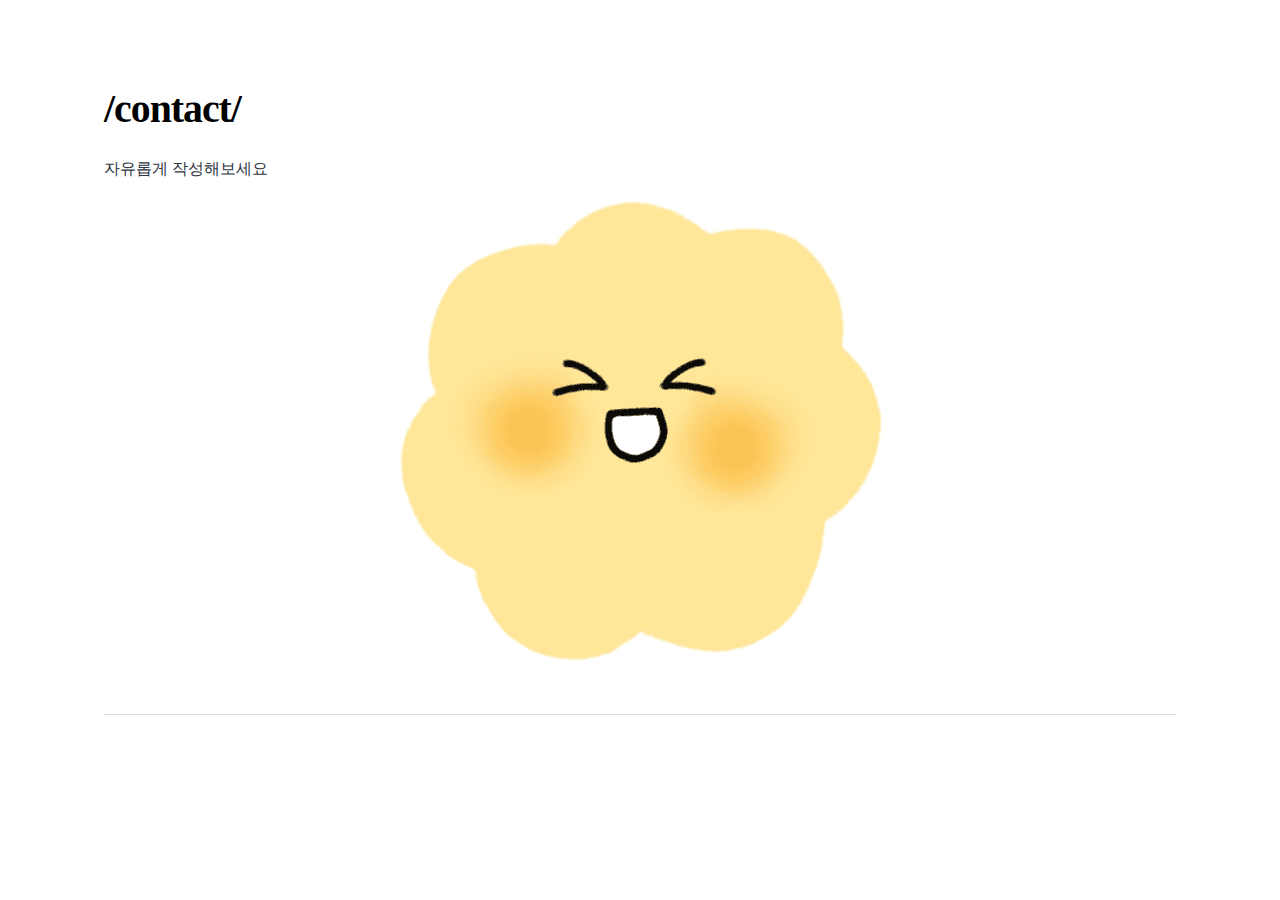
<file: contact/index.html>
<!DOCTYPE html><html lang="en"><head><meta charSet="utf-8"/><meta http-equiv="x-ua-compatible" content="ie=edge"/><meta name="viewport" content="width=device-width, initial-scale=1, shrink-to-fit=no"/><meta name="generator" content="Gatsby 4.25.9"/><meta name="description" content="자유롭게 작성해보세요" data-gatsby-head="true"/><meta property="og:title" content="a02c80e2-1453-554e-846b-16388178e05c" data-gatsby-head="true"/><meta property="og:description" content="자유롭게 작성해보세요" data-gatsby-head="true"/><meta property="og:type" content="website" data-gatsby-head="true"/><meta name="twitter:card" content="summary" data-gatsby-head="true"/><meta name="twitter:creator" content="" data-gatsby-head="true"/><meta name="twitter:title" content="a02c80e2-1453-554e-846b-16388178e05c" data-gatsby-head="true"/><meta name="twitter:description" content="자유롭게 작성해보세요" data-gatsby-head="true"/><style data-href="/styles.ff71483c64617e014886.css" data-identity="gatsby-global-css">@font-face{font-display:swap;font-family:Montserrat;font-style:normal;font-weight:100;src:local("Montserrat Thin "),local("Montserrat-Thin"),url(/static/montserrat-latin-100-8d7d79679b70dbe27172b6460e7a7910.woff2) format("woff2"),url(/static/montserrat-latin-100-ec38980a9e0119a379e2a9b3dbb1901a.woff) format("woff")}@font-face{font-display:swap;font-family:Montserrat;font-style:italic;font-weight:100;src:local("Montserrat Thin italic"),local("Montserrat-Thinitalic"),url(/static/montserrat-latin-100italic-e279051046ba1286706adc886cf1c96b.woff2) format("woff2"),url(/static/montserrat-latin-100italic-3b325a3173c8207435cd1b76e19bf501.woff) format("woff")}@font-face{font-display:swap;font-family:Montserrat;font-style:normal;font-weight:200;src:local("Montserrat Extra Light "),local("Montserrat-Extra Light"),url(/static/montserrat-latin-200-9d266fbbfa6cab7009bd56003b1eeb67.woff2) format("woff2"),url(/static/montserrat-latin-200-2d8ba08717110d27122e54c34b8a5798.woff) format("woff")}@font-face{font-display:swap;font-family:Montserrat;font-style:italic;font-weight:200;src:local("Montserrat Extra Light italic"),local("Montserrat-Extra Lightitalic"),url(/static/montserrat-latin-200italic-6e5b3756583bb2263eb062eae992735e.woff2) format("woff2"),url(/static/montserrat-latin-200italic-a0d6f343e4b536c582926255367a57da.woff) format("woff")}@font-face{font-display:swap;font-family:Montserrat;font-style:normal;font-weight:300;src:local("Montserrat Light "),local("Montserrat-Light"),url(/static/montserrat-latin-300-00b3e893aab5a8fd632d6342eb72551a.woff2) format("woff2"),url(/static/montserrat-latin-300-ea303695ceab35f17e7d062f30e0173b.woff) format("woff")}@font-face{font-display:swap;font-family:Montserrat;font-style:italic;font-weight:300;src:local("Montserrat Light italic"),local("Montserrat-Lightitalic"),url(/static/montserrat-latin-300italic-56f34ea368f6aedf89583d444bbcb227.woff2) format("woff2"),url(/static/montserrat-latin-300italic-54b0bf2c8c4c12ffafd803be2466a790.woff) format("woff")}@font-face{font-display:swap;font-family:Montserrat;font-style:normal;font-weight:400;src:local("Montserrat Regular "),local("Montserrat-Regular"),url(/static/montserrat-latin-400-b71748ae4f80ec8c014def4c5fa8688b.woff2) format("woff2"),url(/static/montserrat-latin-400-0659a9f4e90db5cf51b50d005bff1e41.woff) format("woff")}@font-face{font-display:swap;font-family:Montserrat;font-style:italic;font-weight:400;src:local("Montserrat Regular italic"),local("Montserrat-Regularitalic"),url(/static/montserrat-latin-400italic-6eed6b4cbb809c6efc7aa7ddad6dbe3e.woff2) format("woff2"),url(/static/montserrat-latin-400italic-7583622cfde30ae49086d18447ab28e7.woff) format("woff")}@font-face{font-display:swap;font-family:Montserrat;font-style:normal;font-weight:500;src:local("Montserrat Medium "),local("Montserrat-Medium"),url(/static/montserrat-latin-500-091b209546e16313fd4f4fc36090c757.woff2) format("woff2"),url(/static/montserrat-latin-500-edd311588712a96bbf435fad264fff62.woff) format("woff")}@font-face{font-display:swap;font-family:Montserrat;font-style:italic;font-weight:500;src:local("Montserrat Medium italic"),local("Montserrat-Mediumitalic"),url(/static/montserrat-latin-500italic-c90ced68b46050061d1a41842d6dfb43.woff2) format("woff2"),url(/static/montserrat-latin-500italic-5146cbfe02b1deea5dffea27a5f2f998.woff) format("woff")}@font-face{font-display:swap;font-family:Montserrat;font-style:normal;font-weight:600;src:local("Montserrat SemiBold "),local("Montserrat-SemiBold"),url(/static/montserrat-latin-600-0480d2f8a71f38db8633b84d8722e0c2.woff2) format("woff2"),url(/static/montserrat-latin-600-b77863a375260a05dd13f86a1cee598f.woff) format("woff")}@font-face{font-display:swap;font-family:Montserrat;font-style:italic;font-weight:600;src:local("Montserrat SemiBold italic"),local("Montserrat-SemiBolditalic"),url(/static/montserrat-latin-600italic-cf46ffb11f3a60d7df0567f8851a1d00.woff2) format("woff2"),url(/static/montserrat-latin-600italic-c4fcfeeb057724724097167e57bd7801.woff) format("woff")}@font-face{font-display:swap;font-family:Montserrat;font-style:normal;font-weight:700;src:local("Montserrat Bold "),local("Montserrat-Bold"),url(/static/montserrat-latin-700-7dbcc8a5ea2289d83f657c25b4be6193.woff2) format("woff2"),url(/static/montserrat-latin-700-99271a835e1cae8c76ef8bba99a8cc4e.woff) format("woff")}@font-face{font-display:swap;font-family:Montserrat;font-style:italic;font-weight:700;src:local("Montserrat Bold italic"),local("Montserrat-Bolditalic"),url(/static/montserrat-latin-700italic-c41ad6bdb4bd504a843d546d0a47958d.woff2) format("woff2"),url(/static/montserrat-latin-700italic-6779372f04095051c62ed36bc1dcc142.woff) format("woff")}@font-face{font-display:swap;font-family:Montserrat;font-style:normal;font-weight:800;src:local("Montserrat ExtraBold "),local("Montserrat-ExtraBold"),url(/static/montserrat-latin-800-db9a3e0ba7eaea32e5f55328ace6cf23.woff2) format("woff2"),url(/static/montserrat-latin-800-4e3c615967a2360f5db87d2f0fd2456f.woff) format("woff")}@font-face{font-display:swap;font-family:Montserrat;font-style:italic;font-weight:800;src:local("Montserrat ExtraBold italic"),local("Montserrat-ExtraBolditalic"),url(/static/montserrat-latin-800italic-bf45bfa14805969eda318973947bc42b.woff2) format("woff2"),url(/static/montserrat-latin-800italic-fe82abb0bcede51bf724254878e0c374.woff) format("woff")}@font-face{font-display:swap;font-family:Montserrat;font-style:normal;font-weight:900;src:local("Montserrat Black "),local("Montserrat-Black"),url(/static/montserrat-latin-900-e66c7edc609e24bacbb705175669d814.woff2) format("woff2"),url(/static/montserrat-latin-900-8211f418baeb8ec880b80ba3c682f957.woff) format("woff")}@font-face{font-display:swap;font-family:Montserrat;font-style:italic;font-weight:900;src:local("Montserrat Black italic"),local("Montserrat-Blackitalic"),url(/static/montserrat-latin-900italic-4454c775e48152c1a72510ceed3603e2.woff2) format("woff2"),url(/static/montserrat-latin-900italic-efcaa0f6a82ee0640b83a0916e6e8d68.woff) format("woff")}@font-face{font-display:swap;font-family:Merriweather;font-style:normal;font-weight:300;src:local("Merriweather Light "),local("Merriweather-Light"),url(/static/merriweather-latin-300-fc117160c69a8ea0851b26dd14748ee4.woff2) format("woff2"),url(/static/merriweather-latin-300-58b18067ebbd21fda77b67e73c241d3b.woff) format("woff")}@font-face{font-display:swap;font-family:Merriweather;font-style:italic;font-weight:300;src:local("Merriweather Light italic"),local("Merriweather-Lightitalic"),url(/static/merriweather-latin-300italic-fe29961474f8dbf77c0aa7b9a629e4bc.woff2) format("woff2"),url(/static/merriweather-latin-300italic-23c3f1f88683618a4fb8d265d33d383a.woff) format("woff")}@font-face{font-display:swap;font-family:Merriweather;font-style:normal;font-weight:400;src:local("Merriweather Regular "),local("Merriweather-Regular"),url(/static/merriweather-latin-400-d9479e8023bef9cbd9bf8d6eabd6bf36.woff2) format("woff2"),url(/static/merriweather-latin-400-040426f99ff6e00b86506452e0d1f10b.woff) format("woff")}@font-face{font-display:swap;font-family:Merriweather;font-style:italic;font-weight:400;src:local("Merriweather Regular italic"),local("Merriweather-Regularitalic"),url(/static/merriweather-latin-400italic-2de7bfeaf08fb03d4315d49947f062f7.woff2) format("woff2"),url(/static/merriweather-latin-400italic-79db67aca65f5285964ab332bd65f451.woff) format("woff")}@font-face{font-display:swap;font-family:Merriweather;font-style:normal;font-weight:700;src:local("Merriweather Bold "),local("Merriweather-Bold"),url(/static/merriweather-latin-700-4b08e01d805fa35d7bf777f1b24314ae.woff2) format("woff2"),url(/static/merriweather-latin-700-22fb8afba4ab1f093b6ef9e28a9b6e92.woff) format("woff")}@font-face{font-display:swap;font-family:Merriweather;font-style:italic;font-weight:700;src:local("Merriweather Bold italic"),local("Merriweather-Bolditalic"),url(/static/merriweather-latin-700italic-cd92541b177652fffb6e3b952f1c33f1.woff2) format("woff2"),url(/static/merriweather-latin-700italic-f87f3d87cea0dd0979bfc8ac9ea90243.woff) format("woff")}@font-face{font-display:swap;font-family:Merriweather;font-style:normal;font-weight:900;src:local("Merriweather Black "),local("Merriweather-Black"),url(/static/merriweather-latin-900-f813fc6a4bee46eda5224ac7ebf1b7be.woff2) format("woff2"),url(/static/merriweather-latin-900-5d4e42cb44410674acd99153d57df032.woff) format("woff")}@font-face{font-display:swap;font-family:Merriweather;font-style:italic;font-weight:900;src:local("Merriweather Black italic"),local("Merriweather-Blackitalic"),url(/static/merriweather-latin-900italic-b7901d85486871c1779c0e93ddd85656.woff2) format("woff2"),url(/static/merriweather-latin-900italic-9647f9fdab98756989a8a5550eb205c3.woff) format("woff")}


/*! normalize.css v8.0.1 | MIT License | github.com/necolas/normalize.css */html{-webkit-text-size-adjust:100%;line-height:1.15}body{margin:0}main{display:block}h1{font-size:2em;margin:.67em 0}hr{box-sizing:content-box;height:0;overflow:visible}pre{font-family:monospace,monospace;font-size:1em}a{background-color:transparent}abbr[title]{border-bottom:none;text-decoration:underline;-webkit-text-decoration:underline dotted;text-decoration:underline dotted}b,strong{font-weight:bolder}code,kbd,samp{font-family:monospace,monospace;font-size:1em}small{font-size:80%}sub,sup{font-size:75%;line-height:0;position:relative;vertical-align:baseline}sub{bottom:-.25em}sup{top:-.5em}img{border-style:none}button,input,optgroup,select,textarea{font-family:inherit;font-size:100%;line-height:1.15;margin:0}button,input{overflow:visible}button,select{text-transform:none}[type=button],[type=reset],[type=submit],button{-webkit-appearance:button}[type=button]::-moz-focus-inner,[type=reset]::-moz-focus-inner,[type=submit]::-moz-focus-inner,button::-moz-focus-inner{border-style:none;padding:0}[type=button]:-moz-focusring,[type=reset]:-moz-focusring,[type=submit]:-moz-focusring,button:-moz-focusring{outline:1px dotted ButtonText}fieldset{padding:.35em .75em .625em}legend{box-sizing:border-box;color:inherit;display:table;max-width:100%;padding:0;white-space:normal}progress{vertical-align:baseline}textarea{overflow:auto}[type=checkbox],[type=radio]{box-sizing:border-box;padding:0}[type=number]::-webkit-inner-spin-button,[type=number]::-webkit-outer-spin-button{height:auto}[type=search]{-webkit-appearance:textfield;outline-offset:-2px}[type=search]::-webkit-search-decoration{-webkit-appearance:none}::-webkit-file-upload-button{-webkit-appearance:button;font:inherit}details{display:block}summary{display:list-item}[hidden]{display:none}:root{--maxWidth-none:"none";--maxWidth-xs:20rem;--maxWidth-sm:24rem;--maxWidth-md:28rem;--maxWidth-lg:32rem;--maxWidth-xl:36rem;--maxWidth-2xl:42rem;--maxWidth-3xl:48rem;--maxWidth-4xl:56rem;--maxWidth-5xl:64rem;--maxWidth-6xl:72rem;--maxWidth-full:"100%";--maxWidth-wrapper:var(--maxWidth-6xl);--spacing-px:"1px";--spacing-0:0;--spacing-1:0.25rem;--spacing-2:0.5rem;--spacing-3:0.75rem;--spacing-4:1rem;--spacing-5:1.25rem;--spacing-6:1.5rem;--spacing-8:2rem;--spacing-10:2.5rem;--spacing-12:3rem;--spacing-16:4rem;--spacing-20:5rem;--spacing-24:6rem;--spacing-32:8rem;--fontFamily-sans:Montserrat,system-ui,-apple-system,BlinkMacSystemFont,"Segoe UI",Roboto,"Helvetica Neue",Arial,"Noto Sans",sans-serif,"Apple Color Emoji","Segoe UI Emoji","Segoe UI Symbol","Noto Color Emoji";--fontFamily-serif:"Merriweather","Georgia",Cambria,"Times New Roman",Times,serif;--fontFamily-pretendard:"Pretendard-Regular";--font-body:var(--fontFamily-pretendard);--font-heading:var(--fontFamily-pretendard);--fontWeight-normal:400;--fontWeight-medium:500;--fontWeight-semibold:600;--fontWeight-bold:700;--fontWeight-extrabold:800;--fontWeight-black:900;--fontSize-root:16px;--lineHeight-none:1;--lineHeight-tight:1.1;--lineHeight-normal:1.5;--lineHeight-relaxed:1.625;--fontSize-0:0.833rem;--fontSize-1:1rem;--fontSize-2:1.2rem;--fontSize-3:1.44rem;--fontSize-4:1.728rem;--fontSize-5:2.074rem;--fontSize-6:2.488rem;--fontSize-7:2.986rem;--color-primary:#005b99;--color-text:#2e353f;--color-text-light:#4f5969;--color-heading:#1a202c;--color-heading-black:#000;--color-accent:#d1dce5}*,:after,:before{box-sizing:border-box}html{-webkit-font-smoothing:antialiased;-moz-osx-font-smoothing:grayscale;font-size:var(--fontSize-root);line-height:var(--lineHeight-normal)}body{color:var(--color-text);font-family:var(--font-body);font-size:var(--fontSize-1)}footer{padding:var(--spacing-6) var(--spacing-0)}hr{background:var(--color-accent);border:0;height:1px}h1,h2,h3,h4,h5,h6{font-family:var(--font-heading);letter-spacing:-.025em;line-height:var(--lineHeight-tight);margin-bottom:var(--spacing-6);margin-top:var(--spacing-12)}h2,h3,h4,h5,h6{color:var(--color-heading);font-weight:var(--fontWeight-bold)}h1{color:var(--color-heading-black);font-size:var(--fontSize-6);font-weight:var(--fontWeight-black)}h2{font-size:var(--fontSize-5)}h3{font-size:var(--fontSize-4)}h4{font-size:var(--fontSize-3)}h5{font-size:var(--fontSize-2)}h6{font-size:var(--fontSize-1)}h1>a,h2>a,h3>a,h4>a,h5>a,h6>a{color:inherit;text-decoration:none}p{--baseline-multiplier:0.179;--x-height-multiplier:0.35;line-height:var(--lineHeight-relaxed);margin:var(--spacing-0) var(--spacing-0) var(--spacing-8) var(--spacing-0)}ol,p,ul{padding:var(--spacing-0)}ol,ul{list-style-image:none;list-style-position:outside;margin-left:var(--spacing-0);margin-right:var(--spacing-0)}ol li,ul li{padding-left:var(--spacing-0)}li>p,ol li,ul li{margin-bottom:calc(var(--spacing-8)/2)}li :last-child{margin-bottom:var(--spacing-0)}li>ul{margin-left:var(--spacing-8);margin-top:calc(var(--spacing-8)/2)}blockquote{border-left:var(--spacing-1) solid var(--color-primary);color:var(--color-text-light);font-size:var(--fontSize-2);font-style:italic;margin-bottom:var(--spacing-8);margin-left:calc(var(--spacing-6)*-1);margin-right:var(--spacing-8);padding:var(--spacing-0) var(--spacing-0) var(--spacing-0) var(--spacing-6)}blockquote>:last-child{margin-bottom:var(--spacing-0)}blockquote>ol,blockquote>ul{list-style-position:inside}table{border-collapse:collapse;border-spacing:.25rem;margin-bottom:var(--spacing-8);width:100%}table thead tr th{border-bottom:1px solid var(--color-accent)}a,a:focus,a:hover{text-decoration:none}.global-wrapper{background-color:#fff;margin:var(--spacing-0) auto;max-width:var(--maxWidth-wrapper);padding:var(--spacing-10)}.global-header{margin-bottom:var(--spacing-12)}.main-heading{font-size:var(--fontSize-7);margin:0}.post-list-container{margin:var(--spacing-2)}.post-list-container div{padding:var(--spacing-2)}.post-list-container hr{background-color:#fff}.post-list-container-title{height:"10%"}.post-list-item{margin:var(--spacing-8)}.post-list-item p{margin-bottom:var(--spacing-0)}.post-list-item header{margin-bottom:var(--spacing-4)}.header-link-home{font-family:var(--font-heading);font-size:var(--fontSize-2);font-weight:var(--fontWeight-bold);text-decoration:none}.profile{border-radius:10px;margin:var(--spacing-2);padding-top:var(--spacing-4)}.profile p{margin:var(--spacing-3)}.profile .name{font-size:var(--fontSize-2);text-align:center}.profile div{max-width:250px}.profile-avatar{border-radius:100%;margin-bottom:var(--spacing-0);margin-left:var(--spacing-4);margin-right:var(--spacing-4);min-width:200px}.profile-social{text-align:center}.profile-social img{margin-left:5px;margin-right:5px}.blog-post header h1{margin:var(--spacing-0) var(--spacing-0) var(--spacing-4) var(--spacing-0)}.blog-post header p{font-family:var(--font-heading);font-size:var(--fontSize-2)}.blog-post-nav ul{margin:var(--spacing-0)}.blog-post-back{cursor:pointer;padding:var(--spacing-2);width:100px}.gatsby-highlight{margin-bottom:var(--spacing-8)}@media (max-width:42rem){blockquote{margin-left:var(--spacing-0);padding:var(--spacing-0) var(--spacing-0) var(--spacing-0) var(--spacing-4)}ol,ul{list-style-position:inside}}.logo-container{align-items:center;display:flex;height:100px;justify-content:flex-start;width:320px}.logo-container h3{margin-left:var(--spacing-4)}.logo-img{height:80px;object-fit:contain;width:100px}.title{align-items:center;display:flex;height:30vh;margin:var(--spacing-2);overflow:hidden;position:relative}.title-text{padding:var(--spacing-8)}.title h1{color:#fff;left:50%;margin:0 auto;position:absolute;text-align:center;top:50%;transform:translate(-50%,-50%);z-index:50}.post-list-item h2{font-size:var(--fontSize-4);margin-bottom:var(--spacing-2);margin-top:var(--spacing-0)}.page{margin-left:var(--spacing-4);margin-right:var(--spacing-4)}.page-container{align-items:center;display:flex;padding-bottom:var(--spacing-8);padding-top:var(--spacing-8);width:100%}.category{border-radius:10px;margin:var(--spacing-2);padding:var(--spacing-4)}.category p{margin:0 0 7%}.category-list{display:flex;margin-bottom:5%}.hr{border:1px solid #ececec}.display-row{display:flex}.display-column{display:flex;flex-direction:column}.display-grid-l{display:grid;grid-template-columns:1fr 4fr}.display-grid-r{display:grid;grid-template-columns:4fr 1fr}.category,body{background-color:#fff}.category a,.profile{color:#000}.profile,.title{background-color:#fff}.title{justify-content:flex-end}.title h3{color:#000}.post-list-container{background-color:#fff;color:#000}.post-list-container-title{border-bottom:.5px solid #ececec}.post-list-item h2{color:#000}.page-container{background-color:#fff;justify-content:flex-end}.page a{color:#000}code[class*=language-],pre[class*=language-]{word-wrap:normal;background:none;color:#000;font-family:Consolas,Monaco,Andale Mono,Ubuntu Mono,monospace;font-size:1em;-webkit-hyphens:none;hyphens:none;line-height:1.5;tab-size:4;text-align:left;text-shadow:0 1px #fff;white-space:pre;word-break:normal;word-spacing:normal}code[class*=language-] ::selection,code[class*=language-]::selection,pre[class*=language-] ::selection,pre[class*=language-]::selection{background:#b3d4fc;text-shadow:none}@media print{code[class*=language-],pre[class*=language-]{text-shadow:none}}pre[class*=language-]{margin:.5em 0;overflow:auto;padding:1em}:not(pre)>code[class*=language-],pre[class*=language-]{background:#f5f2f0}:not(pre)>code[class*=language-]{border-radius:.3em;padding:.1em;white-space:normal}.token.cdata,.token.comment,.token.doctype,.token.prolog{color:#708090}.token.punctuation{color:#999}.token.namespace{opacity:.7}.token.boolean,.token.constant,.token.deleted,.token.number,.token.property,.token.symbol,.token.tag{color:#905}.token.attr-name,.token.builtin,.token.char,.token.inserted,.token.selector,.token.string{color:#690}.language-css .token.string,.style .token.string,.token.entity,.token.operator,.token.url{background:hsla(0,0%,100%,.5);color:#9a6e3a}.token.atrule,.token.attr-value,.token.keyword{color:#07a}.token.class-name,.token.function{color:#dd4a68}.token.important,.token.regex,.token.variable{color:#e90}.token.bold,.token.important{font-weight:700}.token.italic{font-style:italic}.token.entity{cursor:help}</style><title data-gatsby-head="true">a02c80e2-1453-554e-846b-16388178e05c | ;;;</title><style>.gatsby-image-wrapper{position:relative;overflow:hidden}.gatsby-image-wrapper picture.object-fit-polyfill{position:static!important}.gatsby-image-wrapper img{bottom:0;height:100%;left:0;margin:0;max-width:none;padding:0;position:absolute;right:0;top:0;width:100%;object-fit:cover}.gatsby-image-wrapper [data-main-image]{opacity:0;transform:translateZ(0);transition:opacity .25s linear;will-change:opacity}.gatsby-image-wrapper-constrained{display:inline-block;vertical-align:top}</style><noscript><style>.gatsby-image-wrapper noscript [data-main-image]{opacity:1!important}.gatsby-image-wrapper [data-placeholder-image]{opacity:0!important}</style></noscript><script type="module">const e="undefined"!=typeof HTMLImageElement&&"loading"in HTMLImageElement.prototype;e&&document.body.addEventListener("load",(function(e){const t=e.target;if(void 0===t.dataset.mainImage)return;if(void 0===t.dataset.gatsbyImageSsr)return;let a=null,n=t;for(;null===a&&n;)void 0!==n.parentNode.dataset.gatsbyImageWrapper&&(a=n.parentNode),n=n.parentNode;const o=a.querySelector("[data-placeholder-image]"),r=new Image;r.src=t.currentSrc,r.decode().catch((()=>{})).then((()=>{t.style.opacity=1,o&&(o.style.opacity=0,o.style.transition="opacity 500ms linear")}))}),!0);</script><link rel="alternate" type="application/rss+xml" title="Gatsby Starter Blog RSS Feed" href="/rss.xml"/><link rel="icon" href="/favicon-32x32.png?v=2af7dbb7fecd39735345d09a3ebd7fdc" type="image/png"/><link rel="manifest" href="/manifest.webmanifest" crossorigin="anonymous"/><link rel="apple-touch-icon" sizes="48x48" href="/icons/icon-48x48.png?v=2af7dbb7fecd39735345d09a3ebd7fdc"/><link rel="apple-touch-icon" sizes="72x72" href="/icons/icon-72x72.png?v=2af7dbb7fecd39735345d09a3ebd7fdc"/><link rel="apple-touch-icon" sizes="96x96" href="/icons/icon-96x96.png?v=2af7dbb7fecd39735345d09a3ebd7fdc"/><link rel="apple-touch-icon" sizes="144x144" href="/icons/icon-144x144.png?v=2af7dbb7fecd39735345d09a3ebd7fdc"/><link rel="apple-touch-icon" sizes="192x192" href="/icons/icon-192x192.png?v=2af7dbb7fecd39735345d09a3ebd7fdc"/><link rel="apple-touch-icon" sizes="256x256" href="/icons/icon-256x256.png?v=2af7dbb7fecd39735345d09a3ebd7fdc"/><link rel="apple-touch-icon" sizes="384x384" href="/icons/icon-384x384.png?v=2af7dbb7fecd39735345d09a3ebd7fdc"/><link rel="apple-touch-icon" sizes="512x512" href="/icons/icon-512x512.png?v=2af7dbb7fecd39735345d09a3ebd7fdc"/></head><body><div id="___gatsby"><div style="outline:none" tabindex="-1" id="gatsby-focus-wrapper"><div class="global-wrapper"><main><article class="blog-page" itemscope="" itemType="http://schema.org/Article"><header><h1 itemProp="headline">/contact/</h1></header><section itemProp="articleBody"><p>자유롭게 작성해보세요
<span
      class="gatsby-resp-image-wrapper"
      style="position: relative; display: block; margin-left: auto; margin-right: auto; max-width: 500px; "
    >
      <a
    class="gatsby-resp-image-link"
    href="/static/bbc5de106af69f58193515f109ebcb15/0b533/%EA%B8%B0%EC%81%A8.png"
    style="display: block"
    target="_blank"
    rel="noopener"
  >
    <span
    class="gatsby-resp-image-background-image"
    style="padding-bottom: 100%; position: relative; bottom: 0; left: 0; background-image: url('[data-uri]'); background-size: cover; display: block;"
  ></span>
  <img
        class="gatsby-resp-image-image"
        alt="기쁨.png"
        title="기쁨.png"
        src="/static/bbc5de106af69f58193515f109ebcb15/0b533/%EA%B8%B0%EC%81%A8.png"
        srcset="/static/bbc5de106af69f58193515f109ebcb15/c26ae/%EA%B8%B0%EC%81%A8.png 158w,
/static/bbc5de106af69f58193515f109ebcb15/6bdcf/%EA%B8%B0%EC%81%A8.png 315w,
/static/bbc5de106af69f58193515f109ebcb15/0b533/%EA%B8%B0%EC%81%A8.png 500w"
        sizes="(max-width: 500px) 100vw, 500px"
        style="width:100%;height:100%;margin:0;vertical-align:middle;position:absolute;top:0;left:0;"
        loading="lazy"
        decoding="async"
      />
  </a>
    </span></p></section><hr/></article></main></div></div><div id="gatsby-announcer" style="position:absolute;top:0;width:1px;height:1px;padding:0;overflow:hidden;clip:rect(0, 0, 0, 0);white-space:nowrap;border:0" aria-live="assertive" aria-atomic="true"></div></div><script id="gatsby-script-loader">/*<![CDATA[*/window.pagePath="/contact/";window.___webpackCompilationHash="67f8a66bf602c20d7bd5";/*]]>*/</script><script id="gatsby-chunk-mapping">/*<![CDATA[*/window.___chunkMapping={"app":["/app-8d91a6653b43671fbea3.js"],"component---src-pages-404-js":["/component---src-pages-404-js-ea95fb389dc9245ae4c8.js"],"component---src-pages-all-posts-js":["/component---src-pages-all-posts-js-db91b36b6f32548e8187.js"],"component---src-pages-blog-js":["/component---src-pages-blog-js-722ee1c97c4f7a47ca45.js"],"component---src-pages-empty-posts-js":["/component---src-pages-empty-posts-js-481b725bd996deff2144.js"],"component---src-pages-index-js":["/component---src-pages-index-js-4363f93c1e4e878c89d1.js"],"component---src-pages-using-typescript-tsx":["/component---src-pages-using-typescript-tsx-b9c4e5407111e79657a0.js"],"component---src-templates-blog-page-js":["/component---src-templates-blog-page-js-3d7ce430366caa1aa148.js"],"component---src-templates-blog-post-js":["/component---src-templates-blog-post-js-b25419bcfc37785b1029.js"],"component---src-templates-category-posts-js":["/component---src-templates-category-posts-js-4b7bdadc5e8aa8049267.js"]};/*]]>*/</script><script src="/app-8d91a6653b43671fbea3.js" async=""></script><script src="/framework-8b00af3de8f99d432268.js" async=""></script><script src="/webpack-runtime-716fda0e575e0d397ece.js" async=""></script></body></html>
</file>
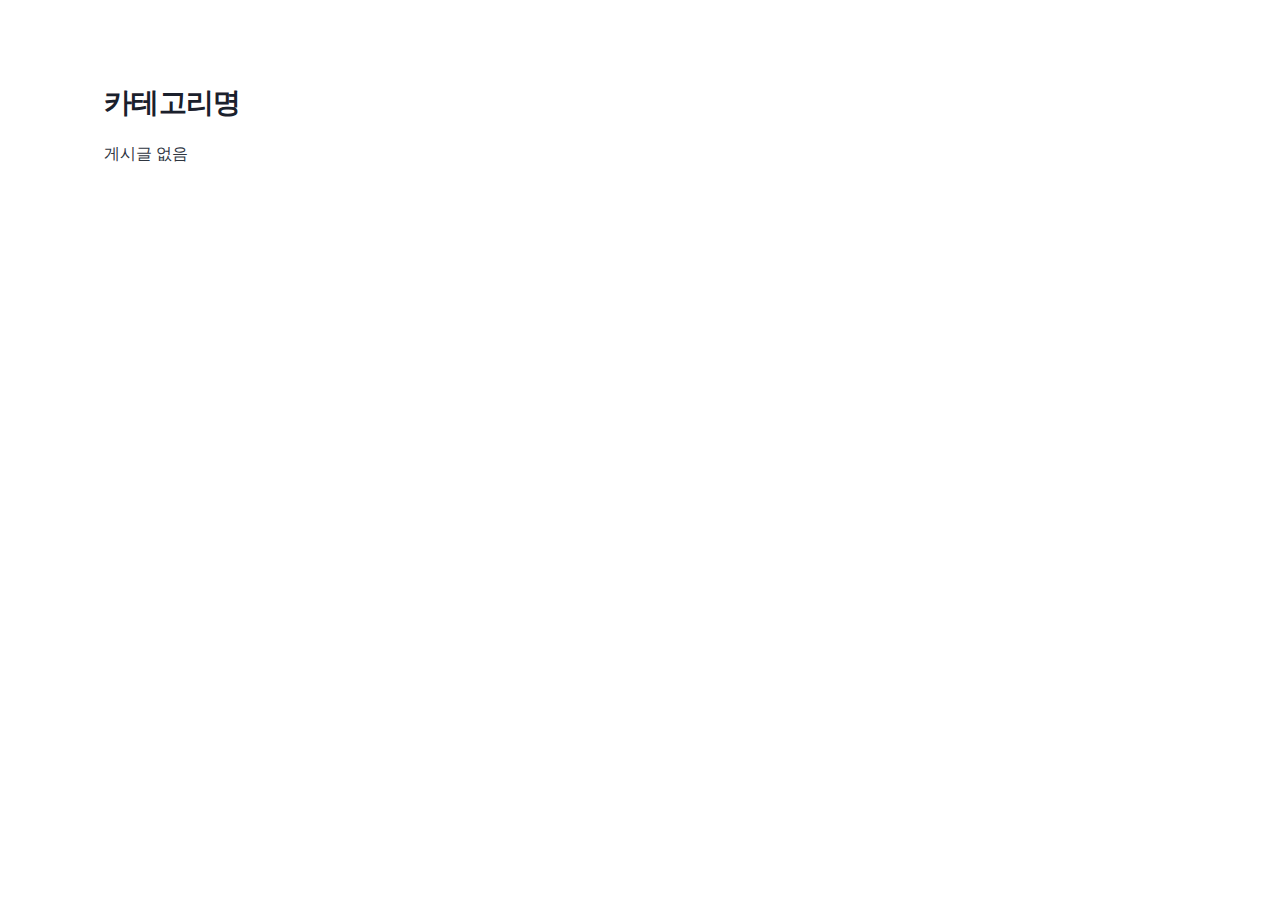
<file: empty-posts/index.html>
<!DOCTYPE html><html lang="en"><head><meta charSet="utf-8"/><meta http-equiv="x-ua-compatible" content="ie=edge"/><meta name="viewport" content="width=device-width, initial-scale=1, shrink-to-fit=no"/><meta name="generator" content="Gatsby 4.25.9"/><style data-href="/styles.ff71483c64617e014886.css" data-identity="gatsby-global-css">@font-face{font-display:swap;font-family:Montserrat;font-style:normal;font-weight:100;src:local("Montserrat Thin "),local("Montserrat-Thin"),url(/static/montserrat-latin-100-8d7d79679b70dbe27172b6460e7a7910.woff2) format("woff2"),url(/static/montserrat-latin-100-ec38980a9e0119a379e2a9b3dbb1901a.woff) format("woff")}@font-face{font-display:swap;font-family:Montserrat;font-style:italic;font-weight:100;src:local("Montserrat Thin italic"),local("Montserrat-Thinitalic"),url(/static/montserrat-latin-100italic-e279051046ba1286706adc886cf1c96b.woff2) format("woff2"),url(/static/montserrat-latin-100italic-3b325a3173c8207435cd1b76e19bf501.woff) format("woff")}@font-face{font-display:swap;font-family:Montserrat;font-style:normal;font-weight:200;src:local("Montserrat Extra Light "),local("Montserrat-Extra Light"),url(/static/montserrat-latin-200-9d266fbbfa6cab7009bd56003b1eeb67.woff2) format("woff2"),url(/static/montserrat-latin-200-2d8ba08717110d27122e54c34b8a5798.woff) format("woff")}@font-face{font-display:swap;font-family:Montserrat;font-style:italic;font-weight:200;src:local("Montserrat Extra Light italic"),local("Montserrat-Extra Lightitalic"),url(/static/montserrat-latin-200italic-6e5b3756583bb2263eb062eae992735e.woff2) format("woff2"),url(/static/montserrat-latin-200italic-a0d6f343e4b536c582926255367a57da.woff) format("woff")}@font-face{font-display:swap;font-family:Montserrat;font-style:normal;font-weight:300;src:local("Montserrat Light "),local("Montserrat-Light"),url(/static/montserrat-latin-300-00b3e893aab5a8fd632d6342eb72551a.woff2) format("woff2"),url(/static/montserrat-latin-300-ea303695ceab35f17e7d062f30e0173b.woff) format("woff")}@font-face{font-display:swap;font-family:Montserrat;font-style:italic;font-weight:300;src:local("Montserrat Light italic"),local("Montserrat-Lightitalic"),url(/static/montserrat-latin-300italic-56f34ea368f6aedf89583d444bbcb227.woff2) format("woff2"),url(/static/montserrat-latin-300italic-54b0bf2c8c4c12ffafd803be2466a790.woff) format("woff")}@font-face{font-display:swap;font-family:Montserrat;font-style:normal;font-weight:400;src:local("Montserrat Regular "),local("Montserrat-Regular"),url(/static/montserrat-latin-400-b71748ae4f80ec8c014def4c5fa8688b.woff2) format("woff2"),url(/static/montserrat-latin-400-0659a9f4e90db5cf51b50d005bff1e41.woff) format("woff")}@font-face{font-display:swap;font-family:Montserrat;font-style:italic;font-weight:400;src:local("Montserrat Regular italic"),local("Montserrat-Regularitalic"),url(/static/montserrat-latin-400italic-6eed6b4cbb809c6efc7aa7ddad6dbe3e.woff2) format("woff2"),url(/static/montserrat-latin-400italic-7583622cfde30ae49086d18447ab28e7.woff) format("woff")}@font-face{font-display:swap;font-family:Montserrat;font-style:normal;font-weight:500;src:local("Montserrat Medium "),local("Montserrat-Medium"),url(/static/montserrat-latin-500-091b209546e16313fd4f4fc36090c757.woff2) format("woff2"),url(/static/montserrat-latin-500-edd311588712a96bbf435fad264fff62.woff) format("woff")}@font-face{font-display:swap;font-family:Montserrat;font-style:italic;font-weight:500;src:local("Montserrat Medium italic"),local("Montserrat-Mediumitalic"),url(/static/montserrat-latin-500italic-c90ced68b46050061d1a41842d6dfb43.woff2) format("woff2"),url(/static/montserrat-latin-500italic-5146cbfe02b1deea5dffea27a5f2f998.woff) format("woff")}@font-face{font-display:swap;font-family:Montserrat;font-style:normal;font-weight:600;src:local("Montserrat SemiBold "),local("Montserrat-SemiBold"),url(/static/montserrat-latin-600-0480d2f8a71f38db8633b84d8722e0c2.woff2) format("woff2"),url(/static/montserrat-latin-600-b77863a375260a05dd13f86a1cee598f.woff) format("woff")}@font-face{font-display:swap;font-family:Montserrat;font-style:italic;font-weight:600;src:local("Montserrat SemiBold italic"),local("Montserrat-SemiBolditalic"),url(/static/montserrat-latin-600italic-cf46ffb11f3a60d7df0567f8851a1d00.woff2) format("woff2"),url(/static/montserrat-latin-600italic-c4fcfeeb057724724097167e57bd7801.woff) format("woff")}@font-face{font-display:swap;font-family:Montserrat;font-style:normal;font-weight:700;src:local("Montserrat Bold "),local("Montserrat-Bold"),url(/static/montserrat-latin-700-7dbcc8a5ea2289d83f657c25b4be6193.woff2) format("woff2"),url(/static/montserrat-latin-700-99271a835e1cae8c76ef8bba99a8cc4e.woff) format("woff")}@font-face{font-display:swap;font-family:Montserrat;font-style:italic;font-weight:700;src:local("Montserrat Bold italic"),local("Montserrat-Bolditalic"),url(/static/montserrat-latin-700italic-c41ad6bdb4bd504a843d546d0a47958d.woff2) format("woff2"),url(/static/montserrat-latin-700italic-6779372f04095051c62ed36bc1dcc142.woff) format("woff")}@font-face{font-display:swap;font-family:Montserrat;font-style:normal;font-weight:800;src:local("Montserrat ExtraBold "),local("Montserrat-ExtraBold"),url(/static/montserrat-latin-800-db9a3e0ba7eaea32e5f55328ace6cf23.woff2) format("woff2"),url(/static/montserrat-latin-800-4e3c615967a2360f5db87d2f0fd2456f.woff) format("woff")}@font-face{font-display:swap;font-family:Montserrat;font-style:italic;font-weight:800;src:local("Montserrat ExtraBold italic"),local("Montserrat-ExtraBolditalic"),url(/static/montserrat-latin-800italic-bf45bfa14805969eda318973947bc42b.woff2) format("woff2"),url(/static/montserrat-latin-800italic-fe82abb0bcede51bf724254878e0c374.woff) format("woff")}@font-face{font-display:swap;font-family:Montserrat;font-style:normal;font-weight:900;src:local("Montserrat Black "),local("Montserrat-Black"),url(/static/montserrat-latin-900-e66c7edc609e24bacbb705175669d814.woff2) format("woff2"),url(/static/montserrat-latin-900-8211f418baeb8ec880b80ba3c682f957.woff) format("woff")}@font-face{font-display:swap;font-family:Montserrat;font-style:italic;font-weight:900;src:local("Montserrat Black italic"),local("Montserrat-Blackitalic"),url(/static/montserrat-latin-900italic-4454c775e48152c1a72510ceed3603e2.woff2) format("woff2"),url(/static/montserrat-latin-900italic-efcaa0f6a82ee0640b83a0916e6e8d68.woff) format("woff")}@font-face{font-display:swap;font-family:Merriweather;font-style:normal;font-weight:300;src:local("Merriweather Light "),local("Merriweather-Light"),url(/static/merriweather-latin-300-fc117160c69a8ea0851b26dd14748ee4.woff2) format("woff2"),url(/static/merriweather-latin-300-58b18067ebbd21fda77b67e73c241d3b.woff) format("woff")}@font-face{font-display:swap;font-family:Merriweather;font-style:italic;font-weight:300;src:local("Merriweather Light italic"),local("Merriweather-Lightitalic"),url(/static/merriweather-latin-300italic-fe29961474f8dbf77c0aa7b9a629e4bc.woff2) format("woff2"),url(/static/merriweather-latin-300italic-23c3f1f88683618a4fb8d265d33d383a.woff) format("woff")}@font-face{font-display:swap;font-family:Merriweather;font-style:normal;font-weight:400;src:local("Merriweather Regular "),local("Merriweather-Regular"),url(/static/merriweather-latin-400-d9479e8023bef9cbd9bf8d6eabd6bf36.woff2) format("woff2"),url(/static/merriweather-latin-400-040426f99ff6e00b86506452e0d1f10b.woff) format("woff")}@font-face{font-display:swap;font-family:Merriweather;font-style:italic;font-weight:400;src:local("Merriweather Regular italic"),local("Merriweather-Regularitalic"),url(/static/merriweather-latin-400italic-2de7bfeaf08fb03d4315d49947f062f7.woff2) format("woff2"),url(/static/merriweather-latin-400italic-79db67aca65f5285964ab332bd65f451.woff) format("woff")}@font-face{font-display:swap;font-family:Merriweather;font-style:normal;font-weight:700;src:local("Merriweather Bold "),local("Merriweather-Bold"),url(/static/merriweather-latin-700-4b08e01d805fa35d7bf777f1b24314ae.woff2) format("woff2"),url(/static/merriweather-latin-700-22fb8afba4ab1f093b6ef9e28a9b6e92.woff) format("woff")}@font-face{font-display:swap;font-family:Merriweather;font-style:italic;font-weight:700;src:local("Merriweather Bold italic"),local("Merriweather-Bolditalic"),url(/static/merriweather-latin-700italic-cd92541b177652fffb6e3b952f1c33f1.woff2) format("woff2"),url(/static/merriweather-latin-700italic-f87f3d87cea0dd0979bfc8ac9ea90243.woff) format("woff")}@font-face{font-display:swap;font-family:Merriweather;font-style:normal;font-weight:900;src:local("Merriweather Black "),local("Merriweather-Black"),url(/static/merriweather-latin-900-f813fc6a4bee46eda5224ac7ebf1b7be.woff2) format("woff2"),url(/static/merriweather-latin-900-5d4e42cb44410674acd99153d57df032.woff) format("woff")}@font-face{font-display:swap;font-family:Merriweather;font-style:italic;font-weight:900;src:local("Merriweather Black italic"),local("Merriweather-Blackitalic"),url(/static/merriweather-latin-900italic-b7901d85486871c1779c0e93ddd85656.woff2) format("woff2"),url(/static/merriweather-latin-900italic-9647f9fdab98756989a8a5550eb205c3.woff) format("woff")}


/*! normalize.css v8.0.1 | MIT License | github.com/necolas/normalize.css */html{-webkit-text-size-adjust:100%;line-height:1.15}body{margin:0}main{display:block}h1{font-size:2em;margin:.67em 0}hr{box-sizing:content-box;height:0;overflow:visible}pre{font-family:monospace,monospace;font-size:1em}a{background-color:transparent}abbr[title]{border-bottom:none;text-decoration:underline;-webkit-text-decoration:underline dotted;text-decoration:underline dotted}b,strong{font-weight:bolder}code,kbd,samp{font-family:monospace,monospace;font-size:1em}small{font-size:80%}sub,sup{font-size:75%;line-height:0;position:relative;vertical-align:baseline}sub{bottom:-.25em}sup{top:-.5em}img{border-style:none}button,input,optgroup,select,textarea{font-family:inherit;font-size:100%;line-height:1.15;margin:0}button,input{overflow:visible}button,select{text-transform:none}[type=button],[type=reset],[type=submit],button{-webkit-appearance:button}[type=button]::-moz-focus-inner,[type=reset]::-moz-focus-inner,[type=submit]::-moz-focus-inner,button::-moz-focus-inner{border-style:none;padding:0}[type=button]:-moz-focusring,[type=reset]:-moz-focusring,[type=submit]:-moz-focusring,button:-moz-focusring{outline:1px dotted ButtonText}fieldset{padding:.35em .75em .625em}legend{box-sizing:border-box;color:inherit;display:table;max-width:100%;padding:0;white-space:normal}progress{vertical-align:baseline}textarea{overflow:auto}[type=checkbox],[type=radio]{box-sizing:border-box;padding:0}[type=number]::-webkit-inner-spin-button,[type=number]::-webkit-outer-spin-button{height:auto}[type=search]{-webkit-appearance:textfield;outline-offset:-2px}[type=search]::-webkit-search-decoration{-webkit-appearance:none}::-webkit-file-upload-button{-webkit-appearance:button;font:inherit}details{display:block}summary{display:list-item}[hidden]{display:none}:root{--maxWidth-none:"none";--maxWidth-xs:20rem;--maxWidth-sm:24rem;--maxWidth-md:28rem;--maxWidth-lg:32rem;--maxWidth-xl:36rem;--maxWidth-2xl:42rem;--maxWidth-3xl:48rem;--maxWidth-4xl:56rem;--maxWidth-5xl:64rem;--maxWidth-6xl:72rem;--maxWidth-full:"100%";--maxWidth-wrapper:var(--maxWidth-6xl);--spacing-px:"1px";--spacing-0:0;--spacing-1:0.25rem;--spacing-2:0.5rem;--spacing-3:0.75rem;--spacing-4:1rem;--spacing-5:1.25rem;--spacing-6:1.5rem;--spacing-8:2rem;--spacing-10:2.5rem;--spacing-12:3rem;--spacing-16:4rem;--spacing-20:5rem;--spacing-24:6rem;--spacing-32:8rem;--fontFamily-sans:Montserrat,system-ui,-apple-system,BlinkMacSystemFont,"Segoe UI",Roboto,"Helvetica Neue",Arial,"Noto Sans",sans-serif,"Apple Color Emoji","Segoe UI Emoji","Segoe UI Symbol","Noto Color Emoji";--fontFamily-serif:"Merriweather","Georgia",Cambria,"Times New Roman",Times,serif;--fontFamily-pretendard:"Pretendard-Regular";--font-body:var(--fontFamily-pretendard);--font-heading:var(--fontFamily-pretendard);--fontWeight-normal:400;--fontWeight-medium:500;--fontWeight-semibold:600;--fontWeight-bold:700;--fontWeight-extrabold:800;--fontWeight-black:900;--fontSize-root:16px;--lineHeight-none:1;--lineHeight-tight:1.1;--lineHeight-normal:1.5;--lineHeight-relaxed:1.625;--fontSize-0:0.833rem;--fontSize-1:1rem;--fontSize-2:1.2rem;--fontSize-3:1.44rem;--fontSize-4:1.728rem;--fontSize-5:2.074rem;--fontSize-6:2.488rem;--fontSize-7:2.986rem;--color-primary:#005b99;--color-text:#2e353f;--color-text-light:#4f5969;--color-heading:#1a202c;--color-heading-black:#000;--color-accent:#d1dce5}*,:after,:before{box-sizing:border-box}html{-webkit-font-smoothing:antialiased;-moz-osx-font-smoothing:grayscale;font-size:var(--fontSize-root);line-height:var(--lineHeight-normal)}body{color:var(--color-text);font-family:var(--font-body);font-size:var(--fontSize-1)}footer{padding:var(--spacing-6) var(--spacing-0)}hr{background:var(--color-accent);border:0;height:1px}h1,h2,h3,h4,h5,h6{font-family:var(--font-heading);letter-spacing:-.025em;line-height:var(--lineHeight-tight);margin-bottom:var(--spacing-6);margin-top:var(--spacing-12)}h2,h3,h4,h5,h6{color:var(--color-heading);font-weight:var(--fontWeight-bold)}h1{color:var(--color-heading-black);font-size:var(--fontSize-6);font-weight:var(--fontWeight-black)}h2{font-size:var(--fontSize-5)}h3{font-size:var(--fontSize-4)}h4{font-size:var(--fontSize-3)}h5{font-size:var(--fontSize-2)}h6{font-size:var(--fontSize-1)}h1>a,h2>a,h3>a,h4>a,h5>a,h6>a{color:inherit;text-decoration:none}p{--baseline-multiplier:0.179;--x-height-multiplier:0.35;line-height:var(--lineHeight-relaxed);margin:var(--spacing-0) var(--spacing-0) var(--spacing-8) var(--spacing-0)}ol,p,ul{padding:var(--spacing-0)}ol,ul{list-style-image:none;list-style-position:outside;margin-left:var(--spacing-0);margin-right:var(--spacing-0)}ol li,ul li{padding-left:var(--spacing-0)}li>p,ol li,ul li{margin-bottom:calc(var(--spacing-8)/2)}li :last-child{margin-bottom:var(--spacing-0)}li>ul{margin-left:var(--spacing-8);margin-top:calc(var(--spacing-8)/2)}blockquote{border-left:var(--spacing-1) solid var(--color-primary);color:var(--color-text-light);font-size:var(--fontSize-2);font-style:italic;margin-bottom:var(--spacing-8);margin-left:calc(var(--spacing-6)*-1);margin-right:var(--spacing-8);padding:var(--spacing-0) var(--spacing-0) var(--spacing-0) var(--spacing-6)}blockquote>:last-child{margin-bottom:var(--spacing-0)}blockquote>ol,blockquote>ul{list-style-position:inside}table{border-collapse:collapse;border-spacing:.25rem;margin-bottom:var(--spacing-8);width:100%}table thead tr th{border-bottom:1px solid var(--color-accent)}a,a:focus,a:hover{text-decoration:none}.global-wrapper{background-color:#fff;margin:var(--spacing-0) auto;max-width:var(--maxWidth-wrapper);padding:var(--spacing-10)}.global-header{margin-bottom:var(--spacing-12)}.main-heading{font-size:var(--fontSize-7);margin:0}.post-list-container{margin:var(--spacing-2)}.post-list-container div{padding:var(--spacing-2)}.post-list-container hr{background-color:#fff}.post-list-container-title{height:"10%"}.post-list-item{margin:var(--spacing-8)}.post-list-item p{margin-bottom:var(--spacing-0)}.post-list-item header{margin-bottom:var(--spacing-4)}.header-link-home{font-family:var(--font-heading);font-size:var(--fontSize-2);font-weight:var(--fontWeight-bold);text-decoration:none}.profile{border-radius:10px;margin:var(--spacing-2);padding-top:var(--spacing-4)}.profile p{margin:var(--spacing-3)}.profile .name{font-size:var(--fontSize-2);text-align:center}.profile div{max-width:250px}.profile-avatar{border-radius:100%;margin-bottom:var(--spacing-0);margin-left:var(--spacing-4);margin-right:var(--spacing-4);min-width:200px}.profile-social{text-align:center}.profile-social img{margin-left:5px;margin-right:5px}.blog-post header h1{margin:var(--spacing-0) var(--spacing-0) var(--spacing-4) var(--spacing-0)}.blog-post header p{font-family:var(--font-heading);font-size:var(--fontSize-2)}.blog-post-nav ul{margin:var(--spacing-0)}.blog-post-back{cursor:pointer;padding:var(--spacing-2);width:100px}.gatsby-highlight{margin-bottom:var(--spacing-8)}@media (max-width:42rem){blockquote{margin-left:var(--spacing-0);padding:var(--spacing-0) var(--spacing-0) var(--spacing-0) var(--spacing-4)}ol,ul{list-style-position:inside}}.logo-container{align-items:center;display:flex;height:100px;justify-content:flex-start;width:320px}.logo-container h3{margin-left:var(--spacing-4)}.logo-img{height:80px;object-fit:contain;width:100px}.title{align-items:center;display:flex;height:30vh;margin:var(--spacing-2);overflow:hidden;position:relative}.title-text{padding:var(--spacing-8)}.title h1{color:#fff;left:50%;margin:0 auto;position:absolute;text-align:center;top:50%;transform:translate(-50%,-50%);z-index:50}.post-list-item h2{font-size:var(--fontSize-4);margin-bottom:var(--spacing-2);margin-top:var(--spacing-0)}.page{margin-left:var(--spacing-4);margin-right:var(--spacing-4)}.page-container{align-items:center;display:flex;padding-bottom:var(--spacing-8);padding-top:var(--spacing-8);width:100%}.category{border-radius:10px;margin:var(--spacing-2);padding:var(--spacing-4)}.category p{margin:0 0 7%}.category-list{display:flex;margin-bottom:5%}.hr{border:1px solid #ececec}.display-row{display:flex}.display-column{display:flex;flex-direction:column}.display-grid-l{display:grid;grid-template-columns:1fr 4fr}.display-grid-r{display:grid;grid-template-columns:4fr 1fr}.category,body{background-color:#fff}.category a,.profile{color:#000}.profile,.title{background-color:#fff}.title{justify-content:flex-end}.title h3{color:#000}.post-list-container{background-color:#fff;color:#000}.post-list-container-title{border-bottom:.5px solid #ececec}.post-list-item h2{color:#000}.page-container{background-color:#fff;justify-content:flex-end}.page a{color:#000}code[class*=language-],pre[class*=language-]{word-wrap:normal;background:none;color:#000;font-family:Consolas,Monaco,Andale Mono,Ubuntu Mono,monospace;font-size:1em;-webkit-hyphens:none;hyphens:none;line-height:1.5;tab-size:4;text-align:left;text-shadow:0 1px #fff;white-space:pre;word-break:normal;word-spacing:normal}code[class*=language-] ::selection,code[class*=language-]::selection,pre[class*=language-] ::selection,pre[class*=language-]::selection{background:#b3d4fc;text-shadow:none}@media print{code[class*=language-],pre[class*=language-]{text-shadow:none}}pre[class*=language-]{margin:.5em 0;overflow:auto;padding:1em}:not(pre)>code[class*=language-],pre[class*=language-]{background:#f5f2f0}:not(pre)>code[class*=language-]{border-radius:.3em;padding:.1em;white-space:normal}.token.cdata,.token.comment,.token.doctype,.token.prolog{color:#708090}.token.punctuation{color:#999}.token.namespace{opacity:.7}.token.boolean,.token.constant,.token.deleted,.token.number,.token.property,.token.symbol,.token.tag{color:#905}.token.attr-name,.token.builtin,.token.char,.token.inserted,.token.selector,.token.string{color:#690}.language-css .token.string,.style .token.string,.token.entity,.token.operator,.token.url{background:hsla(0,0%,100%,.5);color:#9a6e3a}.token.atrule,.token.attr-value,.token.keyword{color:#07a}.token.class-name,.token.function{color:#dd4a68}.token.important,.token.regex,.token.variable{color:#e90}.token.bold,.token.important{font-weight:700}.token.italic{font-style:italic}.token.entity{cursor:help}</style><style>.gatsby-image-wrapper{position:relative;overflow:hidden}.gatsby-image-wrapper picture.object-fit-polyfill{position:static!important}.gatsby-image-wrapper img{bottom:0;height:100%;left:0;margin:0;max-width:none;padding:0;position:absolute;right:0;top:0;width:100%;object-fit:cover}.gatsby-image-wrapper [data-main-image]{opacity:0;transform:translateZ(0);transition:opacity .25s linear;will-change:opacity}.gatsby-image-wrapper-constrained{display:inline-block;vertical-align:top}</style><noscript><style>.gatsby-image-wrapper noscript [data-main-image]{opacity:1!important}.gatsby-image-wrapper [data-placeholder-image]{opacity:0!important}</style></noscript><script type="module">const e="undefined"!=typeof HTMLImageElement&&"loading"in HTMLImageElement.prototype;e&&document.body.addEventListener("load",(function(e){const t=e.target;if(void 0===t.dataset.mainImage)return;if(void 0===t.dataset.gatsbyImageSsr)return;let a=null,n=t;for(;null===a&&n;)void 0!==n.parentNode.dataset.gatsbyImageWrapper&&(a=n.parentNode),n=n.parentNode;const o=a.querySelector("[data-placeholder-image]"),r=new Image;r.src=t.currentSrc,r.decode().catch((()=>{})).then((()=>{t.style.opacity=1,o&&(o.style.opacity=0,o.style.transition="opacity 500ms linear")}))}),!0);</script><link rel="alternate" type="application/rss+xml" title="Gatsby Starter Blog RSS Feed" href="/rss.xml"/><link rel="icon" href="/favicon-32x32.png?v=2af7dbb7fecd39735345d09a3ebd7fdc" type="image/png"/><link rel="manifest" href="/manifest.webmanifest" crossorigin="anonymous"/><link rel="apple-touch-icon" sizes="48x48" href="/icons/icon-48x48.png?v=2af7dbb7fecd39735345d09a3ebd7fdc"/><link rel="apple-touch-icon" sizes="72x72" href="/icons/icon-72x72.png?v=2af7dbb7fecd39735345d09a3ebd7fdc"/><link rel="apple-touch-icon" sizes="96x96" href="/icons/icon-96x96.png?v=2af7dbb7fecd39735345d09a3ebd7fdc"/><link rel="apple-touch-icon" sizes="144x144" href="/icons/icon-144x144.png?v=2af7dbb7fecd39735345d09a3ebd7fdc"/><link rel="apple-touch-icon" sizes="192x192" href="/icons/icon-192x192.png?v=2af7dbb7fecd39735345d09a3ebd7fdc"/><link rel="apple-touch-icon" sizes="256x256" href="/icons/icon-256x256.png?v=2af7dbb7fecd39735345d09a3ebd7fdc"/><link rel="apple-touch-icon" sizes="384x384" href="/icons/icon-384x384.png?v=2af7dbb7fecd39735345d09a3ebd7fdc"/><link rel="apple-touch-icon" sizes="512x512" href="/icons/icon-512x512.png?v=2af7dbb7fecd39735345d09a3ebd7fdc"/></head><body><div id="___gatsby"><div style="outline:none" tabindex="-1" id="gatsby-focus-wrapper"><div class="global-wrapper"><main><title>카테고리명 | ;;;</title><meta name="description" content=";;;;;;;"/><meta property="og:title" content="카테고리명"/><meta property="og:description" content=";;;;;;;"/><meta property="og:type" content="website"/><meta name="twitter:card" content="summary"/><meta name="twitter:creator" content=""/><meta name="twitter:title" content="카테고리명"/><meta name="twitter:description" content=";;;;;;;"/> <h3>카테고리명</h3> <div>게시글 없음</div></main></div></div><div id="gatsby-announcer" style="position:absolute;top:0;width:1px;height:1px;padding:0;overflow:hidden;clip:rect(0, 0, 0, 0);white-space:nowrap;border:0" aria-live="assertive" aria-atomic="true"></div></div><script id="gatsby-script-loader">/*<![CDATA[*/window.pagePath="/empty-posts/";window.___webpackCompilationHash="67f8a66bf602c20d7bd5";/*]]>*/</script><script id="gatsby-chunk-mapping">/*<![CDATA[*/window.___chunkMapping={"app":["/app-8d91a6653b43671fbea3.js"],"component---src-pages-404-js":["/component---src-pages-404-js-ea95fb389dc9245ae4c8.js"],"component---src-pages-all-posts-js":["/component---src-pages-all-posts-js-db91b36b6f32548e8187.js"],"component---src-pages-blog-js":["/component---src-pages-blog-js-722ee1c97c4f7a47ca45.js"],"component---src-pages-empty-posts-js":["/component---src-pages-empty-posts-js-481b725bd996deff2144.js"],"component---src-pages-index-js":["/component---src-pages-index-js-4363f93c1e4e878c89d1.js"],"component---src-pages-using-typescript-tsx":["/component---src-pages-using-typescript-tsx-b9c4e5407111e79657a0.js"],"component---src-templates-blog-page-js":["/component---src-templates-blog-page-js-3d7ce430366caa1aa148.js"],"component---src-templates-blog-post-js":["/component---src-templates-blog-post-js-b25419bcfc37785b1029.js"],"component---src-templates-category-posts-js":["/component---src-templates-category-posts-js-4b7bdadc5e8aa8049267.js"]};/*]]>*/</script><script src="/app-8d91a6653b43671fbea3.js" async=""></script><script src="/framework-8b00af3de8f99d432268.js" async=""></script><script src="/webpack-runtime-716fda0e575e0d397ece.js" async=""></script></body></html>
</file>
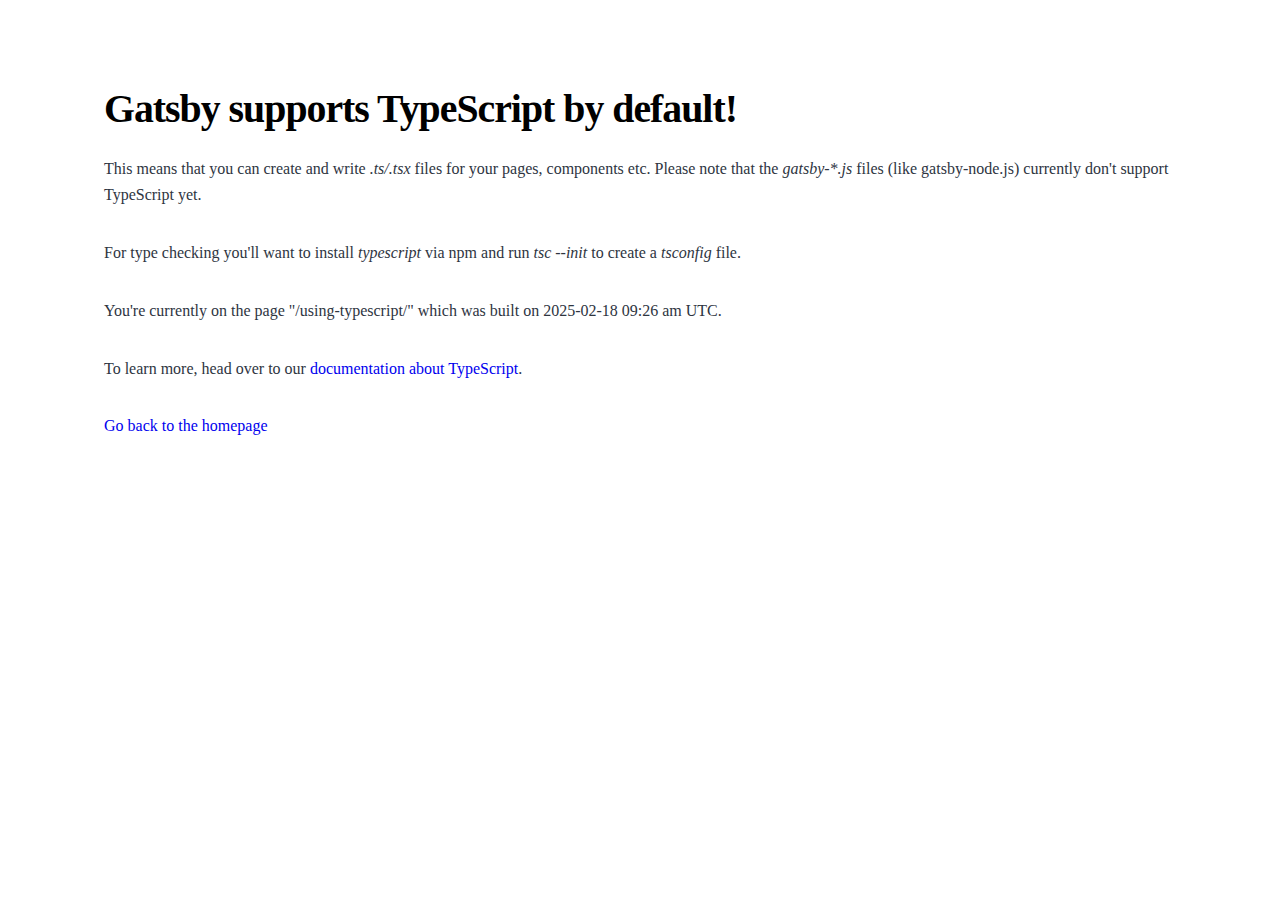
<file: using-typescript/index.html>
<!DOCTYPE html><html lang="en"><head><meta charSet="utf-8"/><meta http-equiv="x-ua-compatible" content="ie=edge"/><meta name="viewport" content="width=device-width, initial-scale=1, shrink-to-fit=no"/><meta name="generator" content="Gatsby 4.25.9"/><meta name="description" content=";;;;;;;" data-gatsby-head="true"/><meta property="og:title" content="Using TypeScript" data-gatsby-head="true"/><meta property="og:description" content=";;;;;;;" data-gatsby-head="true"/><meta property="og:type" content="website" data-gatsby-head="true"/><meta name="twitter:card" content="summary" data-gatsby-head="true"/><meta name="twitter:creator" content="" data-gatsby-head="true"/><meta name="twitter:title" content="Using TypeScript" data-gatsby-head="true"/><meta name="twitter:description" content=";;;;;;;" data-gatsby-head="true"/><style data-href="/styles.ff71483c64617e014886.css" data-identity="gatsby-global-css">@font-face{font-display:swap;font-family:Montserrat;font-style:normal;font-weight:100;src:local("Montserrat Thin "),local("Montserrat-Thin"),url(/static/montserrat-latin-100-8d7d79679b70dbe27172b6460e7a7910.woff2) format("woff2"),url(/static/montserrat-latin-100-ec38980a9e0119a379e2a9b3dbb1901a.woff) format("woff")}@font-face{font-display:swap;font-family:Montserrat;font-style:italic;font-weight:100;src:local("Montserrat Thin italic"),local("Montserrat-Thinitalic"),url(/static/montserrat-latin-100italic-e279051046ba1286706adc886cf1c96b.woff2) format("woff2"),url(/static/montserrat-latin-100italic-3b325a3173c8207435cd1b76e19bf501.woff) format("woff")}@font-face{font-display:swap;font-family:Montserrat;font-style:normal;font-weight:200;src:local("Montserrat Extra Light "),local("Montserrat-Extra Light"),url(/static/montserrat-latin-200-9d266fbbfa6cab7009bd56003b1eeb67.woff2) format("woff2"),url(/static/montserrat-latin-200-2d8ba08717110d27122e54c34b8a5798.woff) format("woff")}@font-face{font-display:swap;font-family:Montserrat;font-style:italic;font-weight:200;src:local("Montserrat Extra Light italic"),local("Montserrat-Extra Lightitalic"),url(/static/montserrat-latin-200italic-6e5b3756583bb2263eb062eae992735e.woff2) format("woff2"),url(/static/montserrat-latin-200italic-a0d6f343e4b536c582926255367a57da.woff) format("woff")}@font-face{font-display:swap;font-family:Montserrat;font-style:normal;font-weight:300;src:local("Montserrat Light "),local("Montserrat-Light"),url(/static/montserrat-latin-300-00b3e893aab5a8fd632d6342eb72551a.woff2) format("woff2"),url(/static/montserrat-latin-300-ea303695ceab35f17e7d062f30e0173b.woff) format("woff")}@font-face{font-display:swap;font-family:Montserrat;font-style:italic;font-weight:300;src:local("Montserrat Light italic"),local("Montserrat-Lightitalic"),url(/static/montserrat-latin-300italic-56f34ea368f6aedf89583d444bbcb227.woff2) format("woff2"),url(/static/montserrat-latin-300italic-54b0bf2c8c4c12ffafd803be2466a790.woff) format("woff")}@font-face{font-display:swap;font-family:Montserrat;font-style:normal;font-weight:400;src:local("Montserrat Regular "),local("Montserrat-Regular"),url(/static/montserrat-latin-400-b71748ae4f80ec8c014def4c5fa8688b.woff2) format("woff2"),url(/static/montserrat-latin-400-0659a9f4e90db5cf51b50d005bff1e41.woff) format("woff")}@font-face{font-display:swap;font-family:Montserrat;font-style:italic;font-weight:400;src:local("Montserrat Regular italic"),local("Montserrat-Regularitalic"),url(/static/montserrat-latin-400italic-6eed6b4cbb809c6efc7aa7ddad6dbe3e.woff2) format("woff2"),url(/static/montserrat-latin-400italic-7583622cfde30ae49086d18447ab28e7.woff) format("woff")}@font-face{font-display:swap;font-family:Montserrat;font-style:normal;font-weight:500;src:local("Montserrat Medium "),local("Montserrat-Medium"),url(/static/montserrat-latin-500-091b209546e16313fd4f4fc36090c757.woff2) format("woff2"),url(/static/montserrat-latin-500-edd311588712a96bbf435fad264fff62.woff) format("woff")}@font-face{font-display:swap;font-family:Montserrat;font-style:italic;font-weight:500;src:local("Montserrat Medium italic"),local("Montserrat-Mediumitalic"),url(/static/montserrat-latin-500italic-c90ced68b46050061d1a41842d6dfb43.woff2) format("woff2"),url(/static/montserrat-latin-500italic-5146cbfe02b1deea5dffea27a5f2f998.woff) format("woff")}@font-face{font-display:swap;font-family:Montserrat;font-style:normal;font-weight:600;src:local("Montserrat SemiBold "),local("Montserrat-SemiBold"),url(/static/montserrat-latin-600-0480d2f8a71f38db8633b84d8722e0c2.woff2) format("woff2"),url(/static/montserrat-latin-600-b77863a375260a05dd13f86a1cee598f.woff) format("woff")}@font-face{font-display:swap;font-family:Montserrat;font-style:italic;font-weight:600;src:local("Montserrat SemiBold italic"),local("Montserrat-SemiBolditalic"),url(/static/montserrat-latin-600italic-cf46ffb11f3a60d7df0567f8851a1d00.woff2) format("woff2"),url(/static/montserrat-latin-600italic-c4fcfeeb057724724097167e57bd7801.woff) format("woff")}@font-face{font-display:swap;font-family:Montserrat;font-style:normal;font-weight:700;src:local("Montserrat Bold "),local("Montserrat-Bold"),url(/static/montserrat-latin-700-7dbcc8a5ea2289d83f657c25b4be6193.woff2) format("woff2"),url(/static/montserrat-latin-700-99271a835e1cae8c76ef8bba99a8cc4e.woff) format("woff")}@font-face{font-display:swap;font-family:Montserrat;font-style:italic;font-weight:700;src:local("Montserrat Bold italic"),local("Montserrat-Bolditalic"),url(/static/montserrat-latin-700italic-c41ad6bdb4bd504a843d546d0a47958d.woff2) format("woff2"),url(/static/montserrat-latin-700italic-6779372f04095051c62ed36bc1dcc142.woff) format("woff")}@font-face{font-display:swap;font-family:Montserrat;font-style:normal;font-weight:800;src:local("Montserrat ExtraBold "),local("Montserrat-ExtraBold"),url(/static/montserrat-latin-800-db9a3e0ba7eaea32e5f55328ace6cf23.woff2) format("woff2"),url(/static/montserrat-latin-800-4e3c615967a2360f5db87d2f0fd2456f.woff) format("woff")}@font-face{font-display:swap;font-family:Montserrat;font-style:italic;font-weight:800;src:local("Montserrat ExtraBold italic"),local("Montserrat-ExtraBolditalic"),url(/static/montserrat-latin-800italic-bf45bfa14805969eda318973947bc42b.woff2) format("woff2"),url(/static/montserrat-latin-800italic-fe82abb0bcede51bf724254878e0c374.woff) format("woff")}@font-face{font-display:swap;font-family:Montserrat;font-style:normal;font-weight:900;src:local("Montserrat Black "),local("Montserrat-Black"),url(/static/montserrat-latin-900-e66c7edc609e24bacbb705175669d814.woff2) format("woff2"),url(/static/montserrat-latin-900-8211f418baeb8ec880b80ba3c682f957.woff) format("woff")}@font-face{font-display:swap;font-family:Montserrat;font-style:italic;font-weight:900;src:local("Montserrat Black italic"),local("Montserrat-Blackitalic"),url(/static/montserrat-latin-900italic-4454c775e48152c1a72510ceed3603e2.woff2) format("woff2"),url(/static/montserrat-latin-900italic-efcaa0f6a82ee0640b83a0916e6e8d68.woff) format("woff")}@font-face{font-display:swap;font-family:Merriweather;font-style:normal;font-weight:300;src:local("Merriweather Light "),local("Merriweather-Light"),url(/static/merriweather-latin-300-fc117160c69a8ea0851b26dd14748ee4.woff2) format("woff2"),url(/static/merriweather-latin-300-58b18067ebbd21fda77b67e73c241d3b.woff) format("woff")}@font-face{font-display:swap;font-family:Merriweather;font-style:italic;font-weight:300;src:local("Merriweather Light italic"),local("Merriweather-Lightitalic"),url(/static/merriweather-latin-300italic-fe29961474f8dbf77c0aa7b9a629e4bc.woff2) format("woff2"),url(/static/merriweather-latin-300italic-23c3f1f88683618a4fb8d265d33d383a.woff) format("woff")}@font-face{font-display:swap;font-family:Merriweather;font-style:normal;font-weight:400;src:local("Merriweather Regular "),local("Merriweather-Regular"),url(/static/merriweather-latin-400-d9479e8023bef9cbd9bf8d6eabd6bf36.woff2) format("woff2"),url(/static/merriweather-latin-400-040426f99ff6e00b86506452e0d1f10b.woff) format("woff")}@font-face{font-display:swap;font-family:Merriweather;font-style:italic;font-weight:400;src:local("Merriweather Regular italic"),local("Merriweather-Regularitalic"),url(/static/merriweather-latin-400italic-2de7bfeaf08fb03d4315d49947f062f7.woff2) format("woff2"),url(/static/merriweather-latin-400italic-79db67aca65f5285964ab332bd65f451.woff) format("woff")}@font-face{font-display:swap;font-family:Merriweather;font-style:normal;font-weight:700;src:local("Merriweather Bold "),local("Merriweather-Bold"),url(/static/merriweather-latin-700-4b08e01d805fa35d7bf777f1b24314ae.woff2) format("woff2"),url(/static/merriweather-latin-700-22fb8afba4ab1f093b6ef9e28a9b6e92.woff) format("woff")}@font-face{font-display:swap;font-family:Merriweather;font-style:italic;font-weight:700;src:local("Merriweather Bold italic"),local("Merriweather-Bolditalic"),url(/static/merriweather-latin-700italic-cd92541b177652fffb6e3b952f1c33f1.woff2) format("woff2"),url(/static/merriweather-latin-700italic-f87f3d87cea0dd0979bfc8ac9ea90243.woff) format("woff")}@font-face{font-display:swap;font-family:Merriweather;font-style:normal;font-weight:900;src:local("Merriweather Black "),local("Merriweather-Black"),url(/static/merriweather-latin-900-f813fc6a4bee46eda5224ac7ebf1b7be.woff2) format("woff2"),url(/static/merriweather-latin-900-5d4e42cb44410674acd99153d57df032.woff) format("woff")}@font-face{font-display:swap;font-family:Merriweather;font-style:italic;font-weight:900;src:local("Merriweather Black italic"),local("Merriweather-Blackitalic"),url(/static/merriweather-latin-900italic-b7901d85486871c1779c0e93ddd85656.woff2) format("woff2"),url(/static/merriweather-latin-900italic-9647f9fdab98756989a8a5550eb205c3.woff) format("woff")}


/*! normalize.css v8.0.1 | MIT License | github.com/necolas/normalize.css */html{-webkit-text-size-adjust:100%;line-height:1.15}body{margin:0}main{display:block}h1{font-size:2em;margin:.67em 0}hr{box-sizing:content-box;height:0;overflow:visible}pre{font-family:monospace,monospace;font-size:1em}a{background-color:transparent}abbr[title]{border-bottom:none;text-decoration:underline;-webkit-text-decoration:underline dotted;text-decoration:underline dotted}b,strong{font-weight:bolder}code,kbd,samp{font-family:monospace,monospace;font-size:1em}small{font-size:80%}sub,sup{font-size:75%;line-height:0;position:relative;vertical-align:baseline}sub{bottom:-.25em}sup{top:-.5em}img{border-style:none}button,input,optgroup,select,textarea{font-family:inherit;font-size:100%;line-height:1.15;margin:0}button,input{overflow:visible}button,select{text-transform:none}[type=button],[type=reset],[type=submit],button{-webkit-appearance:button}[type=button]::-moz-focus-inner,[type=reset]::-moz-focus-inner,[type=submit]::-moz-focus-inner,button::-moz-focus-inner{border-style:none;padding:0}[type=button]:-moz-focusring,[type=reset]:-moz-focusring,[type=submit]:-moz-focusring,button:-moz-focusring{outline:1px dotted ButtonText}fieldset{padding:.35em .75em .625em}legend{box-sizing:border-box;color:inherit;display:table;max-width:100%;padding:0;white-space:normal}progress{vertical-align:baseline}textarea{overflow:auto}[type=checkbox],[type=radio]{box-sizing:border-box;padding:0}[type=number]::-webkit-inner-spin-button,[type=number]::-webkit-outer-spin-button{height:auto}[type=search]{-webkit-appearance:textfield;outline-offset:-2px}[type=search]::-webkit-search-decoration{-webkit-appearance:none}::-webkit-file-upload-button{-webkit-appearance:button;font:inherit}details{display:block}summary{display:list-item}[hidden]{display:none}:root{--maxWidth-none:"none";--maxWidth-xs:20rem;--maxWidth-sm:24rem;--maxWidth-md:28rem;--maxWidth-lg:32rem;--maxWidth-xl:36rem;--maxWidth-2xl:42rem;--maxWidth-3xl:48rem;--maxWidth-4xl:56rem;--maxWidth-5xl:64rem;--maxWidth-6xl:72rem;--maxWidth-full:"100%";--maxWidth-wrapper:var(--maxWidth-6xl);--spacing-px:"1px";--spacing-0:0;--spacing-1:0.25rem;--spacing-2:0.5rem;--spacing-3:0.75rem;--spacing-4:1rem;--spacing-5:1.25rem;--spacing-6:1.5rem;--spacing-8:2rem;--spacing-10:2.5rem;--spacing-12:3rem;--spacing-16:4rem;--spacing-20:5rem;--spacing-24:6rem;--spacing-32:8rem;--fontFamily-sans:Montserrat,system-ui,-apple-system,BlinkMacSystemFont,"Segoe UI",Roboto,"Helvetica Neue",Arial,"Noto Sans",sans-serif,"Apple Color Emoji","Segoe UI Emoji","Segoe UI Symbol","Noto Color Emoji";--fontFamily-serif:"Merriweather","Georgia",Cambria,"Times New Roman",Times,serif;--fontFamily-pretendard:"Pretendard-Regular";--font-body:var(--fontFamily-pretendard);--font-heading:var(--fontFamily-pretendard);--fontWeight-normal:400;--fontWeight-medium:500;--fontWeight-semibold:600;--fontWeight-bold:700;--fontWeight-extrabold:800;--fontWeight-black:900;--fontSize-root:16px;--lineHeight-none:1;--lineHeight-tight:1.1;--lineHeight-normal:1.5;--lineHeight-relaxed:1.625;--fontSize-0:0.833rem;--fontSize-1:1rem;--fontSize-2:1.2rem;--fontSize-3:1.44rem;--fontSize-4:1.728rem;--fontSize-5:2.074rem;--fontSize-6:2.488rem;--fontSize-7:2.986rem;--color-primary:#005b99;--color-text:#2e353f;--color-text-light:#4f5969;--color-heading:#1a202c;--color-heading-black:#000;--color-accent:#d1dce5}*,:after,:before{box-sizing:border-box}html{-webkit-font-smoothing:antialiased;-moz-osx-font-smoothing:grayscale;font-size:var(--fontSize-root);line-height:var(--lineHeight-normal)}body{color:var(--color-text);font-family:var(--font-body);font-size:var(--fontSize-1)}footer{padding:var(--spacing-6) var(--spacing-0)}hr{background:var(--color-accent);border:0;height:1px}h1,h2,h3,h4,h5,h6{font-family:var(--font-heading);letter-spacing:-.025em;line-height:var(--lineHeight-tight);margin-bottom:var(--spacing-6);margin-top:var(--spacing-12)}h2,h3,h4,h5,h6{color:var(--color-heading);font-weight:var(--fontWeight-bold)}h1{color:var(--color-heading-black);font-size:var(--fontSize-6);font-weight:var(--fontWeight-black)}h2{font-size:var(--fontSize-5)}h3{font-size:var(--fontSize-4)}h4{font-size:var(--fontSize-3)}h5{font-size:var(--fontSize-2)}h6{font-size:var(--fontSize-1)}h1>a,h2>a,h3>a,h4>a,h5>a,h6>a{color:inherit;text-decoration:none}p{--baseline-multiplier:0.179;--x-height-multiplier:0.35;line-height:var(--lineHeight-relaxed);margin:var(--spacing-0) var(--spacing-0) var(--spacing-8) var(--spacing-0)}ol,p,ul{padding:var(--spacing-0)}ol,ul{list-style-image:none;list-style-position:outside;margin-left:var(--spacing-0);margin-right:var(--spacing-0)}ol li,ul li{padding-left:var(--spacing-0)}li>p,ol li,ul li{margin-bottom:calc(var(--spacing-8)/2)}li :last-child{margin-bottom:var(--spacing-0)}li>ul{margin-left:var(--spacing-8);margin-top:calc(var(--spacing-8)/2)}blockquote{border-left:var(--spacing-1) solid var(--color-primary);color:var(--color-text-light);font-size:var(--fontSize-2);font-style:italic;margin-bottom:var(--spacing-8);margin-left:calc(var(--spacing-6)*-1);margin-right:var(--spacing-8);padding:var(--spacing-0) var(--spacing-0) var(--spacing-0) var(--spacing-6)}blockquote>:last-child{margin-bottom:var(--spacing-0)}blockquote>ol,blockquote>ul{list-style-position:inside}table{border-collapse:collapse;border-spacing:.25rem;margin-bottom:var(--spacing-8);width:100%}table thead tr th{border-bottom:1px solid var(--color-accent)}a,a:focus,a:hover{text-decoration:none}.global-wrapper{background-color:#fff;margin:var(--spacing-0) auto;max-width:var(--maxWidth-wrapper);padding:var(--spacing-10)}.global-header{margin-bottom:var(--spacing-12)}.main-heading{font-size:var(--fontSize-7);margin:0}.post-list-container{margin:var(--spacing-2)}.post-list-container div{padding:var(--spacing-2)}.post-list-container hr{background-color:#fff}.post-list-container-title{height:"10%"}.post-list-item{margin:var(--spacing-8)}.post-list-item p{margin-bottom:var(--spacing-0)}.post-list-item header{margin-bottom:var(--spacing-4)}.header-link-home{font-family:var(--font-heading);font-size:var(--fontSize-2);font-weight:var(--fontWeight-bold);text-decoration:none}.profile{border-radius:10px;margin:var(--spacing-2);padding-top:var(--spacing-4)}.profile p{margin:var(--spacing-3)}.profile .name{font-size:var(--fontSize-2);text-align:center}.profile div{max-width:250px}.profile-avatar{border-radius:100%;margin-bottom:var(--spacing-0);margin-left:var(--spacing-4);margin-right:var(--spacing-4);min-width:200px}.profile-social{text-align:center}.profile-social img{margin-left:5px;margin-right:5px}.blog-post header h1{margin:var(--spacing-0) var(--spacing-0) var(--spacing-4) var(--spacing-0)}.blog-post header p{font-family:var(--font-heading);font-size:var(--fontSize-2)}.blog-post-nav ul{margin:var(--spacing-0)}.blog-post-back{cursor:pointer;padding:var(--spacing-2);width:100px}.gatsby-highlight{margin-bottom:var(--spacing-8)}@media (max-width:42rem){blockquote{margin-left:var(--spacing-0);padding:var(--spacing-0) var(--spacing-0) var(--spacing-0) var(--spacing-4)}ol,ul{list-style-position:inside}}.logo-container{align-items:center;display:flex;height:100px;justify-content:flex-start;width:320px}.logo-container h3{margin-left:var(--spacing-4)}.logo-img{height:80px;object-fit:contain;width:100px}.title{align-items:center;display:flex;height:30vh;margin:var(--spacing-2);overflow:hidden;position:relative}.title-text{padding:var(--spacing-8)}.title h1{color:#fff;left:50%;margin:0 auto;position:absolute;text-align:center;top:50%;transform:translate(-50%,-50%);z-index:50}.post-list-item h2{font-size:var(--fontSize-4);margin-bottom:var(--spacing-2);margin-top:var(--spacing-0)}.page{margin-left:var(--spacing-4);margin-right:var(--spacing-4)}.page-container{align-items:center;display:flex;padding-bottom:var(--spacing-8);padding-top:var(--spacing-8);width:100%}.category{border-radius:10px;margin:var(--spacing-2);padding:var(--spacing-4)}.category p{margin:0 0 7%}.category-list{display:flex;margin-bottom:5%}.hr{border:1px solid #ececec}.display-row{display:flex}.display-column{display:flex;flex-direction:column}.display-grid-l{display:grid;grid-template-columns:1fr 4fr}.display-grid-r{display:grid;grid-template-columns:4fr 1fr}.category,body{background-color:#fff}.category a,.profile{color:#000}.profile,.title{background-color:#fff}.title{justify-content:flex-end}.title h3{color:#000}.post-list-container{background-color:#fff;color:#000}.post-list-container-title{border-bottom:.5px solid #ececec}.post-list-item h2{color:#000}.page-container{background-color:#fff;justify-content:flex-end}.page a{color:#000}code[class*=language-],pre[class*=language-]{word-wrap:normal;background:none;color:#000;font-family:Consolas,Monaco,Andale Mono,Ubuntu Mono,monospace;font-size:1em;-webkit-hyphens:none;hyphens:none;line-height:1.5;tab-size:4;text-align:left;text-shadow:0 1px #fff;white-space:pre;word-break:normal;word-spacing:normal}code[class*=language-] ::selection,code[class*=language-]::selection,pre[class*=language-] ::selection,pre[class*=language-]::selection{background:#b3d4fc;text-shadow:none}@media print{code[class*=language-],pre[class*=language-]{text-shadow:none}}pre[class*=language-]{margin:.5em 0;overflow:auto;padding:1em}:not(pre)>code[class*=language-],pre[class*=language-]{background:#f5f2f0}:not(pre)>code[class*=language-]{border-radius:.3em;padding:.1em;white-space:normal}.token.cdata,.token.comment,.token.doctype,.token.prolog{color:#708090}.token.punctuation{color:#999}.token.namespace{opacity:.7}.token.boolean,.token.constant,.token.deleted,.token.number,.token.property,.token.symbol,.token.tag{color:#905}.token.attr-name,.token.builtin,.token.char,.token.inserted,.token.selector,.token.string{color:#690}.language-css .token.string,.style .token.string,.token.entity,.token.operator,.token.url{background:hsla(0,0%,100%,.5);color:#9a6e3a}.token.atrule,.token.attr-value,.token.keyword{color:#07a}.token.class-name,.token.function{color:#dd4a68}.token.important,.token.regex,.token.variable{color:#e90}.token.bold,.token.important{font-weight:700}.token.italic{font-style:italic}.token.entity{cursor:help}</style><title data-gatsby-head="true">Using TypeScript | ;;;</title><style>.gatsby-image-wrapper{position:relative;overflow:hidden}.gatsby-image-wrapper picture.object-fit-polyfill{position:static!important}.gatsby-image-wrapper img{bottom:0;height:100%;left:0;margin:0;max-width:none;padding:0;position:absolute;right:0;top:0;width:100%;object-fit:cover}.gatsby-image-wrapper [data-main-image]{opacity:0;transform:translateZ(0);transition:opacity .25s linear;will-change:opacity}.gatsby-image-wrapper-constrained{display:inline-block;vertical-align:top}</style><noscript><style>.gatsby-image-wrapper noscript [data-main-image]{opacity:1!important}.gatsby-image-wrapper [data-placeholder-image]{opacity:0!important}</style></noscript><script type="module">const e="undefined"!=typeof HTMLImageElement&&"loading"in HTMLImageElement.prototype;e&&document.body.addEventListener("load",(function(e){const t=e.target;if(void 0===t.dataset.mainImage)return;if(void 0===t.dataset.gatsbyImageSsr)return;let a=null,n=t;for(;null===a&&n;)void 0!==n.parentNode.dataset.gatsbyImageWrapper&&(a=n.parentNode),n=n.parentNode;const o=a.querySelector("[data-placeholder-image]"),r=new Image;r.src=t.currentSrc,r.decode().catch((()=>{})).then((()=>{t.style.opacity=1,o&&(o.style.opacity=0,o.style.transition="opacity 500ms linear")}))}),!0);</script><link rel="alternate" type="application/rss+xml" title="Gatsby Starter Blog RSS Feed" href="/rss.xml"/><link rel="icon" href="/favicon-32x32.png?v=2af7dbb7fecd39735345d09a3ebd7fdc" type="image/png"/><link rel="manifest" href="/manifest.webmanifest" crossorigin="anonymous"/><link rel="apple-touch-icon" sizes="48x48" href="/icons/icon-48x48.png?v=2af7dbb7fecd39735345d09a3ebd7fdc"/><link rel="apple-touch-icon" sizes="72x72" href="/icons/icon-72x72.png?v=2af7dbb7fecd39735345d09a3ebd7fdc"/><link rel="apple-touch-icon" sizes="96x96" href="/icons/icon-96x96.png?v=2af7dbb7fecd39735345d09a3ebd7fdc"/><link rel="apple-touch-icon" sizes="144x144" href="/icons/icon-144x144.png?v=2af7dbb7fecd39735345d09a3ebd7fdc"/><link rel="apple-touch-icon" sizes="192x192" href="/icons/icon-192x192.png?v=2af7dbb7fecd39735345d09a3ebd7fdc"/><link rel="apple-touch-icon" sizes="256x256" href="/icons/icon-256x256.png?v=2af7dbb7fecd39735345d09a3ebd7fdc"/><link rel="apple-touch-icon" sizes="384x384" href="/icons/icon-384x384.png?v=2af7dbb7fecd39735345d09a3ebd7fdc"/><link rel="apple-touch-icon" sizes="512x512" href="/icons/icon-512x512.png?v=2af7dbb7fecd39735345d09a3ebd7fdc"/></head><body><div id="___gatsby"><div style="outline:none" tabindex="-1" id="gatsby-focus-wrapper"><div class="global-wrapper"><main><h1>Gatsby supports TypeScript by default!</h1><p>This means that you can create and write <em>.ts/.tsx</em> files for your pages, components etc. Please note that the <em>gatsby-*.js</em> files (like gatsby-node.js) currently don&#x27;t support TypeScript yet.</p><p>For type checking you&#x27;ll want to install <em>typescript</em> via npm and run <em>tsc --init</em> to create a <em>tsconfig</em> file.</p><p>You&#x27;re currently on the page &quot;<!-- -->/*<!-- -->&quot; which was built on<!-- --> <!-- -->2025-02-18 09:26 am UTC<!-- -->.</p><p>To learn more, head over to our<!-- --> <a href="https://www.gatsbyjs.com/docs/how-to/custom-configuration/typescript/">documentation about TypeScript</a>.</p><a href="/">Go back to the homepage</a></main></div></div><div id="gatsby-announcer" style="position:absolute;top:0;width:1px;height:1px;padding:0;overflow:hidden;clip:rect(0, 0, 0, 0);white-space:nowrap;border:0" aria-live="assertive" aria-atomic="true"></div></div><script id="gatsby-script-loader">/*<![CDATA[*/window.pagePath="/using-typescript/";window.___webpackCompilationHash="67f8a66bf602c20d7bd5";/*]]>*/</script><script id="gatsby-chunk-mapping">/*<![CDATA[*/window.___chunkMapping={"app":["/app-8d91a6653b43671fbea3.js"],"component---src-pages-404-js":["/component---src-pages-404-js-ea95fb389dc9245ae4c8.js"],"component---src-pages-all-posts-js":["/component---src-pages-all-posts-js-db91b36b6f32548e8187.js"],"component---src-pages-blog-js":["/component---src-pages-blog-js-722ee1c97c4f7a47ca45.js"],"component---src-pages-empty-posts-js":["/component---src-pages-empty-posts-js-481b725bd996deff2144.js"],"component---src-pages-index-js":["/component---src-pages-index-js-4363f93c1e4e878c89d1.js"],"component---src-pages-using-typescript-tsx":["/component---src-pages-using-typescript-tsx-b9c4e5407111e79657a0.js"],"component---src-templates-blog-page-js":["/component---src-templates-blog-page-js-3d7ce430366caa1aa148.js"],"component---src-templates-blog-post-js":["/component---src-templates-blog-post-js-b25419bcfc37785b1029.js"],"component---src-templates-category-posts-js":["/component---src-templates-category-posts-js-4b7bdadc5e8aa8049267.js"]};/*]]>*/</script><script src="/app-8d91a6653b43671fbea3.js" async=""></script><script src="/framework-8b00af3de8f99d432268.js" async=""></script><script src="/webpack-runtime-716fda0e575e0d397ece.js" async=""></script></body></html>
</file>
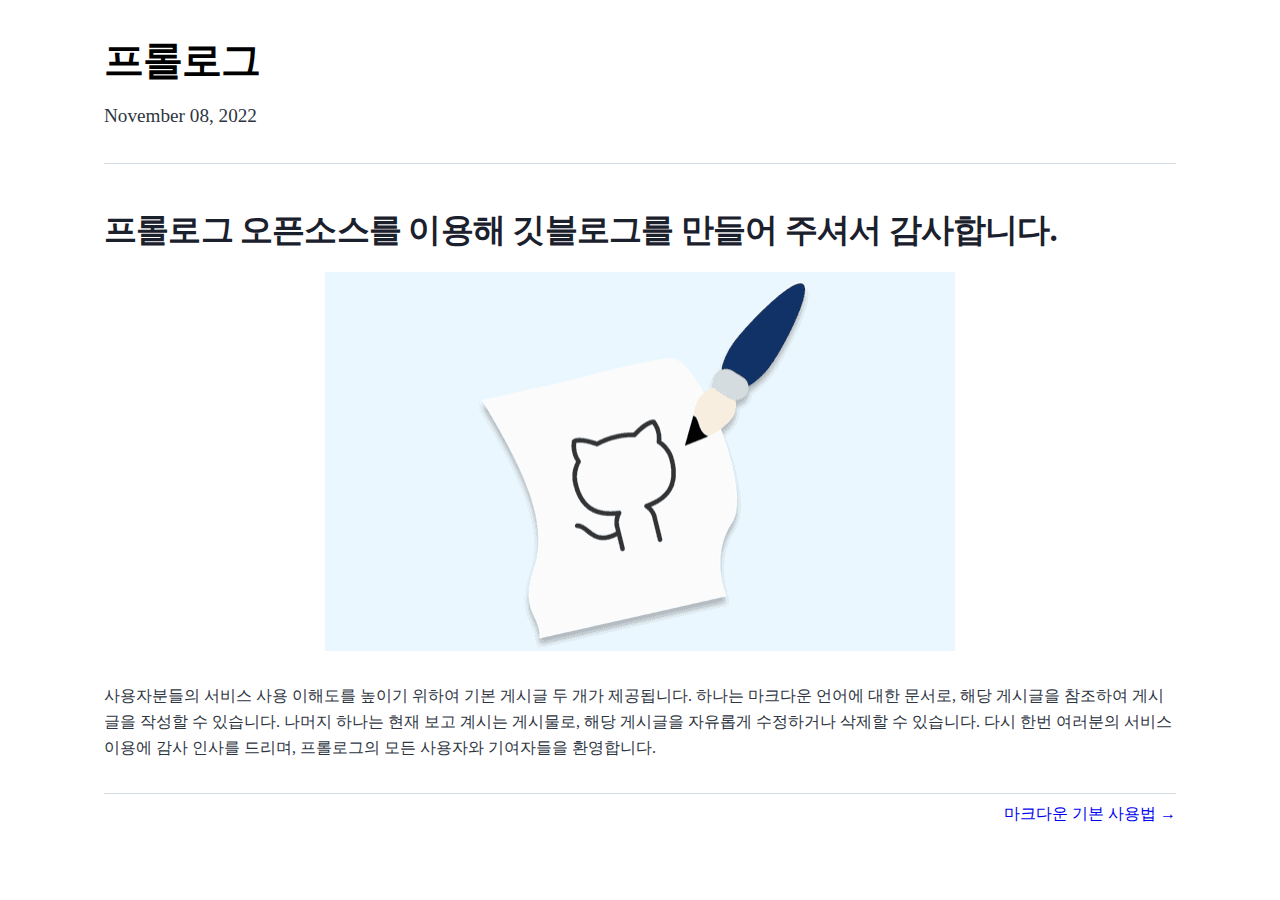
<file: blog/1667910911415/index.html>
<!DOCTYPE html><html lang="en"><head><meta charSet="utf-8"/><meta http-equiv="x-ua-compatible" content="ie=edge"/><meta name="viewport" content="width=device-width, initial-scale=1, shrink-to-fit=no"/><meta name="generator" content="Gatsby 4.25.9"/><meta name="description" content="프롤로그 오픈소스를 이용해 깃블로그를 만들어 주셔서 감사합니다." data-gatsby-head="true"/><meta property="og:title" content="프롤로그" data-gatsby-head="true"/><meta property="og:description" content="프롤로그 오픈소스를 이용해 깃블로그를 만들어 주셔서 감사합니다." data-gatsby-head="true"/><meta property="og:type" content="website" data-gatsby-head="true"/><meta name="twitter:card" content="summary" data-gatsby-head="true"/><meta name="twitter:creator" content="" data-gatsby-head="true"/><meta name="twitter:title" content="프롤로그" data-gatsby-head="true"/><meta name="twitter:description" content="프롤로그 오픈소스를 이용해 깃블로그를 만들어 주셔서 감사합니다." data-gatsby-head="true"/><style data-href="/styles.ff71483c64617e014886.css" data-identity="gatsby-global-css">@font-face{font-display:swap;font-family:Montserrat;font-style:normal;font-weight:100;src:local("Montserrat Thin "),local("Montserrat-Thin"),url(/static/montserrat-latin-100-8d7d79679b70dbe27172b6460e7a7910.woff2) format("woff2"),url(/static/montserrat-latin-100-ec38980a9e0119a379e2a9b3dbb1901a.woff) format("woff")}@font-face{font-display:swap;font-family:Montserrat;font-style:italic;font-weight:100;src:local("Montserrat Thin italic"),local("Montserrat-Thinitalic"),url(/static/montserrat-latin-100italic-e279051046ba1286706adc886cf1c96b.woff2) format("woff2"),url(/static/montserrat-latin-100italic-3b325a3173c8207435cd1b76e19bf501.woff) format("woff")}@font-face{font-display:swap;font-family:Montserrat;font-style:normal;font-weight:200;src:local("Montserrat Extra Light "),local("Montserrat-Extra Light"),url(/static/montserrat-latin-200-9d266fbbfa6cab7009bd56003b1eeb67.woff2) format("woff2"),url(/static/montserrat-latin-200-2d8ba08717110d27122e54c34b8a5798.woff) format("woff")}@font-face{font-display:swap;font-family:Montserrat;font-style:italic;font-weight:200;src:local("Montserrat Extra Light italic"),local("Montserrat-Extra Lightitalic"),url(/static/montserrat-latin-200italic-6e5b3756583bb2263eb062eae992735e.woff2) format("woff2"),url(/static/montserrat-latin-200italic-a0d6f343e4b536c582926255367a57da.woff) format("woff")}@font-face{font-display:swap;font-family:Montserrat;font-style:normal;font-weight:300;src:local("Montserrat Light "),local("Montserrat-Light"),url(/static/montserrat-latin-300-00b3e893aab5a8fd632d6342eb72551a.woff2) format("woff2"),url(/static/montserrat-latin-300-ea303695ceab35f17e7d062f30e0173b.woff) format("woff")}@font-face{font-display:swap;font-family:Montserrat;font-style:italic;font-weight:300;src:local("Montserrat Light italic"),local("Montserrat-Lightitalic"),url(/static/montserrat-latin-300italic-56f34ea368f6aedf89583d444bbcb227.woff2) format("woff2"),url(/static/montserrat-latin-300italic-54b0bf2c8c4c12ffafd803be2466a790.woff) format("woff")}@font-face{font-display:swap;font-family:Montserrat;font-style:normal;font-weight:400;src:local("Montserrat Regular "),local("Montserrat-Regular"),url(/static/montserrat-latin-400-b71748ae4f80ec8c014def4c5fa8688b.woff2) format("woff2"),url(/static/montserrat-latin-400-0659a9f4e90db5cf51b50d005bff1e41.woff) format("woff")}@font-face{font-display:swap;font-family:Montserrat;font-style:italic;font-weight:400;src:local("Montserrat Regular italic"),local("Montserrat-Regularitalic"),url(/static/montserrat-latin-400italic-6eed6b4cbb809c6efc7aa7ddad6dbe3e.woff2) format("woff2"),url(/static/montserrat-latin-400italic-7583622cfde30ae49086d18447ab28e7.woff) format("woff")}@font-face{font-display:swap;font-family:Montserrat;font-style:normal;font-weight:500;src:local("Montserrat Medium "),local("Montserrat-Medium"),url(/static/montserrat-latin-500-091b209546e16313fd4f4fc36090c757.woff2) format("woff2"),url(/static/montserrat-latin-500-edd311588712a96bbf435fad264fff62.woff) format("woff")}@font-face{font-display:swap;font-family:Montserrat;font-style:italic;font-weight:500;src:local("Montserrat Medium italic"),local("Montserrat-Mediumitalic"),url(/static/montserrat-latin-500italic-c90ced68b46050061d1a41842d6dfb43.woff2) format("woff2"),url(/static/montserrat-latin-500italic-5146cbfe02b1deea5dffea27a5f2f998.woff) format("woff")}@font-face{font-display:swap;font-family:Montserrat;font-style:normal;font-weight:600;src:local("Montserrat SemiBold "),local("Montserrat-SemiBold"),url(/static/montserrat-latin-600-0480d2f8a71f38db8633b84d8722e0c2.woff2) format("woff2"),url(/static/montserrat-latin-600-b77863a375260a05dd13f86a1cee598f.woff) format("woff")}@font-face{font-display:swap;font-family:Montserrat;font-style:italic;font-weight:600;src:local("Montserrat SemiBold italic"),local("Montserrat-SemiBolditalic"),url(/static/montserrat-latin-600italic-cf46ffb11f3a60d7df0567f8851a1d00.woff2) format("woff2"),url(/static/montserrat-latin-600italic-c4fcfeeb057724724097167e57bd7801.woff) format("woff")}@font-face{font-display:swap;font-family:Montserrat;font-style:normal;font-weight:700;src:local("Montserrat Bold "),local("Montserrat-Bold"),url(/static/montserrat-latin-700-7dbcc8a5ea2289d83f657c25b4be6193.woff2) format("woff2"),url(/static/montserrat-latin-700-99271a835e1cae8c76ef8bba99a8cc4e.woff) format("woff")}@font-face{font-display:swap;font-family:Montserrat;font-style:italic;font-weight:700;src:local("Montserrat Bold italic"),local("Montserrat-Bolditalic"),url(/static/montserrat-latin-700italic-c41ad6bdb4bd504a843d546d0a47958d.woff2) format("woff2"),url(/static/montserrat-latin-700italic-6779372f04095051c62ed36bc1dcc142.woff) format("woff")}@font-face{font-display:swap;font-family:Montserrat;font-style:normal;font-weight:800;src:local("Montserrat ExtraBold "),local("Montserrat-ExtraBold"),url(/static/montserrat-latin-800-db9a3e0ba7eaea32e5f55328ace6cf23.woff2) format("woff2"),url(/static/montserrat-latin-800-4e3c615967a2360f5db87d2f0fd2456f.woff) format("woff")}@font-face{font-display:swap;font-family:Montserrat;font-style:italic;font-weight:800;src:local("Montserrat ExtraBold italic"),local("Montserrat-ExtraBolditalic"),url(/static/montserrat-latin-800italic-bf45bfa14805969eda318973947bc42b.woff2) format("woff2"),url(/static/montserrat-latin-800italic-fe82abb0bcede51bf724254878e0c374.woff) format("woff")}@font-face{font-display:swap;font-family:Montserrat;font-style:normal;font-weight:900;src:local("Montserrat Black "),local("Montserrat-Black"),url(/static/montserrat-latin-900-e66c7edc609e24bacbb705175669d814.woff2) format("woff2"),url(/static/montserrat-latin-900-8211f418baeb8ec880b80ba3c682f957.woff) format("woff")}@font-face{font-display:swap;font-family:Montserrat;font-style:italic;font-weight:900;src:local("Montserrat Black italic"),local("Montserrat-Blackitalic"),url(/static/montserrat-latin-900italic-4454c775e48152c1a72510ceed3603e2.woff2) format("woff2"),url(/static/montserrat-latin-900italic-efcaa0f6a82ee0640b83a0916e6e8d68.woff) format("woff")}@font-face{font-display:swap;font-family:Merriweather;font-style:normal;font-weight:300;src:local("Merriweather Light "),local("Merriweather-Light"),url(/static/merriweather-latin-300-fc117160c69a8ea0851b26dd14748ee4.woff2) format("woff2"),url(/static/merriweather-latin-300-58b18067ebbd21fda77b67e73c241d3b.woff) format("woff")}@font-face{font-display:swap;font-family:Merriweather;font-style:italic;font-weight:300;src:local("Merriweather Light italic"),local("Merriweather-Lightitalic"),url(/static/merriweather-latin-300italic-fe29961474f8dbf77c0aa7b9a629e4bc.woff2) format("woff2"),url(/static/merriweather-latin-300italic-23c3f1f88683618a4fb8d265d33d383a.woff) format("woff")}@font-face{font-display:swap;font-family:Merriweather;font-style:normal;font-weight:400;src:local("Merriweather Regular "),local("Merriweather-Regular"),url(/static/merriweather-latin-400-d9479e8023bef9cbd9bf8d6eabd6bf36.woff2) format("woff2"),url(/static/merriweather-latin-400-040426f99ff6e00b86506452e0d1f10b.woff) format("woff")}@font-face{font-display:swap;font-family:Merriweather;font-style:italic;font-weight:400;src:local("Merriweather Regular italic"),local("Merriweather-Regularitalic"),url(/static/merriweather-latin-400italic-2de7bfeaf08fb03d4315d49947f062f7.woff2) format("woff2"),url(/static/merriweather-latin-400italic-79db67aca65f5285964ab332bd65f451.woff) format("woff")}@font-face{font-display:swap;font-family:Merriweather;font-style:normal;font-weight:700;src:local("Merriweather Bold "),local("Merriweather-Bold"),url(/static/merriweather-latin-700-4b08e01d805fa35d7bf777f1b24314ae.woff2) format("woff2"),url(/static/merriweather-latin-700-22fb8afba4ab1f093b6ef9e28a9b6e92.woff) format("woff")}@font-face{font-display:swap;font-family:Merriweather;font-style:italic;font-weight:700;src:local("Merriweather Bold italic"),local("Merriweather-Bolditalic"),url(/static/merriweather-latin-700italic-cd92541b177652fffb6e3b952f1c33f1.woff2) format("woff2"),url(/static/merriweather-latin-700italic-f87f3d87cea0dd0979bfc8ac9ea90243.woff) format("woff")}@font-face{font-display:swap;font-family:Merriweather;font-style:normal;font-weight:900;src:local("Merriweather Black "),local("Merriweather-Black"),url(/static/merriweather-latin-900-f813fc6a4bee46eda5224ac7ebf1b7be.woff2) format("woff2"),url(/static/merriweather-latin-900-5d4e42cb44410674acd99153d57df032.woff) format("woff")}@font-face{font-display:swap;font-family:Merriweather;font-style:italic;font-weight:900;src:local("Merriweather Black italic"),local("Merriweather-Blackitalic"),url(/static/merriweather-latin-900italic-b7901d85486871c1779c0e93ddd85656.woff2) format("woff2"),url(/static/merriweather-latin-900italic-9647f9fdab98756989a8a5550eb205c3.woff) format("woff")}


/*! normalize.css v8.0.1 | MIT License | github.com/necolas/normalize.css */html{-webkit-text-size-adjust:100%;line-height:1.15}body{margin:0}main{display:block}h1{font-size:2em;margin:.67em 0}hr{box-sizing:content-box;height:0;overflow:visible}pre{font-family:monospace,monospace;font-size:1em}a{background-color:transparent}abbr[title]{border-bottom:none;text-decoration:underline;-webkit-text-decoration:underline dotted;text-decoration:underline dotted}b,strong{font-weight:bolder}code,kbd,samp{font-family:monospace,monospace;font-size:1em}small{font-size:80%}sub,sup{font-size:75%;line-height:0;position:relative;vertical-align:baseline}sub{bottom:-.25em}sup{top:-.5em}img{border-style:none}button,input,optgroup,select,textarea{font-family:inherit;font-size:100%;line-height:1.15;margin:0}button,input{overflow:visible}button,select{text-transform:none}[type=button],[type=reset],[type=submit],button{-webkit-appearance:button}[type=button]::-moz-focus-inner,[type=reset]::-moz-focus-inner,[type=submit]::-moz-focus-inner,button::-moz-focus-inner{border-style:none;padding:0}[type=button]:-moz-focusring,[type=reset]:-moz-focusring,[type=submit]:-moz-focusring,button:-moz-focusring{outline:1px dotted ButtonText}fieldset{padding:.35em .75em .625em}legend{box-sizing:border-box;color:inherit;display:table;max-width:100%;padding:0;white-space:normal}progress{vertical-align:baseline}textarea{overflow:auto}[type=checkbox],[type=radio]{box-sizing:border-box;padding:0}[type=number]::-webkit-inner-spin-button,[type=number]::-webkit-outer-spin-button{height:auto}[type=search]{-webkit-appearance:textfield;outline-offset:-2px}[type=search]::-webkit-search-decoration{-webkit-appearance:none}::-webkit-file-upload-button{-webkit-appearance:button;font:inherit}details{display:block}summary{display:list-item}[hidden]{display:none}:root{--maxWidth-none:"none";--maxWidth-xs:20rem;--maxWidth-sm:24rem;--maxWidth-md:28rem;--maxWidth-lg:32rem;--maxWidth-xl:36rem;--maxWidth-2xl:42rem;--maxWidth-3xl:48rem;--maxWidth-4xl:56rem;--maxWidth-5xl:64rem;--maxWidth-6xl:72rem;--maxWidth-full:"100%";--maxWidth-wrapper:var(--maxWidth-6xl);--spacing-px:"1px";--spacing-0:0;--spacing-1:0.25rem;--spacing-2:0.5rem;--spacing-3:0.75rem;--spacing-4:1rem;--spacing-5:1.25rem;--spacing-6:1.5rem;--spacing-8:2rem;--spacing-10:2.5rem;--spacing-12:3rem;--spacing-16:4rem;--spacing-20:5rem;--spacing-24:6rem;--spacing-32:8rem;--fontFamily-sans:Montserrat,system-ui,-apple-system,BlinkMacSystemFont,"Segoe UI",Roboto,"Helvetica Neue",Arial,"Noto Sans",sans-serif,"Apple Color Emoji","Segoe UI Emoji","Segoe UI Symbol","Noto Color Emoji";--fontFamily-serif:"Merriweather","Georgia",Cambria,"Times New Roman",Times,serif;--fontFamily-pretendard:"Pretendard-Regular";--font-body:var(--fontFamily-pretendard);--font-heading:var(--fontFamily-pretendard);--fontWeight-normal:400;--fontWeight-medium:500;--fontWeight-semibold:600;--fontWeight-bold:700;--fontWeight-extrabold:800;--fontWeight-black:900;--fontSize-root:16px;--lineHeight-none:1;--lineHeight-tight:1.1;--lineHeight-normal:1.5;--lineHeight-relaxed:1.625;--fontSize-0:0.833rem;--fontSize-1:1rem;--fontSize-2:1.2rem;--fontSize-3:1.44rem;--fontSize-4:1.728rem;--fontSize-5:2.074rem;--fontSize-6:2.488rem;--fontSize-7:2.986rem;--color-primary:#005b99;--color-text:#2e353f;--color-text-light:#4f5969;--color-heading:#1a202c;--color-heading-black:#000;--color-accent:#d1dce5}*,:after,:before{box-sizing:border-box}html{-webkit-font-smoothing:antialiased;-moz-osx-font-smoothing:grayscale;font-size:var(--fontSize-root);line-height:var(--lineHeight-normal)}body{color:var(--color-text);font-family:var(--font-body);font-size:var(--fontSize-1)}footer{padding:var(--spacing-6) var(--spacing-0)}hr{background:var(--color-accent);border:0;height:1px}h1,h2,h3,h4,h5,h6{font-family:var(--font-heading);letter-spacing:-.025em;line-height:var(--lineHeight-tight);margin-bottom:var(--spacing-6);margin-top:var(--spacing-12)}h2,h3,h4,h5,h6{color:var(--color-heading);font-weight:var(--fontWeight-bold)}h1{color:var(--color-heading-black);font-size:var(--fontSize-6);font-weight:var(--fontWeight-black)}h2{font-size:var(--fontSize-5)}h3{font-size:var(--fontSize-4)}h4{font-size:var(--fontSize-3)}h5{font-size:var(--fontSize-2)}h6{font-size:var(--fontSize-1)}h1>a,h2>a,h3>a,h4>a,h5>a,h6>a{color:inherit;text-decoration:none}p{--baseline-multiplier:0.179;--x-height-multiplier:0.35;line-height:var(--lineHeight-relaxed);margin:var(--spacing-0) var(--spacing-0) var(--spacing-8) var(--spacing-0)}ol,p,ul{padding:var(--spacing-0)}ol,ul{list-style-image:none;list-style-position:outside;margin-left:var(--spacing-0);margin-right:var(--spacing-0)}ol li,ul li{padding-left:var(--spacing-0)}li>p,ol li,ul li{margin-bottom:calc(var(--spacing-8)/2)}li :last-child{margin-bottom:var(--spacing-0)}li>ul{margin-left:var(--spacing-8);margin-top:calc(var(--spacing-8)/2)}blockquote{border-left:var(--spacing-1) solid var(--color-primary);color:var(--color-text-light);font-size:var(--fontSize-2);font-style:italic;margin-bottom:var(--spacing-8);margin-left:calc(var(--spacing-6)*-1);margin-right:var(--spacing-8);padding:var(--spacing-0) var(--spacing-0) var(--spacing-0) var(--spacing-6)}blockquote>:last-child{margin-bottom:var(--spacing-0)}blockquote>ol,blockquote>ul{list-style-position:inside}table{border-collapse:collapse;border-spacing:.25rem;margin-bottom:var(--spacing-8);width:100%}table thead tr th{border-bottom:1px solid var(--color-accent)}a,a:focus,a:hover{text-decoration:none}.global-wrapper{background-color:#fff;margin:var(--spacing-0) auto;max-width:var(--maxWidth-wrapper);padding:var(--spacing-10)}.global-header{margin-bottom:var(--spacing-12)}.main-heading{font-size:var(--fontSize-7);margin:0}.post-list-container{margin:var(--spacing-2)}.post-list-container div{padding:var(--spacing-2)}.post-list-container hr{background-color:#fff}.post-list-container-title{height:"10%"}.post-list-item{margin:var(--spacing-8)}.post-list-item p{margin-bottom:var(--spacing-0)}.post-list-item header{margin-bottom:var(--spacing-4)}.header-link-home{font-family:var(--font-heading);font-size:var(--fontSize-2);font-weight:var(--fontWeight-bold);text-decoration:none}.profile{border-radius:10px;margin:var(--spacing-2);padding-top:var(--spacing-4)}.profile p{margin:var(--spacing-3)}.profile .name{font-size:var(--fontSize-2);text-align:center}.profile div{max-width:250px}.profile-avatar{border-radius:100%;margin-bottom:var(--spacing-0);margin-left:var(--spacing-4);margin-right:var(--spacing-4);min-width:200px}.profile-social{text-align:center}.profile-social img{margin-left:5px;margin-right:5px}.blog-post header h1{margin:var(--spacing-0) var(--spacing-0) var(--spacing-4) var(--spacing-0)}.blog-post header p{font-family:var(--font-heading);font-size:var(--fontSize-2)}.blog-post-nav ul{margin:var(--spacing-0)}.blog-post-back{cursor:pointer;padding:var(--spacing-2);width:100px}.gatsby-highlight{margin-bottom:var(--spacing-8)}@media (max-width:42rem){blockquote{margin-left:var(--spacing-0);padding:var(--spacing-0) var(--spacing-0) var(--spacing-0) var(--spacing-4)}ol,ul{list-style-position:inside}}.logo-container{align-items:center;display:flex;height:100px;justify-content:flex-start;width:320px}.logo-container h3{margin-left:var(--spacing-4)}.logo-img{height:80px;object-fit:contain;width:100px}.title{align-items:center;display:flex;height:30vh;margin:var(--spacing-2);overflow:hidden;position:relative}.title-text{padding:var(--spacing-8)}.title h1{color:#fff;left:50%;margin:0 auto;position:absolute;text-align:center;top:50%;transform:translate(-50%,-50%);z-index:50}.post-list-item h2{font-size:var(--fontSize-4);margin-bottom:var(--spacing-2);margin-top:var(--spacing-0)}.page{margin-left:var(--spacing-4);margin-right:var(--spacing-4)}.page-container{align-items:center;display:flex;padding-bottom:var(--spacing-8);padding-top:var(--spacing-8);width:100%}.category{border-radius:10px;margin:var(--spacing-2);padding:var(--spacing-4)}.category p{margin:0 0 7%}.category-list{display:flex;margin-bottom:5%}.hr{border:1px solid #ececec}.display-row{display:flex}.display-column{display:flex;flex-direction:column}.display-grid-l{display:grid;grid-template-columns:1fr 4fr}.display-grid-r{display:grid;grid-template-columns:4fr 1fr}.category,body{background-color:#fff}.category a,.profile{color:#000}.profile,.title{background-color:#fff}.title{justify-content:flex-end}.title h3{color:#000}.post-list-container{background-color:#fff;color:#000}.post-list-container-title{border-bottom:.5px solid #ececec}.post-list-item h2{color:#000}.page-container{background-color:#fff;justify-content:flex-end}.page a{color:#000}code[class*=language-],pre[class*=language-]{word-wrap:normal;background:none;color:#000;font-family:Consolas,Monaco,Andale Mono,Ubuntu Mono,monospace;font-size:1em;-webkit-hyphens:none;hyphens:none;line-height:1.5;tab-size:4;text-align:left;text-shadow:0 1px #fff;white-space:pre;word-break:normal;word-spacing:normal}code[class*=language-] ::selection,code[class*=language-]::selection,pre[class*=language-] ::selection,pre[class*=language-]::selection{background:#b3d4fc;text-shadow:none}@media print{code[class*=language-],pre[class*=language-]{text-shadow:none}}pre[class*=language-]{margin:.5em 0;overflow:auto;padding:1em}:not(pre)>code[class*=language-],pre[class*=language-]{background:#f5f2f0}:not(pre)>code[class*=language-]{border-radius:.3em;padding:.1em;white-space:normal}.token.cdata,.token.comment,.token.doctype,.token.prolog{color:#708090}.token.punctuation{color:#999}.token.namespace{opacity:.7}.token.boolean,.token.constant,.token.deleted,.token.number,.token.property,.token.symbol,.token.tag{color:#905}.token.attr-name,.token.builtin,.token.char,.token.inserted,.token.selector,.token.string{color:#690}.language-css .token.string,.style .token.string,.token.entity,.token.operator,.token.url{background:hsla(0,0%,100%,.5);color:#9a6e3a}.token.atrule,.token.attr-value,.token.keyword{color:#07a}.token.class-name,.token.function{color:#dd4a68}.token.important,.token.regex,.token.variable{color:#e90}.token.bold,.token.important{font-weight:700}.token.italic{font-style:italic}.token.entity{cursor:help}</style><title data-gatsby-head="true">프롤로그 | ;;;</title><style>.gatsby-image-wrapper{position:relative;overflow:hidden}.gatsby-image-wrapper picture.object-fit-polyfill{position:static!important}.gatsby-image-wrapper img{bottom:0;height:100%;left:0;margin:0;max-width:none;padding:0;position:absolute;right:0;top:0;width:100%;object-fit:cover}.gatsby-image-wrapper [data-main-image]{opacity:0;transform:translateZ(0);transition:opacity .25s linear;will-change:opacity}.gatsby-image-wrapper-constrained{display:inline-block;vertical-align:top}</style><noscript><style>.gatsby-image-wrapper noscript [data-main-image]{opacity:1!important}.gatsby-image-wrapper [data-placeholder-image]{opacity:0!important}</style></noscript><script type="module">const e="undefined"!=typeof HTMLImageElement&&"loading"in HTMLImageElement.prototype;e&&document.body.addEventListener("load",(function(e){const t=e.target;if(void 0===t.dataset.mainImage)return;if(void 0===t.dataset.gatsbyImageSsr)return;let a=null,n=t;for(;null===a&&n;)void 0!==n.parentNode.dataset.gatsbyImageWrapper&&(a=n.parentNode),n=n.parentNode;const o=a.querySelector("[data-placeholder-image]"),r=new Image;r.src=t.currentSrc,r.decode().catch((()=>{})).then((()=>{t.style.opacity=1,o&&(o.style.opacity=0,o.style.transition="opacity 500ms linear")}))}),!0);</script><link rel="alternate" type="application/rss+xml" title="Gatsby Starter Blog RSS Feed" href="/rss.xml"/><link rel="icon" href="/favicon-32x32.png?v=2af7dbb7fecd39735345d09a3ebd7fdc" type="image/png"/><link rel="manifest" href="/manifest.webmanifest" crossorigin="anonymous"/><link rel="apple-touch-icon" sizes="48x48" href="/icons/icon-48x48.png?v=2af7dbb7fecd39735345d09a3ebd7fdc"/><link rel="apple-touch-icon" sizes="72x72" href="/icons/icon-72x72.png?v=2af7dbb7fecd39735345d09a3ebd7fdc"/><link rel="apple-touch-icon" sizes="96x96" href="/icons/icon-96x96.png?v=2af7dbb7fecd39735345d09a3ebd7fdc"/><link rel="apple-touch-icon" sizes="144x144" href="/icons/icon-144x144.png?v=2af7dbb7fecd39735345d09a3ebd7fdc"/><link rel="apple-touch-icon" sizes="192x192" href="/icons/icon-192x192.png?v=2af7dbb7fecd39735345d09a3ebd7fdc"/><link rel="apple-touch-icon" sizes="256x256" href="/icons/icon-256x256.png?v=2af7dbb7fecd39735345d09a3ebd7fdc"/><link rel="apple-touch-icon" sizes="384x384" href="/icons/icon-384x384.png?v=2af7dbb7fecd39735345d09a3ebd7fdc"/><link rel="apple-touch-icon" sizes="512x512" href="/icons/icon-512x512.png?v=2af7dbb7fecd39735345d09a3ebd7fdc"/></head><body><div id="___gatsby"><div style="outline:none" tabindex="-1" id="gatsby-focus-wrapper"><div class="global-wrapper"><main><article class="blog-post" itemscope="" itemType="http://schema.org/Article"><header><h1 itemProp="headline">프롤로그</h1><p>November 08, 2022</p></header><hr/><section itemProp="articleBody"><h2>프롤로그 오픈소스를 이용해 깃블로그를 만들어 주셔서 감사합니다.</h2>
<p><span
      class="gatsby-resp-image-wrapper"
      style="position: relative; display: block; margin-left: auto; margin-right: auto; max-width: 630px; "
    >
      <a
    class="gatsby-resp-image-link"
    href="/static/6253ad1d0799a68239415d61f23de0ea/29114/logo.png"
    style="display: block"
    target="_blank"
    rel="noopener"
  >
    <span
    class="gatsby-resp-image-background-image"
    style="padding-bottom: 60.12658227848101%; position: relative; bottom: 0; left: 0; background-image: url('[data-uri]'); background-size: cover; display: block;"
  ></span>
  <img
        class="gatsby-resp-image-image"
        alt="logo"
        title="logo"
        src="/static/6253ad1d0799a68239415d61f23de0ea/f058b/logo.png"
        srcset="/static/6253ad1d0799a68239415d61f23de0ea/c26ae/logo.png 158w,
/static/6253ad1d0799a68239415d61f23de0ea/6bdcf/logo.png 315w,
/static/6253ad1d0799a68239415d61f23de0ea/f058b/logo.png 630w,
/static/6253ad1d0799a68239415d61f23de0ea/40601/logo.png 945w,
/static/6253ad1d0799a68239415d61f23de0ea/78612/logo.png 1260w,
/static/6253ad1d0799a68239415d61f23de0ea/29114/logo.png 1920w"
        sizes="(max-width: 630px) 100vw, 630px"
        style="width:100%;height:100%;margin:0;vertical-align:middle;position:absolute;top:0;left:0;"
        loading="lazy"
        decoding="async"
      />
  </a>
    </span></p>
<p>사용자분들의 서비스 사용 이해도를 높이기 위하여 기본 게시글 두 개가 제공됩니다.
하나는 마크다운 언어에 대한 문서로, 해당 게시글을 참조하여 게시글을 작성할 수 있습니다.
나머지 하나는 현재 보고 계시는 게시물로, 해당 게시글을 자유롭게 수정하거나 삭제할 수 있습니다.
다시 한번 여러분의 서비스 이용에 감사 인사를 드리며, 프롤로그의 모든 사용자와 기여자들을 환영합니다.</p></section><hr/></article><nav class="blog-post-nav"><ul style="display:flex;flex-wrap:wrap;justify-content:space-between;list-style:none;padding:0"><li></li><li><a rel="next" href="/blog/1668304655157/">마크다운 기본 사용법<!-- --> →</a></li></ul></nav></main></div></div><div id="gatsby-announcer" style="position:absolute;top:0;width:1px;height:1px;padding:0;overflow:hidden;clip:rect(0, 0, 0, 0);white-space:nowrap;border:0" aria-live="assertive" aria-atomic="true"></div></div><script id="gatsby-script-loader">/*<![CDATA[*/window.pagePath="/blog/1667910911415/";window.___webpackCompilationHash="67f8a66bf602c20d7bd5";/*]]>*/</script><script id="gatsby-chunk-mapping">/*<![CDATA[*/window.___chunkMapping={"app":["/app-8d91a6653b43671fbea3.js"],"component---src-pages-404-js":["/component---src-pages-404-js-ea95fb389dc9245ae4c8.js"],"component---src-pages-all-posts-js":["/component---src-pages-all-posts-js-db91b36b6f32548e8187.js"],"component---src-pages-blog-js":["/component---src-pages-blog-js-722ee1c97c4f7a47ca45.js"],"component---src-pages-empty-posts-js":["/component---src-pages-empty-posts-js-481b725bd996deff2144.js"],"component---src-pages-index-js":["/component---src-pages-index-js-4363f93c1e4e878c89d1.js"],"component---src-pages-using-typescript-tsx":["/component---src-pages-using-typescript-tsx-b9c4e5407111e79657a0.js"],"component---src-templates-blog-page-js":["/component---src-templates-blog-page-js-3d7ce430366caa1aa148.js"],"component---src-templates-blog-post-js":["/component---src-templates-blog-post-js-b25419bcfc37785b1029.js"],"component---src-templates-category-posts-js":["/component---src-templates-category-posts-js-4b7bdadc5e8aa8049267.js"]};/*]]>*/</script><script src="/app-8d91a6653b43671fbea3.js" async=""></script><script src="/framework-8b00af3de8f99d432268.js" async=""></script><script src="/webpack-runtime-716fda0e575e0d397ece.js" async=""></script></body></html>
</file>
